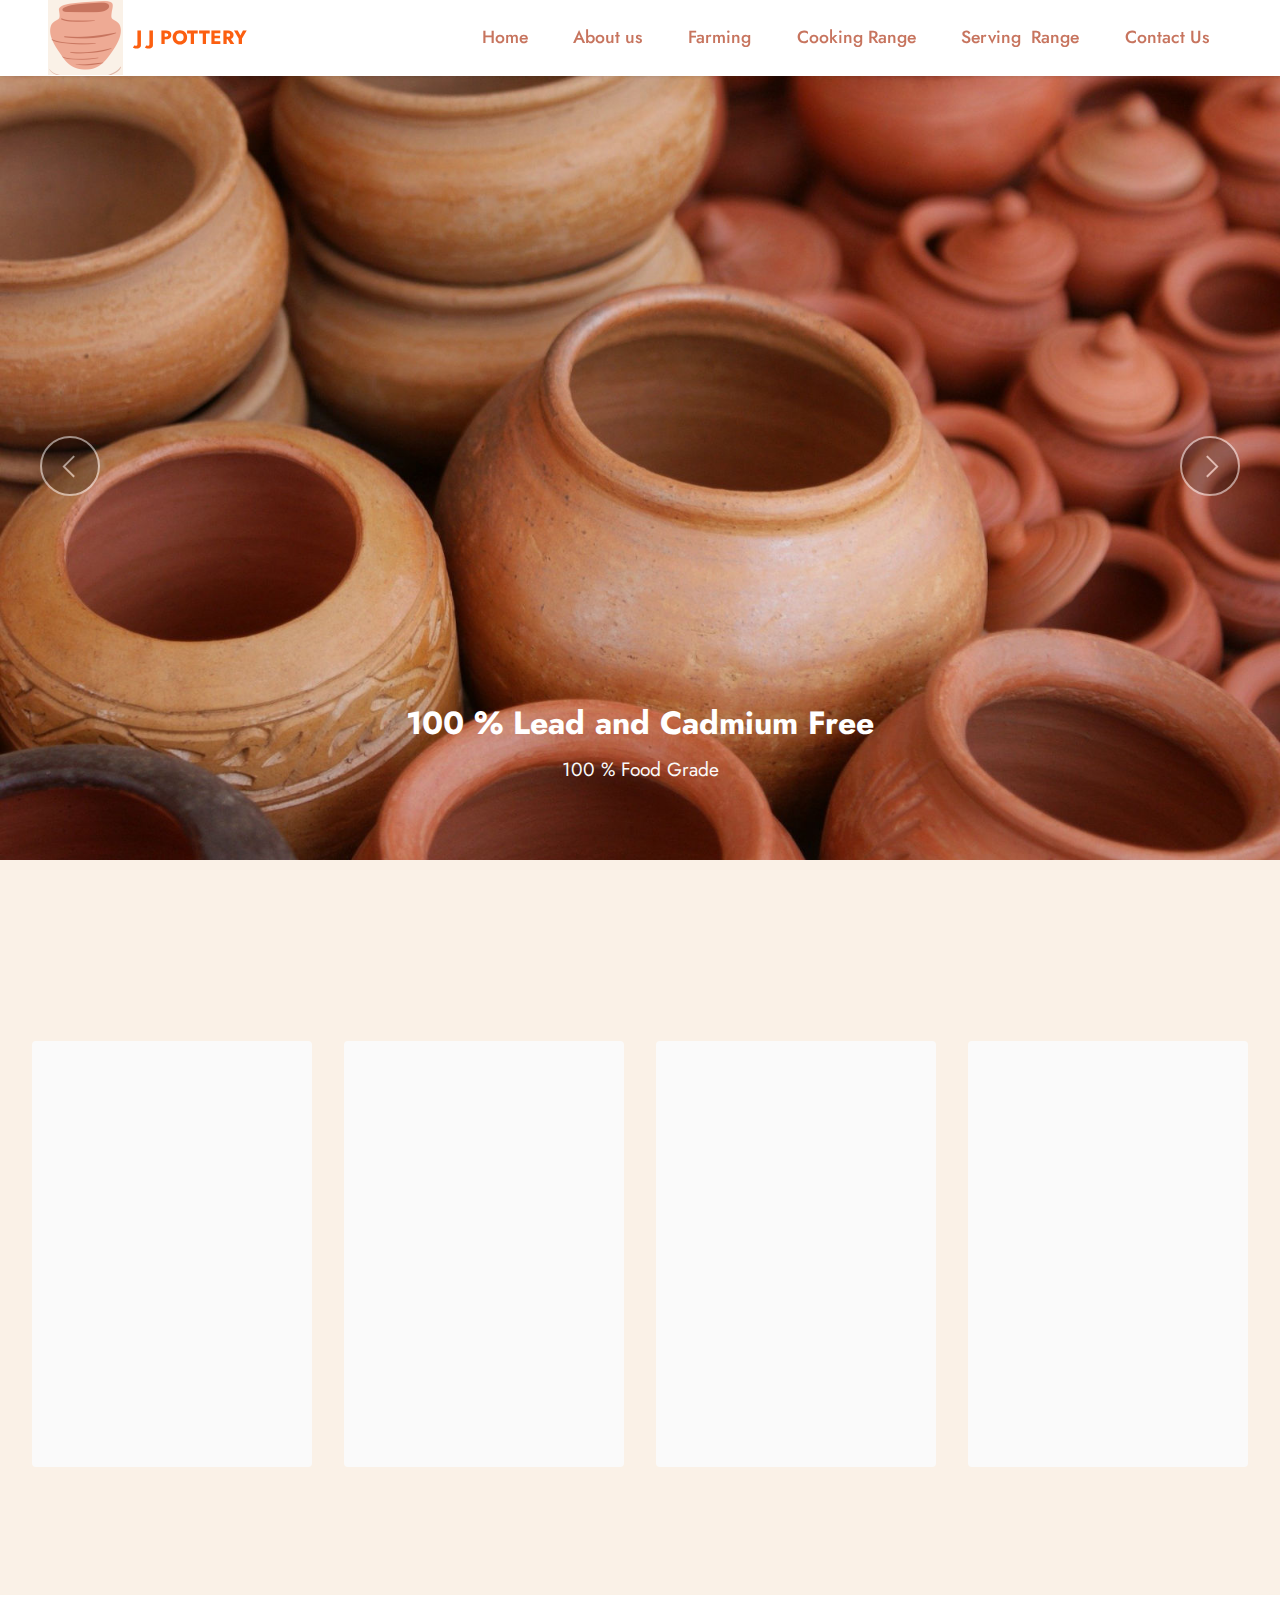
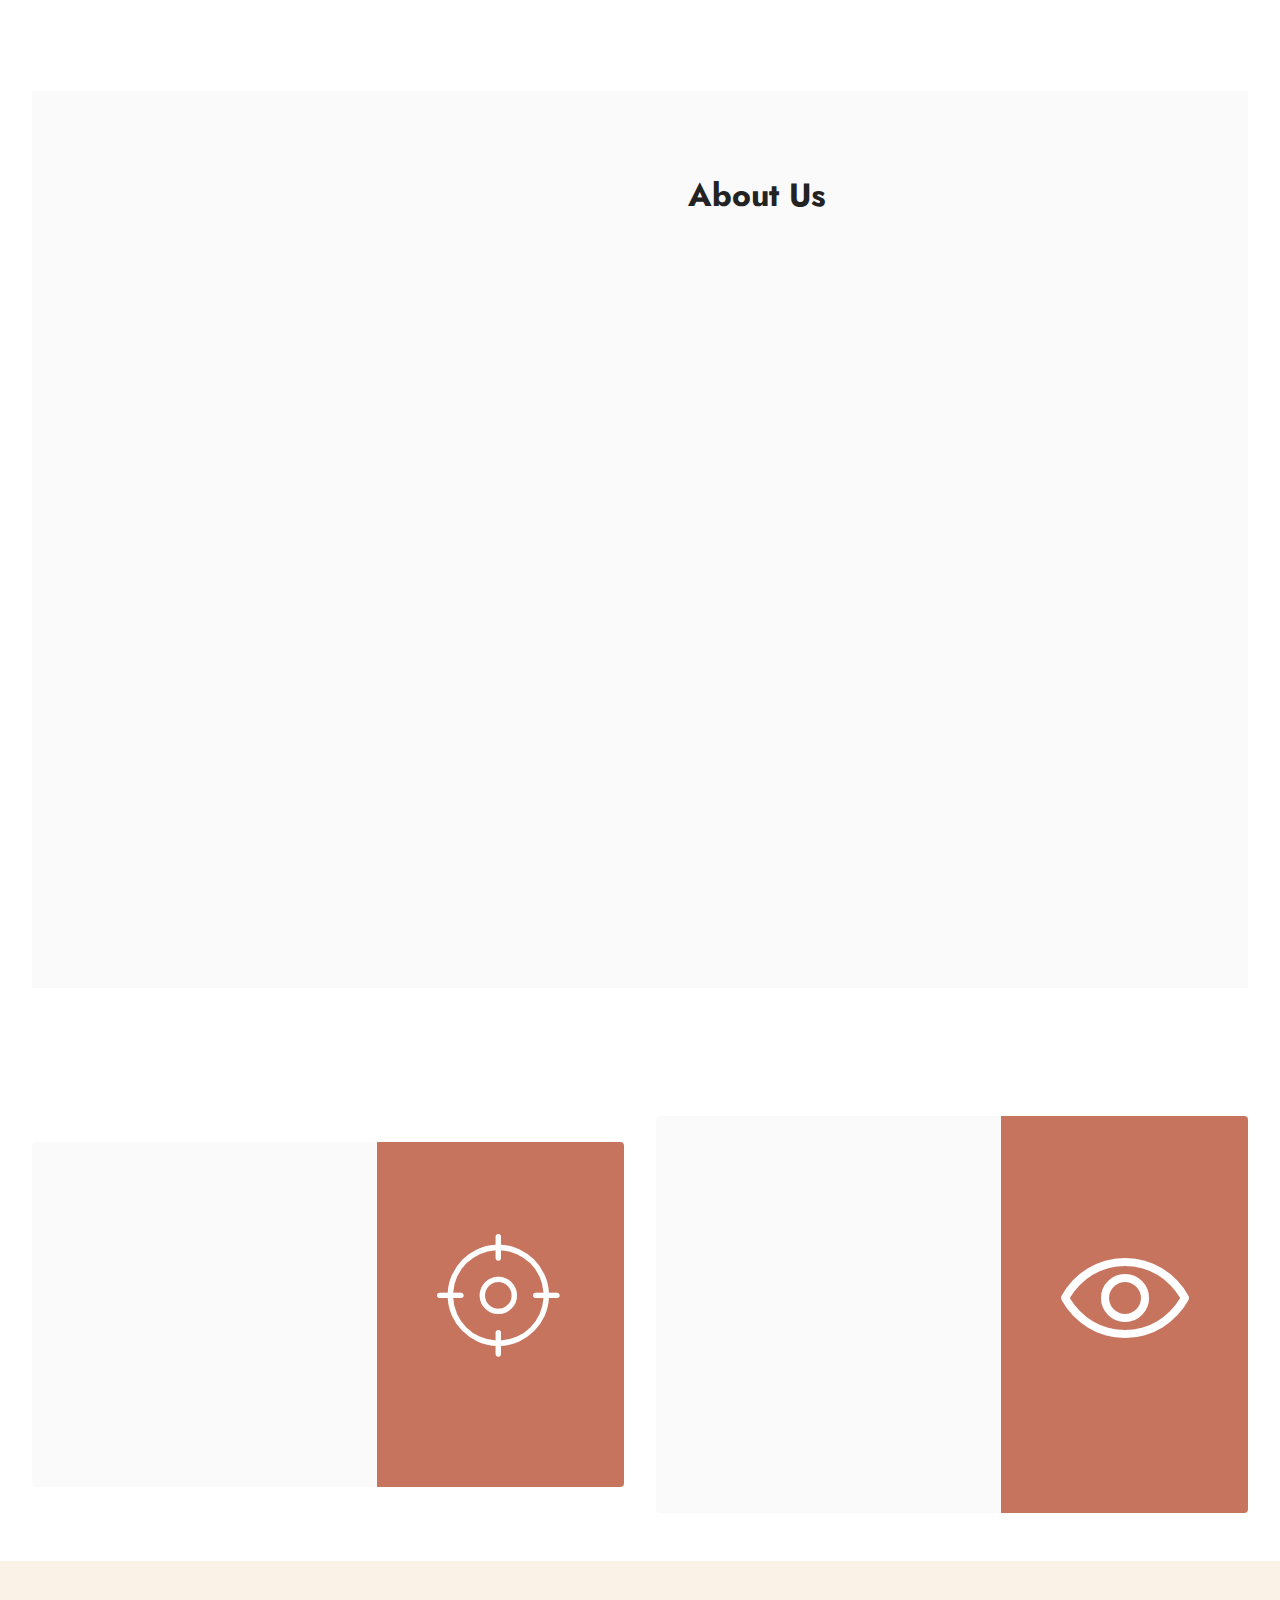
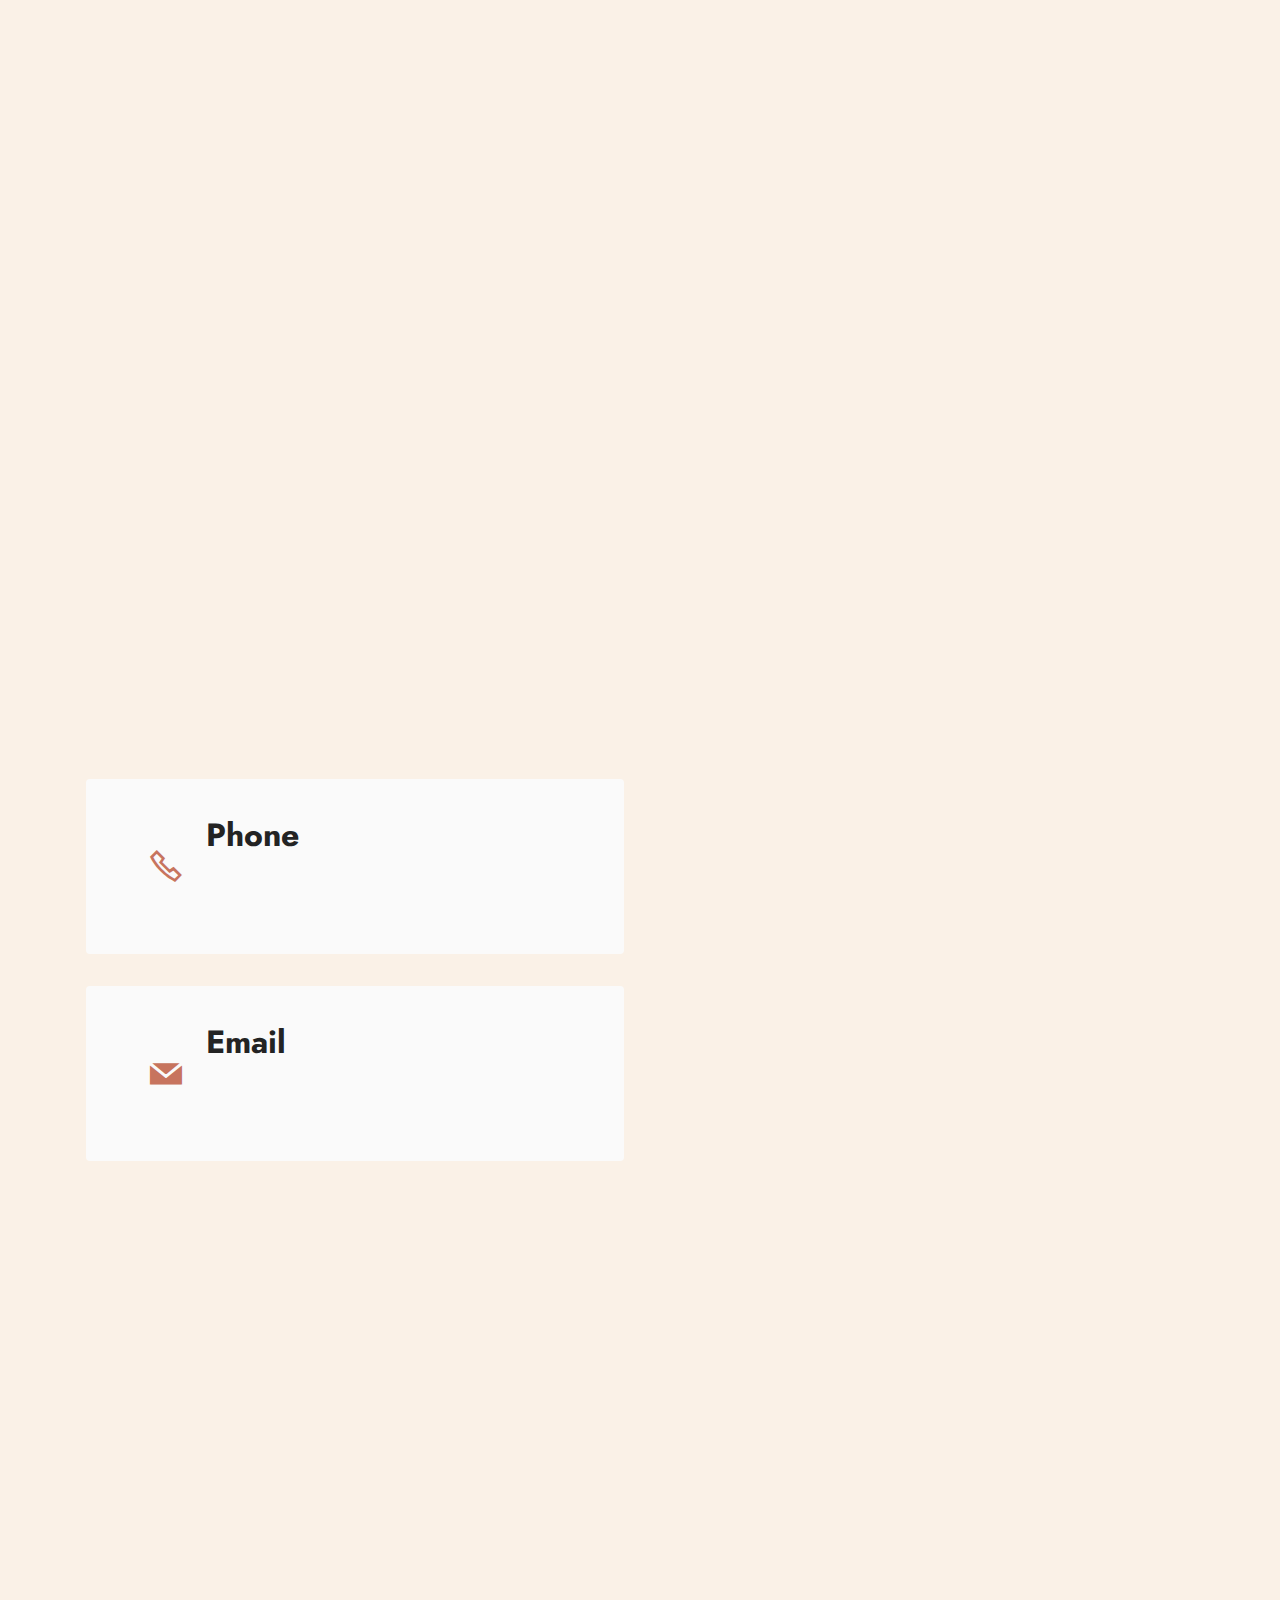
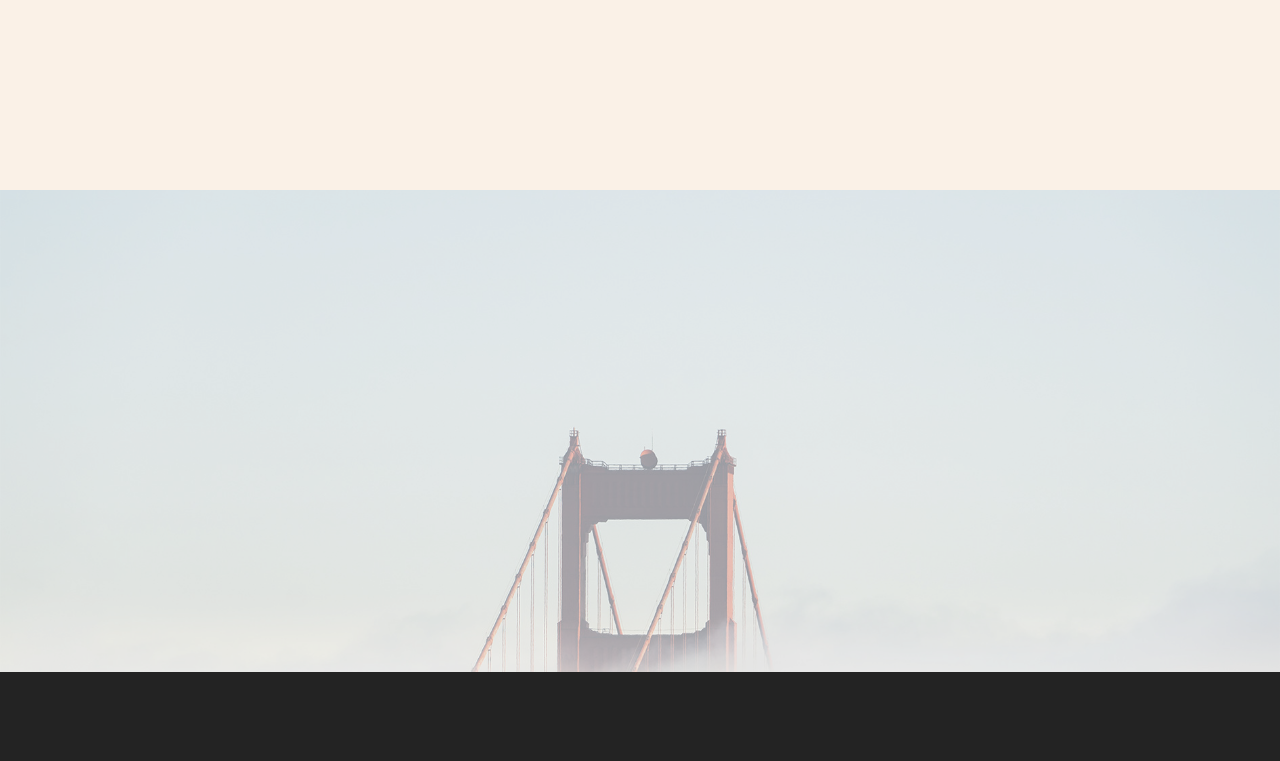
<file: index.html>
<!DOCTYPE html>
<html  >
<head>
  <!-- Site made with Mobirise Website Builder v5.1.4, https://mobirise.com -->
  <meta charset="UTF-8">
  <meta http-equiv="X-UA-Compatible" content="IE=edge">
  <meta name="generator" content="Mobirise v5.1.4, mobirise.com">
  <meta name="viewport" content="width=device-width, initial-scale=1, minimum-scale=1">
  <link rel="shortcut icon" href="assets/images/the-clay-3-150x150.png" type="image/x-icon">
  <meta name="description" content="">


  <title>JJ Pottery</title>
  <link rel="stylesheet" href="assets/web/assets/mobirise-icons/mobirise-icons.css">
  <link rel="stylesheet" href="assets/web/assets/mobirise-icons2/mobirise2.css">
  <link rel="stylesheet" href="assets/web/assets/mobirise-icons-bold/mobirise-icons-bold.css">
  <link rel="stylesheet" href="assets/tether/tether.min.css">
  <link rel="stylesheet" href="assets/bootstrap/css/bootstrap.min.css">
  <link rel="stylesheet" href="assets/bootstrap/css/bootstrap-grid.min.css">
  <link rel="stylesheet" href="assets/bootstrap/css/bootstrap-reboot.min.css">
  <link rel="stylesheet" href="assets/dropdown/css/style.css">
  <link rel="stylesheet" href="assets/animatecss/animate.css">
  <link rel="stylesheet" href="assets/formstyler/jquery.formstyler.css">
  <link rel="stylesheet" href="assets/formstyler/jquery.formstyler.theme.css">
  <link rel="stylesheet" href="assets/datepicker/jquery.datetimepicker.min.css">
  <link rel="stylesheet" href="assets/socicon/css/styles.css">
  <link rel="stylesheet" href="assets/instagram-feed/style.css">
  <link rel="stylesheet" href="assets/slick/slick.css">
  <link rel="stylesheet" href="assets/theme/css/style.css">
  <link rel="preload" as="style" href="assets/mobirise/css/mbr-additional.css"><link rel="stylesheet" href="assets/mobirise/css/mbr-additional.css" type="text/css">




</head>
<body>

  <section class="menu menu1 cid-ssY1VHdipW" once="menu" id="menu1-0">


    <nav class="navbar navbar-dropdown navbar-fixed-top navbar-expand-lg">
        <div class="container-fluid">
            <div class="navbar-brand">
                <span class="navbar-logo">
                    <a href="https://mobiri.se">
                        <img src="assets/images/the-clay-3-150x150.png" alt="Mobirise" style="height: 4.7rem;">
                    </a>
                </span>
                <span class="navbar-caption-wrap"><a class="navbar-caption text-danger display-7" href="https://mobiri.se">J J POTTERY&nbsp;</a></span>
            </div>
            <button class="navbar-toggler" type="button" data-toggle="collapse" data-target="#navbarSupportedContent" aria-controls="navbarNavAltMarkup" aria-expanded="false" aria-label="Toggle navigation">
                <div class="hamburger">
                    <span></span>
                    <span></span>
                    <span></span>
                    <span></span>
                </div>
            </button>
            <div class="collapse navbar-collapse" id="navbarSupportedContent">
                <ul class="navbar-nav nav-dropdown nav-right" data-app-modern-menu="true"><li class="nav-item"><a class="nav-link link text-primary display-4" href="index.html#top">Home</a></li><li class="nav-item"><a class="nav-link link text-primary display-4" href="index.html#features17-6">
                            About us</a></li><li class="nav-item"><a class="nav-link link text-primary display-4" href="farming.html">Farming</a></li>
                    <li class="nav-item"><a class="nav-link link text-primary display-4" href="page1.html">Cooking Range</a></li><li class="nav-item"><a class="nav-link link text-primary display-4" href="servingrange.html">Serving&nbsp; Range</a></li>
                    <li class="nav-item"><a class="nav-link link text-primary display-4" href="index.html#contacts3-d">Contact Us</a>
                    </li></ul>


            </div>
        </div>
    </nav>
</section>

<section class="slider1 cid-ssY20TqrqV" id="slider1-1">

    <div class="carousel slide carousel-fade" id="svv1Cu1Yw4" data-ride="carousel" data-interval="6000">
        <ol class="carousel-indicators">
            <li data-slide-to="0" class="active" data-target="#svv1Cu1Yw4"></li>
            <li data-slide-to="1" data-target="#svv1Cu1Yw4"></li>
            <li data-slide-to="2" data-target="#svv1Cu1Yw4"></li>
        </ol>
        <div class="carousel-inner">
            <div class="carousel-item slider-image item active">
                <div class="item-wrapper">
                    <img class="d-block w-100" src="assets/images/mbr-1600x1064.jpg" data-slide-to="0">

                    <div class="carousel-caption">
                        <h5 class="mbr-section-subtitle mbr-fonts-style display-5">
                            <strong>100 % Lead and Cadmium Free</strong></h5>
                        <p class="mbr-section-text mbr-fonts-style display-7">100 % Food Grade</p>
                    </div>
                </div>
            </div><div class="carousel-item slider-image item">
                <div class="item-wrapper">
                    <img class="d-block w-100" src="assets/images/mbr-1900x1306.jpg" data-slide-to="1">

                    <div class="carousel-caption">
                        <h5 class="mbr-section-subtitle mbr-fonts-style display-5">
                            <strong>Conventional&nbsp;</strong></h5>
                        <p class="mbr-section-text mbr-fonts-style display-7">Traditional and 100% Natural</p>
                    </div>
                </div>
            </div><div class="carousel-item slider-image item">
                <div class="item-wrapper">
                    <img class="d-block w-100" src="assets/images/h1-hero1-1600x576.png" data-slide-to="2">

                    <div class="carousel-caption">
                        <h5 class="mbr-section-subtitle mbr-fonts-style display-5"><strong>Microwave oven safe</strong><div>Heat resistant up to 1000 C</div></h5>
                        <p class="mbr-section-text mbr-fonts-style display-7"></p>
                    </div>
                </div>
            </div>


        </div>
        <a class="carousel-control carousel-control-prev" role="button" data-slide="prev" href="#svv1Cu1Yw4">
            <span class="mobi-mbri mobi-mbri-arrow-prev" aria-hidden="true"></span>
            <span class="sr-only">Previous</span>
        </a>
        <a class="carousel-control carousel-control-next" role="button" data-slide="next" href="#svv1Cu1Yw4">
            <span class="mobi-mbri mobi-mbri-arrow-next" aria-hidden="true"></span>
            <span class="sr-only">Next</span>
        </a>
    </div>
</section>

<section class="gallery3 cid-ssYM3Ezctg" id="gallery3-g">


    <div class="container-fluid">
        <div class="mbr-section-head">
            <h4 class="mbr-section-title mbr-fonts-style align-center mb-0 display-2">
                <strong>Why Choose Us ?</strong></h4>

        </div>
        <div class="row mt-4">
            <div class="item features-image сol-12 col-md-6 col-lg-3">
                <div class="item-wrapper">
                    <div class="item-img">
                        <img src="assets/images/mbr-726x1089.jpeg" alt="">
                    </div>
                    <div class="item-content">
                        <h5 class="item-title mbr-fonts-style display-7"><strong>100% Green and Organic</strong></h5>

                        <p class="mbr-text mbr-fonts-style mt-3 display-7">We specialize in bringing 100% organic or Green products to market.</p>
                    </div>

                </div>
            </div>
            <div class="item features-image сol-12 col-md-6 col-lg-3">
                <div class="item-wrapper">
                    <div class="item-img">
                        <img src="assets/images/mbr-726x323.jpg" alt="">
                    </div>
                    <div class="item-content">
                        <h5 class="item-title mbr-fonts-style display-7"><strong>Tested and global client base</strong></h5>

                        <p class="mbr-text mbr-fonts-style mt-3 display-7">Our products are consistently used by a large global client base across the world</p>
                    </div>

                </div>
            </div>
            <div class="item features-image сol-12 col-md-6 col-lg-3">
                <div class="item-wrapper">
                    <div class="item-img">
                        <img src="assets/images/mbr-726x484.jpeg" alt="">
                    </div>
                    <div class="item-content">
                        <h5 class="item-title mbr-fonts-style display-7"><strong>Natural and agriculture oriented</strong></h5>

                        <p class="mbr-text mbr-fonts-style mt-3 display-7">Our teams handpick products highly natural and are meant to boost agriculture and farming</p>
                    </div>

                </div>
            </div>
            <div class="item features-image сol-12 col-md-6 col-lg-3">
                <div class="item-wrapper">
                    <div class="item-img">
                        <img src="assets/images/mbr-726x552.jpeg" alt="" title="">
                    </div>
                    <div class="item-content">
                        <h5 class="item-title mbr-fonts-style display-7"><strong>Economic, sustainable and trendy</strong></h5>

                        <p class="mbr-text mbr-fonts-style mt-3 display-7">Highly economic product range and sustainable products in Farming, Cooking and Serving</p>
                    </div>

                </div>
            </div>
        </div>
    </div>
</section>

<section class="features16 cid-ssY9WZI2ue" id="features17-6">



    <div class="container-fluid">
        <div class="content-wrapper">
            <div class="row align-items-center">
                <div class="col-12 col-lg-6">
                    <div class="image-wrapper">
                        <img src="assets/images/mbr-1420x943.jpg" alt="Mobirise">
                    </div>
                </div>
                <div class="col-12 col-lg">
                    <div class="text-wrapper">
                        <h6 class="card-title mbr-fonts-style display-5">
                            <strong>About Us</strong></h6>
                        <p class="mbr-text mbr-fonts-style mb-4 display-7">JJ Pottery is part of a global company with diversified interests in various industry segments. JJ Pottery focuses on building solutions embedded with nature. The Solutions that are environment friendly, natural or organic are brought to massive usage, economically. The company adheres the interest of all types of customers who have the desire and need to use natural set of products.Some of these products involve exclusive research and study before presented to the customers. The team hand-picks the products suited for specific regions and set of people. The group company is in existence since 1989. With a moral responsibility to bring priceless traditions of cooking, wearing, farming and using into the present life, JJ Pottery brings, to start with, terracotta clay products which are processed hygienically and made metal free. These products are being widely used in countries such as USA, Singapore, UAE, Qatar, Saudi Arabia and Oman.<br>JJ Pottery is working constantly to bring technology and traditions to preserve natural resources to boost agriculture and farming in the most effective way.</p>
                        <div class="mbr-section-btn mt-3"><a class="btn btn-danger-outline display-4" href="https://mobiri.se">
                                Learn more
                            </a></div>
                    </div>
                </div>
            </div>
        </div>
    </div>
</section>

<section class="features5 cid-ssYdsO6CtH" id="features6-9">




    <div class="container-fluid">
        <div class="row justify-content-center">
            <div class="card col-12 col-lg-6">
                <div class="card-wrapper mbr-flex">
                    <div class="card-box align-left">

                        <h5 class="card-title mbr-fonts-style align-left mb-3 display-5">
                            <strong>Our Objective&nbsp;</strong></h5>
                        <p class="mbr-text mbr-fonts-style mb-3 display-4">Objective of the company is to contribute responsibly to build green economy to the present and future life of millions by ensuring the Corporate Vision is accomplished and achieved.</p>
                        <div class="mbr-section-btn"><a href="https://mobiri.se" class="btn btn-danger display-4">Learn more</a></div>
                    </div>
                    <div class="img-wrapper img1 align-center">
                        <span class="mbr-iconfont mbri-target"></span>
                    </div>
                </div>
            </div>

            <div class="card col-12 col-lg-6">
                <div class="card-wrapper mbr-flex">
                    <div class="card-box align-left">

                        <h5 class="card-title mbr-fonts-style align-left mb-3 display-5">
                            <strong>Our Vision</strong></h5>
                        <p class="mbr-text mbr-fonts-style mb-3 display-4"><br>JJ Pottery aims to bring in most energy efficient, naturally built products and services to massive use in the most economical way and thereby promote nature, natural living and agriculture.</p>
                        <div class="mbr-section-btn"><a href="https://mobiri.se" class="btn btn-danger display-4">Learn more</a></div>
                    </div>
                    <div class="img-wrapper img2 align-center">
                        <span class="mbr-iconfont mbrib-preview"></span>
                    </div>
                </div>
            </div>
        </div>
    </div>
</section>

<section class="image2 cid-ssYgDbXZjR" id="image2-c">




    <div class="container">
        <div class="row align-items-center">
            <div class="col-12 col-lg-6">
                <div class="image-wrapper">
                    <img src="assets/images/mbr-1076x717.jpg" alt="Mobirise">

                </div>
            </div>
            <div class="col-12 col-lg">
                <div class="text-wrapper">
                    <h3 class="mbr-section-title mbr-fonts-style mb-3 display-5">
                        <strong>Why Us ?</strong></h3>
                    <p class="mbr-text mbr-fonts-style display-7"><em>Going green is way of building sustainable, natural and crisis resistant resources and final products to be<br>used. As of now, we have seen enough of crisis starting from petroleum to food grains. Building Green<br>Economy is the answer to these problems where problems are addressed in a natural way where nature,farming and green services are encouraged.For more details, please visit, <a href="http://www.whygreeneconomy.org" class="text-secondary" target="_blank" style="">here</a>. JJ Pottery is committed to develop its resources to build a greener Australia and reinforce green economy through the range of products and services it is bringing.</em></p>
                </div>
            </div>
        </div>
    </div>
</section>

<section class="contacts3 map1 cid-ssYlY6kkmg" id="contacts3-d">


    <div class="container">
        <div class="mbr-section-head">
            <h3 class="mbr-section-title mbr-fonts-style align-center mb-0 display-2">
                <strong>Contacts</strong>
            </h3>

        </div>
        <div class="row justify-content-center mt-4">
            <div class="card col-12 col-md-6">
                <div class="card-wrapper">
                    <div class="image-wrapper">
                        <span class="mbr-iconfont mobi-mbri-phone mobi-mbri"></span>
                    </div>
                    <div class="text-wrapper">
                        <h6 class="card-title mbr-fonts-style mb-1 display-5">
                            <strong>Phone</strong>
                        </h6>
                        <p class="mbr-text mbr-fonts-style display-7">+61481814027&nbsp; &nbsp; &nbsp; &nbsp; &nbsp; &nbsp; &nbsp; &nbsp; &nbsp; &nbsp; &nbsp; &nbsp; &nbsp;</p>
                    </div>
                </div>
                <div class="card-wrapper">
                    <div class="image-wrapper">
                        <span class="mbr-iconfont socicon-mail socicon"></span>
                    </div>
                    <div class="text-wrapper">
                        <h6 class="card-title mbr-fonts-style mb-1 display-5">
                            <strong>Email</strong>
                        </h6>
                        <p class="mbr-text mbr-fonts-style display-7">reachjosephjoy@gmail.com&nbsp; &nbsp; &nbsp; &nbsp; &nbsp; &nbsp; &nbsp; &nbsp; &nbsp; &nbsp; &nbsp; &nbsp;&nbsp;</p>
                    </div>
                </div>
            </div>
            <div class="map-wrapper col-12 col-md-6">
                <div class="google-map"><iframe frameborder="0" style="border:0" src="https://www.google.com/maps/embed/v1/place?key=AIzaSyCZI5F_k6S1k46ujh0SNrapM89f7mJxd30&amp;q=Level 30, Westpac House,91, King William Street,Adelaide, SA 5000Australia" allowfullscreen=""></iframe></div>
            </div>
        </div>
    </div>
</section>

<section class="form5 cid-ssYm49glCr" id="form5-e">


    <div class="container">
        <div class="mbr-section-head">
            <h3 class="mbr-section-title mbr-fonts-style align-center mb-0 display-2">
                <strong>Contacts</strong>
            </h3>

        </div>
        <div class="row justify-content-center mt-4">
            <div class="col-lg-8 mx-auto mbr-form" data-form-type="formoid">
                <form action="https://mobirise.eu/" method="POST" class="mbr-form form-with-styler" data-form-title="Form Name"><input type="hidden" name="email" data-form-email="true" value="a8RcsTSDvMk5rPK6iFwFTaFnibzjtG1+dd/nFIf2zw0dKad+KcAZ9OUmB5gBI129rlhfkh7M0Sr6gtOqfkuX8gJipvoOnxyjbQkeSnQj+uK0sHKQK8ir+kT4FaHrVXMw">
                    <div class="">
                        <div hidden="hidden" data-form-alert="" class="alert alert-success col-12">Thanks for reaching to us !. We will get you in Touch shortly</div>
                        <div hidden="hidden" data-form-alert-danger="" class="alert alert-danger col-12">Oops...! some
                            problem!</div>
                    </div>
                    <div class="dragArea row">
                        <div class="col-md col-sm-12 form-group" data-for="name">
                            <input type="text" name="name" placeholder="Name" data-form-field="name" class="form-control" value="" id="name-form5-e">
                        </div>
                        <div class="col-md col-sm-12 form-group" data-for="email">
                            <input type="email" name="email" placeholder="E-mail" data-form-field="email" class="form-control" value="" id="email-form5-e">
                        </div>
                        <div class="col-12 form-group" data-for="url">
                            <input type="url" name="url" placeholder="Your Site" pattern="https://.*" data-form-field="url" class="form-control" value="" id="url-form5-e">
                        </div>
                        <div class="col-12 form-group" data-for="textarea">
                            <textarea name="textarea" placeholder="Message" data-form-field="textarea" class="form-control" id="textarea-form5-e"></textarea>
                        </div>
                        <div class="col-lg-12 col-md-12 col-sm-12 align-center mbr-section-btn"><button type="submit" class="btn btn-primary display-4">Send message</button></div>
                    </div>
                </form>
            </div>
        </div>
    </div>
</section>

<section class="mbr-instagram-feed" id="instagram-feed-block-y" data-per-row-grid="4" data-rows="2" data-per-row-slider="" data-spacing="5" data-full-width="" data-account="josephjoy1010" data-rv-view="21" style="background-image: url(assets/images/instagram-background.jpg); padding-top: 160px; padding-bottom: 160px;">
    <div class="mbr-overlay" style="opacity: 0.6; background-color: rgb(239, 239, 239);">
    </div>
    <div class="container container_toggle">
        <div class="row">
            <div class="col">
                <div class="inst">
                    <h1 class="inst__title align-center mbr-fonts-style display-2">Reach Out to me !</h1>
                    <div class="inst__content"></div>
                    <div class="inst__more mbr-section-btn align-center" buttons="0"><a class="btn btn-md btn-primary display-4" href="#">Show more</a></div>
                </div>
            </div>
        </div>
    </div>
</section>

<section class="footer7 cid-svkqVz7EuT" once="footers" id="footer7-u">





    <div class="container">
        <div class="media-container-row align-center mbr-white">
            <div class="col-12">
                <p class="mbr-text mb-0 mbr-fonts-style display-7">
                    © Copyright 2021 Made With a Coffee - All Rights Reserved</p>
            </div>
        </div>
    </div>
    <script src="assets/web/assets/jquery/jquery.min.js"></script>
    <script src="assets/popper/popper.min.js"></script>  <script src="assets/tether/tether.min.js"></script>
    <script src="assets/bootstrap/js/bootstrap.min.js"></script>
     <script src="assets/smoothscroll/smooth-scroll.js"></script>
      <script src="assets/dropdown/js/nav-dropdown.js"></script>
      <script src="assets/dropdown/js/navbar-dropdown.js"></script>
        <script src="assets/touchswipe/jquery.touch-swipe.min.js"></script>
        <script src="assets/viewportchecker/jquery.viewportchecker.js"></script>
        <script src="assets/countdown/jquery.countdown.min.js"></script>
         <script src="assets/theme/js/script.js"></script>
         <script src="assets/formoid/formoid.min.js"></script>

  <input name="animation" type="hidden">
  </body>
</html>
</file>
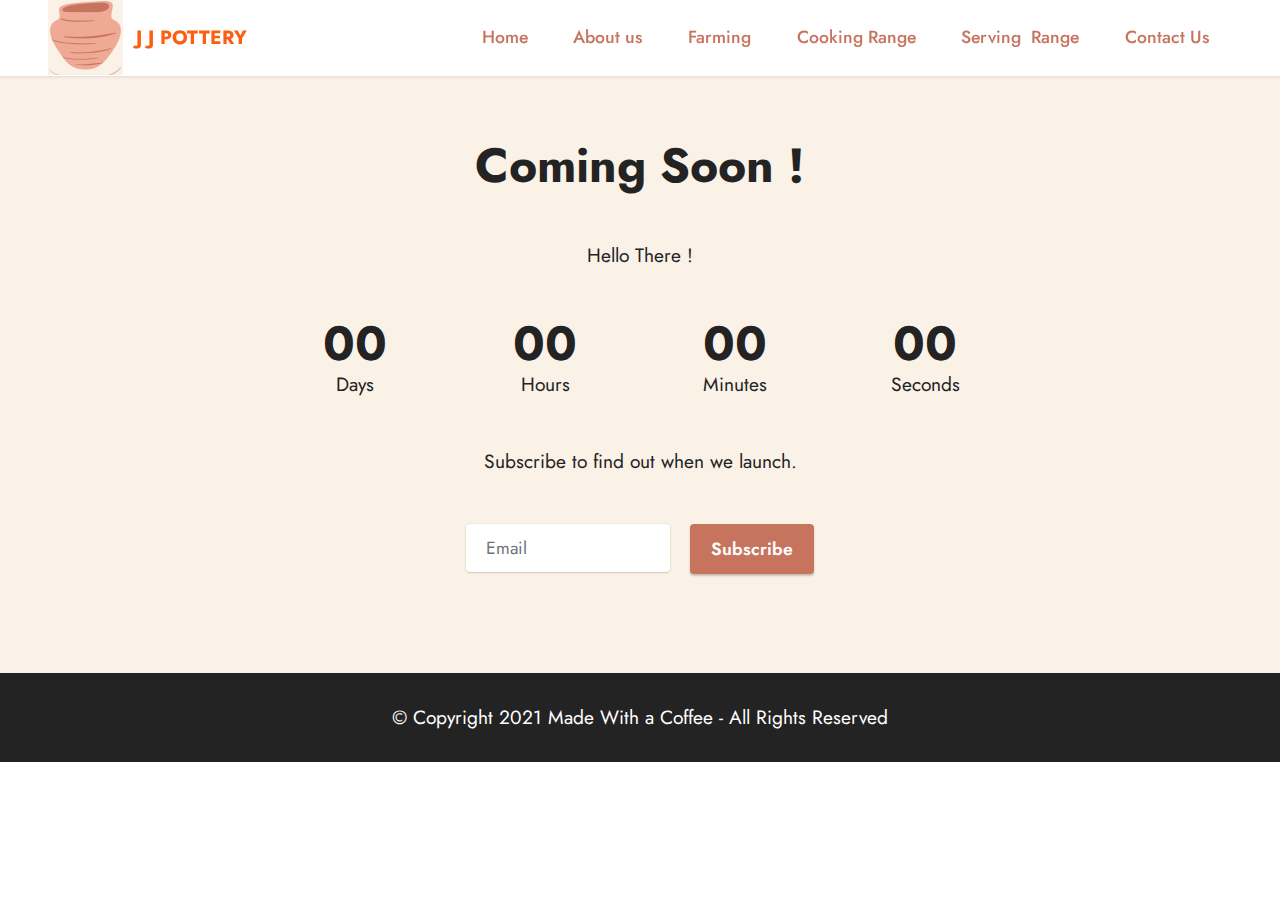
<file: farming.html>
<!DOCTYPE html>
<html  >
<head>
  <!-- Site made with Mobirise Website Builder v5.1.4, https://mobirise.com -->
  <meta charset="UTF-8">
  <meta http-equiv="X-UA-Compatible" content="IE=edge">
  <meta name="generator" content="Mobirise v5.1.4, mobirise.com">
  <meta name="viewport" content="width=device-width, initial-scale=1, minimum-scale=1">
  <link rel="shortcut icon" href="assets/images/the-clay-3-150x150.png" type="image/x-icon">
  <meta name="description" content="">


  <title>Farming&nbsp;</title>
  <link rel="stylesheet" href="assets/tether/tether.min.css">
  <link rel="stylesheet" href="assets/bootstrap/css/bootstrap.min.css">
  <link rel="stylesheet" href="assets/bootstrap/css/bootstrap-grid.min.css">
  <link rel="stylesheet" href="assets/bootstrap/css/bootstrap-reboot.min.css">
  <link rel="stylesheet" href="assets/dropdown/css/style.css">
  <link rel="stylesheet" href="assets/animatecss/animate.css">
  <link rel="stylesheet" href="assets/socicon/css/styles.css">
  <link rel="stylesheet" href="assets/theme/css/style.css">
  <link rel="preload" as="style" href="assets/mobirise/css/mbr-additional.css"><link rel="stylesheet" href="assets/mobirise/css/mbr-additional.css" type="text/css">




</head>
<body>

  <section class="menu menu1 cid-ssY1VHdipW" once="menu" id="menu1-l">


    <nav class="navbar navbar-dropdown navbar-fixed-top navbar-expand-lg">
        <div class="container-fluid">
            <div class="navbar-brand">
                <span class="navbar-logo">
                    <a href="https://mobiri.se">
                        <img src="assets/images/the-clay-3-150x150.png" alt="Mobirise" style="height: 4.7rem;">
                    </a>
                </span>
                <span class="navbar-caption-wrap"><a class="navbar-caption text-danger display-7" href="https://mobiri.se">J J POTTERY&nbsp;</a></span>
            </div>
            <button class="navbar-toggler" type="button" data-toggle="collapse" data-target="#navbarSupportedContent" aria-controls="navbarNavAltMarkup" aria-expanded="false" aria-label="Toggle navigation">
                <div class="hamburger">
                    <span></span>
                    <span></span>
                    <span></span>
                    <span></span>
                </div>
            </button>
            <div class="collapse navbar-collapse" id="navbarSupportedContent">
                <ul class="navbar-nav nav-dropdown nav-right" data-app-modern-menu="true"><li class="nav-item"><a class="nav-link link text-primary display-4" href="index.html#top">Home</a></li><li class="nav-item"><a class="nav-link link text-primary display-4" href="index.html#features17-6">
                            About us</a></li><li class="nav-item"><a class="nav-link link text-primary display-4" href="farming.html">Farming</a></li>
                    <li class="nav-item"><a class="nav-link link text-primary display-4" href="page1.html">Cooking Range</a></li><li class="nav-item"><a class="nav-link link text-primary display-4" href="servingrange.html">Serving&nbsp; Range</a></li>
                    <li class="nav-item"><a class="nav-link link text-primary display-4" href="index.html#contacts3-d">Contact Us</a>
                    </li></ul>


            </div>
        </div>
    </nav>
</section>

<section class="countdown1 cid-svkwME1CxP" id="countdown1-w">


    <div class="container">
        <div class="row justify-content-center">
            <div class="col-lg-8">
                <h3 class="mbr-section-title mb-5 align-center mbr-fonts-style display-2"><strong>Coming Soon !</strong></h3>
                <h4 class="mbr-section-subtitle mb-5 align-center mbr-fonts-style display-7">Hello There !</h4>
                <div class="countdown-cont align-center mb-5">
                    <div class="daysCountdown col-xs-3 col-sm-3 col-md-3" title="Days"></div>
                    <div class="hoursCountdown col-xs-3 col-sm-3 col-md-3" title="Hours"></div>
                    <div class="minutesCountdown col-xs-3 col-sm-3 col-md-3" title="Minutes"></div>
                    <div class="secondsCountdown col-xs-3 col-sm-3 col-md-3" title="Seconds"></div>
                    <div class="countdown" data-due-date="2021/09/09"></div>
                </div>
                <p class="mbr-text mb-5 align-center mbr-fonts-style display-7">
                    Subscribe to find out when we launch.
                </p>
            </div>
        </div>
        <div class="row">
            <div class="col-lg-4 mx-auto mbr-form" data-form-type="formoid">
                <form action="https://mobirise.eu/" method="POST" class="mbr-form form-with-styler" data-form-title="Form Name"><input type="hidden" name="email" data-form-email="true" value="Azk2sp7+mRYCsztWJln+El/mLXq83jInFRuOZCwcFQ+wi/+NUTCEmS9PTV/h5v31OeKhHZcE1Am2RX3WxKV96+I7zB1fmCdXz5AjK0gZ1g1OmYSEvGF/8jkMQNPCSihR">
                    <div class="">
                        <div hidden="hidden" data-form-alert="" class="alert alert-success col-12">Thanks for reaching out !</div>
                        <div hidden="hidden" data-form-alert-danger="" class="alert alert-danger col-12">Oops...! some problem!</div>
                    </div>
                    <div class="dragArea row">
                        <div class="col form-group" data-for="email">
                            <input type="text" name="email" placeholder="Email" data-form-field="email" class="form-control" required="required" value="" id="email-countdown1-w">
                        </div>
                        <div class="mbr-section-btn">
                            <button type="submit" class="btn btn-primary display-4">Subscribe</button>
                        </div>
                    </div>
                </form>
            </div>
        </div>
    </div>
</section>

<section class="footer7 cid-svkqVz7EuT" once="footers" id="footer7-u">





    <div class="container">
        <div class="media-container-row align-center mbr-white">
            <div class="col-12">
                <p class="mbr-text mb-0 mbr-fonts-style display-7">
                    © Copyright 2021 Made With a Coffee - All Rights Reserved</p>
            </div>
        </div>
    </div>

<script src="assets/web/assets/jquery/jquery.min.js"></script>
<script src="assets/popper/popper.min.js"></script>  <script src="assets/tether/tether.min.js"></script>
<script src="assets/bootstrap/js/bootstrap.min.js"></script>
 <script src="assets/smoothscroll/smooth-scroll.js"></script>
  <script src="assets/dropdown/js/nav-dropdown.js"></script>
  <script src="assets/dropdown/js/navbar-dropdown.js"></script>
    <script src="assets/touchswipe/jquery.touch-swipe.min.js"></script>
    <script src="assets/viewportchecker/jquery.viewportchecker.js"></script>
    <script src="assets/countdown/jquery.countdown.min.js"></script>
     <script src="assets/theme/js/script.js"></script>
     <script src="assets/formoid/formoid.min.js"></script>


  <input name="animation" type="hidden">
  </body>
</html>
</file>
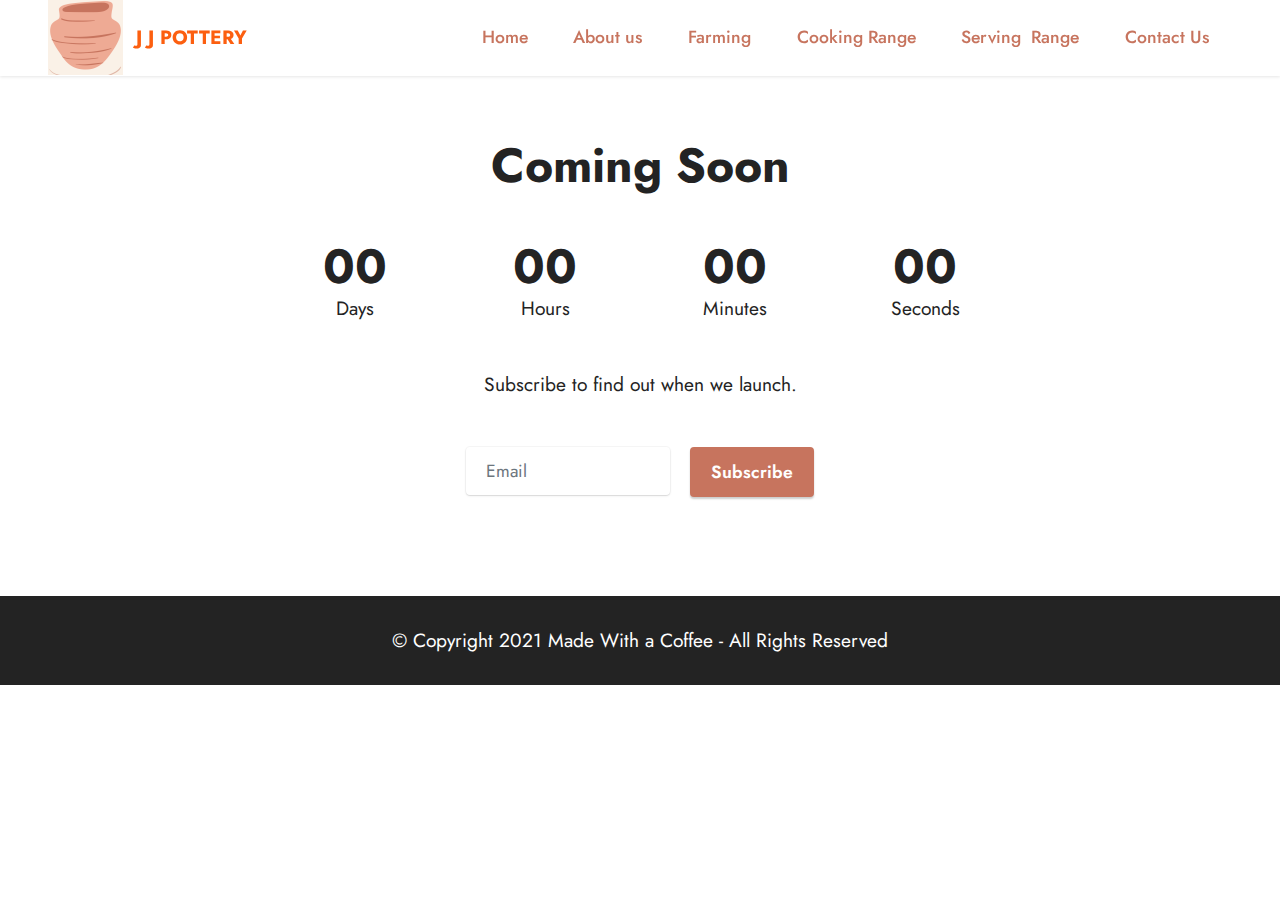
<file: page1.html>
<!DOCTYPE html>
<html  >
<head>
  <!-- Site made with Mobirise Website Builder v5.1.4, https://mobirise.com -->
  <meta charset="UTF-8">
  <meta http-equiv="X-UA-Compatible" content="IE=edge">
  <meta name="generator" content="Mobirise v5.1.4, mobirise.com">
  <meta name="viewport" content="width=device-width, initial-scale=1, minimum-scale=1">
  <link rel="shortcut icon" href="assets/images/the-clay-3-150x150.png" type="image/x-icon">
  <meta name="description" content="">


  <title>Cooking Range</title>
  <link rel="stylesheet" href="assets/tether/tether.min.css">
  <link rel="stylesheet" href="assets/bootstrap/css/bootstrap.min.css">
  <link rel="stylesheet" href="assets/bootstrap/css/bootstrap-grid.min.css">
  <link rel="stylesheet" href="assets/bootstrap/css/bootstrap-reboot.min.css">
  <link rel="stylesheet" href="assets/dropdown/css/style.css">
  <link rel="stylesheet" href="assets/animatecss/animate.css">
  <link rel="stylesheet" href="assets/socicon/css/styles.css">
  <link rel="stylesheet" href="assets/theme/css/style.css">
  <link rel="preload" as="style" href="assets/mobirise/css/mbr-additional.css"><link rel="stylesheet" href="assets/mobirise/css/mbr-additional.css" type="text/css">




</head>
<body>

  <section class="menu menu1 cid-ssY1VHdipW" once="menu" id="menu1-h">


    <nav class="navbar navbar-dropdown navbar-fixed-top navbar-expand-lg">
        <div class="container-fluid">
            <div class="navbar-brand">
                <span class="navbar-logo">
                    <a href="https://mobiri.se">
                        <img src="assets/images/the-clay-3-150x150.png" alt="Mobirise" style="height: 4.7rem;">
                    </a>
                </span>
                <span class="navbar-caption-wrap"><a class="navbar-caption text-danger display-7" href="https://mobiri.se">J J POTTERY&nbsp;</a></span>
            </div>
            <button class="navbar-toggler" type="button" data-toggle="collapse" data-target="#navbarSupportedContent" aria-controls="navbarNavAltMarkup" aria-expanded="false" aria-label="Toggle navigation">
                <div class="hamburger">
                    <span></span>
                    <span></span>
                    <span></span>
                    <span></span>
                </div>
            </button>
            <div class="collapse navbar-collapse" id="navbarSupportedContent">
                <ul class="navbar-nav nav-dropdown nav-right" data-app-modern-menu="true"><li class="nav-item"><a class="nav-link link text-primary display-4" href="index.html#top">Home</a></li><li class="nav-item"><a class="nav-link link text-primary display-4" href="index.html#features17-6">
                            About us</a></li><li class="nav-item"><a class="nav-link link text-primary display-4" href="farming.html">Farming</a></li>
                    <li class="nav-item"><a class="nav-link link text-primary display-4" href="page1.html">Cooking Range</a></li><li class="nav-item"><a class="nav-link link text-primary display-4" href="servingrange.html">Serving&nbsp; Range</a></li>
                    <li class="nav-item"><a class="nav-link link text-primary display-4" href="index.html#contacts3-d">Contact Us</a>
                    </li></ul>


            </div>
        </div>
    </nav>
</section>

<section class="countdown1 cid-svkBqvoH76" id="countdown1-x">


    <div class="container">
        <div class="row justify-content-center">
            <div class="col-lg-8">
                <h3 class="mbr-section-title mb-5 align-center mbr-fonts-style display-2">
                    <strong>Coming Soon</strong>
                </h3>
                <h4 class="mbr-section-subtitle mb-5 align-center mbr-fonts-style display-7"></h4>
                <div class="countdown-cont align-center mb-5">
                    <div class="daysCountdown col-xs-3 col-sm-3 col-md-3" title="Days"></div>
                    <div class="hoursCountdown col-xs-3 col-sm-3 col-md-3" title="Hours"></div>
                    <div class="minutesCountdown col-xs-3 col-sm-3 col-md-3" title="Minutes"></div>
                    <div class="secondsCountdown col-xs-3 col-sm-3 col-md-3" title="Seconds"></div>
                    <div class="countdown" data-due-date="2021/05/08"></div>
                </div>
                <p class="mbr-text mb-5 align-center mbr-fonts-style display-7">
                    Subscribe to find out when we launch.
                </p>
            </div>
        </div>
        <div class="row">
            <div class="col-lg-4 mx-auto mbr-form" data-form-type="formoid">
                <form action="https://mobirise.eu/" method="POST" class="mbr-form form-with-styler" data-form-title="Form Name"><input type="hidden" name="email" data-form-email="true" value="C6z02cZ1XHg+GwHyw3ctUsKV5WETS9V+Bhlj6BjLC9Dm3hUVH3/rivQSV5EnUf7Z8S36XoRE//iN363CesIEUH6rmg5nOKVP++S94WgRTizELm5qSUWUXX1GzL+7yOC1">
                    <div class="">
                        <div hidden="hidden" data-form-alert="" class="alert alert-success col-12">Thanks for filling out the form!</div>
                        <div hidden="hidden" data-form-alert-danger="" class="alert alert-danger col-12">Oops...! some problem!</div>
                    </div>
                    <div class="dragArea row">
                        <div class="col form-group" data-for="email">
                            <input type="text" name="email" placeholder="Email" data-form-field="email" class="form-control" required="required" value="" id="email-countdown1-x">
                        </div>
                        <div class="mbr-section-btn">
                            <button type="submit" class="btn btn-primary display-4">Subscribe</button>
                        </div>
                    </div>
                </form>
            </div>
        </div>
    </div>
</section>

<section class="footer7 cid-svkqVz7EuT" once="footers" id="footer7-u">





    <div class="container">
        <div class="media-container-row align-center mbr-white">
            <div class="col-12">
                <p class="mbr-text mb-0 mbr-fonts-style display-7">
                    © Copyright 2021 Made With a Coffee - All Rights Reserved</p>
            </div>
        </div>
    </div>

    <script src="assets/web/assets/jquery/jquery.min.js"></script>
    <script src="assets/popper/popper.min.js"></script>  <script src="assets/tether/tether.min.js"></script>
    <script src="assets/bootstrap/js/bootstrap.min.js"></script>
     <script src="assets/smoothscroll/smooth-scroll.js"></script>
      <script src="assets/dropdown/js/nav-dropdown.js"></script>
      <script src="assets/dropdown/js/navbar-dropdown.js"></script>
        <script src="assets/touchswipe/jquery.touch-swipe.min.js"></script>
        <script src="assets/viewportchecker/jquery.viewportchecker.js"></script>
        <script src="assets/countdown/jquery.countdown.min.js"></script>
         <script src="assets/theme/js/script.js"></script>
         <script src="assets/formoid/formoid.min.js"></script>

  <input name="animation" type="hidden">
  </body>
</html>
</file>
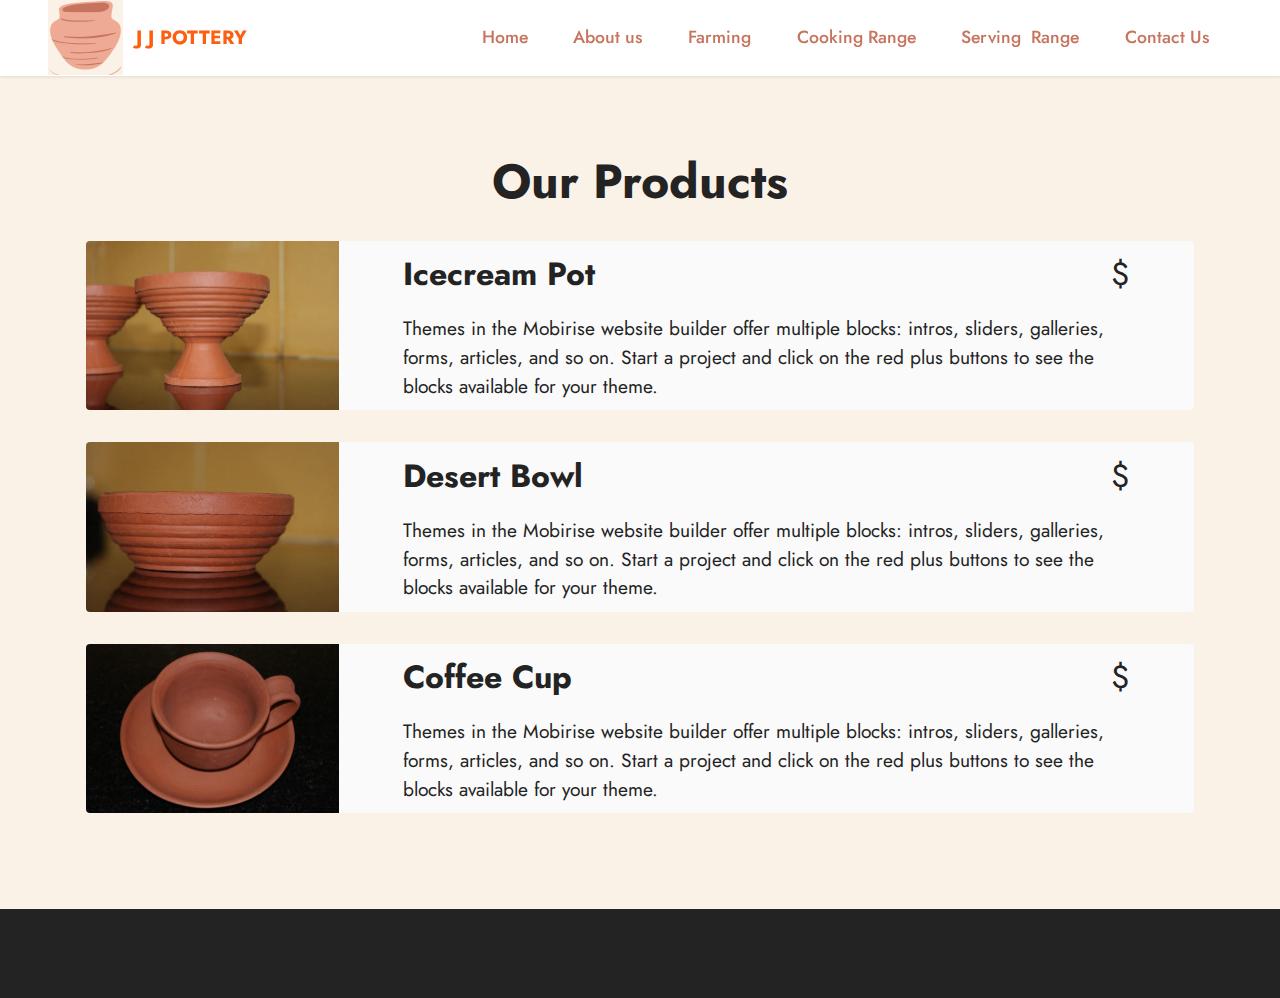
<file: servingrange.html>
<!DOCTYPE html>
<html  >
<head>
  <!-- Site made with Mobirise Website Builder v5.1.4, https://mobirise.com -->
  <meta charset="UTF-8">
  <meta http-equiv="X-UA-Compatible" content="IE=edge">
  <meta name="generator" content="Mobirise v5.1.4, mobirise.com">
  <meta name="viewport" content="width=device-width, initial-scale=1, minimum-scale=1">
  <link rel="shortcut icon" href="assets/images/the-clay-3-150x150.png" type="image/x-icon">
  <meta name="description" content="">


  <title>Serving Range</title>
  <link rel="stylesheet" href="assets/tether/tether.min.css">
  <link rel="stylesheet" href="assets/bootstrap/css/bootstrap.min.css">
  <link rel="stylesheet" href="assets/bootstrap/css/bootstrap-grid.min.css">
  <link rel="stylesheet" href="assets/bootstrap/css/bootstrap-reboot.min.css">
  <link rel="stylesheet" href="assets/dropdown/css/style.css">
  <link rel="stylesheet" href="assets/animatecss/animate.css">
  <link rel="stylesheet" href="assets/socicon/css/styles.css">
  <link rel="stylesheet" href="assets/theme/css/style.css">
  <link rel="preload" as="style" href="assets/mobirise/css/mbr-additional.css"><link rel="stylesheet" href="assets/mobirise/css/mbr-additional.css" type="text/css">




</head>
<body>

  <section class="menu menu1 cid-ssY1VHdipW" once="menu" id="menu1-j">


    <nav class="navbar navbar-dropdown navbar-fixed-top navbar-expand-lg">
        <div class="container-fluid">
            <div class="navbar-brand">
                <span class="navbar-logo">
                    <a href="https://mobiri.se">
                        <img src="assets/images/the-clay-3-150x150.png" alt="Mobirise" style="height: 4.7rem;">
                    </a>
                </span>
                <span class="navbar-caption-wrap"><a class="navbar-caption text-danger display-7" href="https://mobiri.se">J J POTTERY&nbsp;</a></span>
            </div>
            <button class="navbar-toggler" type="button" data-toggle="collapse" data-target="#navbarSupportedContent" aria-controls="navbarNavAltMarkup" aria-expanded="false" aria-label="Toggle navigation">
                <div class="hamburger">
                    <span></span>
                    <span></span>
                    <span></span>
                    <span></span>
                </div>
            </button>
            <div class="collapse navbar-collapse" id="navbarSupportedContent">
                <ul class="navbar-nav nav-dropdown nav-right" data-app-modern-menu="true"><li class="nav-item"><a class="nav-link link text-primary display-4" href="index.html#top">Home</a></li><li class="nav-item"><a class="nav-link link text-primary display-4" href="index.html#features17-6">
                            About us</a></li><li class="nav-item"><a class="nav-link link text-primary display-4" href="farming.html">Farming</a></li>
                    <li class="nav-item"><a class="nav-link link text-primary display-4" href="page1.html">Cooking Range</a></li><li class="nav-item"><a class="nav-link link text-primary display-4" href="servingrange.html">Serving&nbsp; Range</a></li>
                    <li class="nav-item"><a class="nav-link link text-primary display-4" href="index.html#contacts3-d">Contact Us</a>
                    </li></ul>


            </div>
        </div>
    </nav>
</section>

<section class="features10 cid-svkdgnRYfQ" id="features11-s">
    <!---->


    <div class="container">
        <div class="title">
            <h3 class="mbr-section-title mbr-fonts-style mb-4 display-2"><strong>Our Products</strong></h3>

        </div>
        <div class="card">
            <div class="card-wrapper">
                <div class="row align-items-center">
                    <div class="col-12 col-md-3">
                        <div class="image-wrapper">
                            <img src="assets/images/icecream-pot-506x339.jpg" alt="Mobirise" title="">
                        </div>
                    </div>
                    <div class="col-12 col-md">
                        <div class="card-box">
                            <div class="row">
                                <div class="col-12">
                                    <div class="top-line">
                                        <h4 class="card-title mbr-fonts-style display-5"><strong>Icecream Pot</strong></h4>
                                        <p class="cost mbr-fonts-style display-5">
                                            $</p>
                                    </div>
                                </div>
                                <div class="col-12">
                                    <div class="bottom-line">
                                        <p class="mbr-text mbr-fonts-style m-0 display-7">
                                            Themes in the Mobirise website builder offer multiple blocks: intros, sliders, galleries, forms, articles, and so on. Start a project and click on the red plus buttons to see the blocks available for your theme.
                                        </p>
                                    </div>
                                </div>
                            </div>
                        </div>
                    </div>
                </div>
            </div>
        </div>
        <div class="card">
            <div class="card-wrapper">
                <div class="row align-items-center">
                    <div class="col-12 col-md-3">
                        <div class="image-wrapper">
                            <img src="assets/images/desert-506x339.jpg" alt="Mobirise" title="">
                        </div>
                    </div>
                    <div class="col-12 col-md">
                        <div class="card-box">
                            <div class="row">
                                <div class="col-12">
                                    <div class="top-line">
                                        <h4 class="card-title mbr-fonts-style display-5"><strong>Desert Bowl&nbsp;</strong></h4>
                                        <p class="cost mbr-fonts-style display-5">
                                            $</p>
                                    </div>
                                </div>
                                <div class="col-12">
                                    <div class="bottom-line">
                                        <p class="mbr-text mbr-fonts-style m-0 display-7">
                                            Themes in the Mobirise website builder offer multiple blocks: intros, sliders, galleries, forms, articles, and so on. Start a project and click on the red plus buttons to see the blocks available for your theme.
                                        </p>
                                    </div>
                                </div>
                            </div>
                        </div>
                    </div>
                </div>
            </div>
        </div>
        <div class="card">
            <div class="card-wrapper">
                <div class="row align-items-center">
                    <div class="col-12 col-md-3">
                        <div class="image-wrapper">
                            <img src="assets/images/coffee-cup-506x339.jpg" alt="Mobirise" title="">
                        </div>
                    </div>
                    <div class="col-12 col-md">
                        <div class="card-box">
                            <div class="row">
                                <div class="col-12">
                                    <div class="top-line">
                                        <h4 class="card-title mbr-fonts-style display-5"><strong>Coffee Cup</strong></h4>
                                        <p class="cost mbr-fonts-style display-5">
                                            $</p>
                                    </div>
                                </div>
                                <div class="col-12">
                                    <div class="bottom-line">
                                        <p class="mbr-text mbr-fonts-style m-0 display-7">
                                            Themes in the Mobirise website builder offer multiple blocks: intros, sliders, galleries, forms, articles, and so on. Start a project and click on the red plus buttons to see the blocks available for your theme.
                                        </p>
                                    </div>
                                </div>
                            </div>
                        </div>
                    </div>
                </div>
            </div>
        </div>



    </div>
</section>

<section class="footer7 cid-svkqVz7EuT" once="footers" id="footer7-u">





    <div class="container">
        <div class="media-container-row align-center mbr-white">
            <div class="col-12">
                <p class="mbr-text mb-0 mbr-fonts-style display-7">
                    © Copyright 2021 Made With a Coffee - All Rights Reserved</p>
            </div>
        </div>
    </div>
    <script src="assets/web/assets/jquery/jquery.min.js"></script>
    <script src="assets/popper/popper.min.js"></script>  <script src="assets/tether/tether.min.js"></script>
    <script src="assets/bootstrap/js/bootstrap.min.js"></script>
     <script src="assets/smoothscroll/smooth-scroll.js"></script>
      <script src="assets/dropdown/js/nav-dropdown.js"></script>
      <script src="assets/dropdown/js/navbar-dropdown.js"></script>
        <script src="assets/touchswipe/jquery.touch-swipe.min.js"></script>
        <script src="assets/viewportchecker/jquery.viewportchecker.js"></script>
        <script src="assets/countdown/jquery.countdown.min.js"></script>
         <script src="assets/theme/js/script.js"></script>
         <script src="assets/formoid/formoid.min.js"></script>
  <input name="animation" type="hidden">
  </body>
</html>
</file>
<file: assets/web/assets/mobirise-icons/mobirise-icons.css>
@font-face {
  font-family: 'MobiriseIcons';
  src:  url('mobirise-icons.eot?spat4u');
  src:  url('mobirise-icons.eot?spat4u#iefix') format('embedded-opentype'),
    url('mobirise-icons.ttf?spat4u') format('truetype'),
    url('mobirise-icons.woff?spat4u') format('woff'),
    url('mobirise-icons.svg?spat4u#MobiriseIcons') format('svg');
  font-weight: normal;
  font-style: normal;
  font-display: swap;
}

[class^="mbri-"], [class*=" mbri-"] {
  /* use !important to prevent issues with browser extensions that change fonts */
  font-family: MobiriseIcons !important;
  speak: none;
  font-style: normal;
  font-weight: normal;
  font-variant: normal;
  text-transform: none;
  line-height: 1;

  /* Better Font Rendering =========== */
  -webkit-font-smoothing: antialiased;
  -moz-osx-font-smoothing: grayscale;
}

.mbri-add-submenu:before {
  content: "\e900";
}
.mbri-alert:before {
  content: "\e901";
}
.mbri-align-center:before {
  content: "\e902";
}
.mbri-align-justify:before {
  content: "\e903";
}
.mbri-align-left:before {
  content: "\e904";
}
.mbri-align-right:before {
  content: "\e905";
}
.mbri-android:before {
  content: "\e906";
}
.mbri-apple:before {
  content: "\e907";
}
.mbri-arrow-down:before {
  content: "\e908";
}
.mbri-arrow-next:before {
  content: "\e909";
}
.mbri-arrow-prev:before {
  content: "\e90a";
}
.mbri-arrow-up:before {
  content: "\e90b";
}
.mbri-bold:before {
  content: "\e90c";
}
.mbri-bookmark:before {
  content: "\e90d";
}
.mbri-bootstrap:before {
  content: "\e90e";
}
.mbri-briefcase:before {
  content: "\e90f";
}
.mbri-browse:before {
  content: "\e910";
}
.mbri-bulleted-list:before {
  content: "\e911";
}
.mbri-calendar:before {
  content: "\e912";
}
.mbri-camera:before {
  content: "\e913";
}
.mbri-cart-add:before {
  content: "\e914";
}
.mbri-cart-full:before {
  content: "\e915";
}
.mbri-cash:before {
  content: "\e916";
}
.mbri-change-style:before {
  content: "\e917";
}
.mbri-chat:before {
  content: "\e918";
}
.mbri-clock:before {
  content: "\e919";
}
.mbri-close:before {
  content: "\e91a";
}
.mbri-cloud:before {
  content: "\e91b";
}
.mbri-code:before {
  content: "\e91c";
}
.mbri-contact-form:before {
  content: "\e91d";
}
.mbri-credit-card:before {
  content: "\e91e";
}
.mbri-cursor-click:before {
  content: "\e91f";
}
.mbri-cust-feedback:before {
  content: "\e920";
}
.mbri-database:before {
  content: "\e921";
}
.mbri-delivery:before {
  content: "\e922";
}
.mbri-desktop:before {
  content: "\e923";
}
.mbri-devices:before {
  content: "\e924";
}
.mbri-down:before {
  content: "\e925";
}
.mbri-download:before {
  content: "\e989";
}
.mbri-drag-n-drop:before {
  content: "\e927";
}
.mbri-drag-n-drop2:before {
  content: "\e928";
}
.mbri-edit:before {
  content: "\e929";
}
.mbri-edit2:before {
  content: "\e92a";
}
.mbri-error:before {
  content: "\e92b";
}
.mbri-extension:before {
  content: "\e92c";
}
.mbri-features:before {
  content: "\e92d";
}
.mbri-file:before {
  content: "\e92e";
}
.mbri-flag:before {
  content: "\e92f";
}
.mbri-folder:before {
  content: "\e930";
}
.mbri-gift:before {
  content: "\e931";
}
.mbri-github:before {
  content: "\e932";
}
.mbri-globe:before {
  content: "\e933";
}
.mbri-globe-2:before {
  content: "\e934";
}
.mbri-growing-chart:before {
  content: "\e935";
}
.mbri-hearth:before {
  content: "\e936";
}
.mbri-help:before {
  content: "\e937";
}
.mbri-home:before {
  content: "\e938";
}
.mbri-hot-cup:before {
  content: "\e939";
}
.mbri-idea:before {
  content: "\e93a";
}
.mbri-image-gallery:before {
  content: "\e93b";
}
.mbri-image-slider:before {
  content: "\e93c";
}
.mbri-info:before {
  content: "\e93d";
}
.mbri-italic:before {
  content: "\e93e";
}
.mbri-key:before {
  content: "\e93f";
}
.mbri-laptop:before {
  content: "\e940";
}
.mbri-layers:before {
  content: "\e941";
}
.mbri-left-right:before {
  content: "\e942";
}
.mbri-left:before {
  content: "\e943";
}
.mbri-letter:before {
  content: "\e944";
}
.mbri-like:before {
  content: "\e945";
}
.mbri-link:before {
  content: "\e946";
}
.mbri-lock:before {
  content: "\e947";
}
.mbri-login:before {
  content: "\e948";
}
.mbri-logout:before {
  content: "\e949";
}
.mbri-magic-stick:before {
  content: "\e94a";
}
.mbri-map-pin:before {
  content: "\e94b";
}
.mbri-menu:before {
  content: "\e94c";
}
.mbri-mobile:before {
  content: "\e94d";
}
.mbri-mobile2:before {
  content: "\e94e";
}
.mbri-mobirise:before {
  content: "\e94f";
}
.mbri-more-horizontal:before {
  content: "\e950";
}
.mbri-more-vertical:before {
  content: "\e951";
}
.mbri-music:before {
  content: "\e952";
}
.mbri-new-file:before {
  content: "\e953";
}
.mbri-numbered-list:before {
  content: "\e954";
}
.mbri-opened-folder:before {
  content: "\e955";
}
.mbri-pages:before {
  content: "\e956";
}
.mbri-paper-plane:before {
  content: "\e957";
}
.mbri-paperclip:before {
  content: "\e958";
}
.mbri-photo:before {
  content: "\e959";
}
.mbri-photos:before {
  content: "\e95a";
}
.mbri-pin:before {
  content: "\e95b";
}
.mbri-play:before {
  content: "\e95c";
}
.mbri-plus:before {
  content: "\e95d";
}
.mbri-preview:before {
  content: "\e95e";
}
.mbri-print:before {
  content: "\e95f";
}
.mbri-protect:before {
  content: "\e960";
}
.mbri-question:before {
  content: "\e961";
}
.mbri-quote-left:before {
  content: "\e962";
}
.mbri-quote-right:before {
  content: "\e963";
}
.mbri-refresh:before {
  content: "\e964";
}
.mbri-responsive:before {
  content: "\e965";
}
.mbri-right:before {
  content: "\e966";
}
.mbri-rocket:before {
  content: "\e967";
}
.mbri-sad-face:before {
  content: "\e968";
}
.mbri-sale:before {
  content: "\e969";
}
.mbri-save:before {
  content: "\e96a";
}
.mbri-search:before {
  content: "\e96b";
}
.mbri-setting:before {
  content: "\e96c";
}
.mbri-setting2:before {
  content: "\e96d";
}
.mbri-setting3:before {
  content: "\e96e";
}
.mbri-share:before {
  content: "\e96f";
}
.mbri-shopping-bag:before {
  content: "\e970";
}
.mbri-shopping-basket:before {
  content: "\e971";
}
.mbri-shopping-cart:before {
  content: "\e972";
}
.mbri-sites:before {
  content: "\e973";
}
.mbri-smile-face:before {
  content: "\e974";
}
.mbri-speed:before {
  content: "\e975";
}
.mbri-star:before {
  content: "\e976";
}
.mbri-success:before {
  content: "\e977";
}
.mbri-sun:before {
  content: "\e978";
}
.mbri-sun2:before {
  content: "\e979";
}
.mbri-tablet:before {
  content: "\e97a";
}
.mbri-tablet-vertical:before {
  content: "\e97b";
}
.mbri-target:before {
  content: "\e97c";
}
.mbri-timer:before {
  content: "\e97d";
}
.mbri-to-ftp:before {
  content: "\e97e";
}
.mbri-to-local-drive:before {
  content: "\e97f";
}
.mbri-touch-swipe:before {
  content: "\e980";
}
.mbri-touch:before {
  content: "\e981";
}
.mbri-trash:before {
  content: "\e982";
}
.mbri-underline:before {
  content: "\e983";
}
.mbri-unlink:before {
  content: "\e984";
}
.mbri-unlock:before {
  content: "\e985";
}
.mbri-up-down:before {
  content: "\e986";
}
.mbri-up:before {
  content: "\e987";
}
.mbri-update:before {
  content: "\e988";
}
.mbri-upload:before {
 content: "\e926"; 
}
.mbri-user:before {
  content: "\e98a";
}
.mbri-user2:before {
  content: "\e98b";
}
.mbri-users:before {
  content: "\e98c";
}
.mbri-video:before {
  content: "\e98d";
}
.mbri-video-play:before {
  content: "\e98e";
}
.mbri-watch:before {
  content: "\e98f";
}
.mbri-website-theme:before {
  content: "\e990";
}
.mbri-wifi:before {
  content: "\e991";
}
.mbri-windows:before {
  content: "\e992";
}
.mbri-zoom-out:before {
  content: "\e993";
}
.mbri-redo:before {
  content: "\e994";
}
.mbri-undo:before {
  content: "\e995";
}
</file>
<file: assets/web/assets/mobirise-icons2/mobirise2.css>
@font-face {
  font-family: 'Moririse2';
  font-display: swap;
  src:  url('mobirise2.eot?f2bix4');
  src:  url('mobirise2.eot?f2bix4#iefix') format('embedded-opentype'),
    url('mobirise2.ttf?f2bix4') format('truetype'),
    url('mobirise2.woff?f2bix4') format('woff'),
    url('mobirise2.svg?f2bix4#mobirise2') format('svg');
  font-weight: normal;
  font-style: normal;
}

[class^="mobi-"], [class*=" mobi-"] {
  /* use !important to prevent issues with browser extensions that change fonts */
  font-family: 'Moririse2' !important;
  speak: none;
  font-style: normal;
  font-weight: normal;
  font-variant: normal;
  text-transform: none;
  line-height: 1;

  /* Better Font Rendering =========== */
  -webkit-font-smoothing: antialiased;
  -moz-osx-font-smoothing: grayscale;
}

.mobi-mbri-add-submenu:before {
  content: "\e900";
}
.mobi-mbri-alert:before {
  content: "\e901";
}
.mobi-mbri-align-center:before {
  content: "\e902";
}
.mobi-mbri-align-justify:before {
  content: "\e903";
}
.mobi-mbri-align-left:before {
  content: "\e904";
}
.mobi-mbri-align-right:before {
  content: "\e905";
}
.mobi-mbri-android:before {
  content: "\e906";
}
.mobi-mbri-apple:before {
  content: "\e907";
}
.mobi-mbri-arrow-down:before {
  content: "\e908";
}
.mobi-mbri-arrow-next:before {
  content: "\e909";
}
.mobi-mbri-arrow-prev:before {
  content: "\e90a";
}
.mobi-mbri-arrow-up:before {
  content: "\e90b";
}
.mobi-mbri-bold:before {
  content: "\e90c";
}
.mobi-mbri-bookmark:before {
  content: "\e90d";
}
.mobi-mbri-bootstrap:before {
  content: "\e90e";
}
.mobi-mbri-briefcase:before {
  content: "\e90f";
}
.mobi-mbri-browse:before {
  content: "\e910";
}
.mobi-mbri-bulleted-list:before {
  content: "\e911";
}
.mobi-mbri-calendar:before {
  content: "\e912";
}
.mobi-mbri-camera:before {
  content: "\e913";
}
.mobi-mbri-cart-add:before {
  content: "\e914";
}
.mobi-mbri-cart-full:before {
  content: "\e915";
}
.mobi-mbri-cash:before {
  content: "\e916";
}
.mobi-mbri-change-style:before {
  content: "\e917";
}
.mobi-mbri-chat:before {
  content: "\e918";
}
.mobi-mbri-clock:before {
  content: "\e919";
}
.mobi-mbri-close:before {
  content: "\e91a";
}
.mobi-mbri-cloud:before {
  content: "\e91b";
}
.mobi-mbri-code:before {
  content: "\e91c";
}
.mobi-mbri-contact-form:before {
  content: "\e91d";
}
.mobi-mbri-credit-card:before {
  content: "\e91e";
}
.mobi-mbri-cursor-click:before {
  content: "\e91f";
}
.mobi-mbri-cust-feedback:before {
  content: "\e920";
}
.mobi-mbri-database:before {
  content: "\e921";
}
.mobi-mbri-delivery:before {
  content: "\e922";
}
.mobi-mbri-desktop:before {
  content: "\e923";
}
.mobi-mbri-devices:before {
  content: "\e924";
}
.mobi-mbri-down:before {
  content: "\e925";
}
.mobi-mbri-download-2:before {
  content: "\e926";
}
.mobi-mbri-download:before {
  content: "\e927";
}
.mobi-mbri-drag-n-drop-2:before {
  content: "\e928";
}
.mobi-mbri-drag-n-drop:before {
  content: "\e929";
}
.mobi-mbri-edit-2:before {
  content: "\e92a";
}
.mobi-mbri-edit:before {
  content: "\e92b";
}
.mobi-mbri-error:before {
  content: "\e92c";
}
.mobi-mbri-extension:before {
  content: "\e92d";
}
.mobi-mbri-features:before {
  content: "\e92e";
}
.mobi-mbri-file:before {
  content: "\e92f";
}
.mobi-mbri-flag:before {
  content: "\e930";
}
.mobi-mbri-folder:before {
  content: "\e931";
}
.mobi-mbri-gift:before {
  content: "\e932";
}
.mobi-mbri-github:before {
  content: "\e933";
}
.mobi-mbri-globe-2:before {
  content: "\e934";
}
.mobi-mbri-globe:before {
  content: "\e935";
}
.mobi-mbri-growing-chart:before {
  content: "\e936";
}
.mobi-mbri-hearth:before {
  content: "\e937";
}
.mobi-mbri-help:before {
  content: "\e938";
}
.mobi-mbri-home:before {
  content: "\e939";
}
.mobi-mbri-hot-cup:before {
  content: "\e93a";
}
.mobi-mbri-idea:before {
  content: "\e93b";
}
.mobi-mbri-image-gallery:before {
  content: "\e93c";
}
.mobi-mbri-image-slider:before {
  content: "\e93d";
}
.mobi-mbri-info:before {
  content: "\e93e";
}
.mobi-mbri-italic:before {
  content: "\e93f";
}
.mobi-mbri-key:before {
  content: "\e940";
}
.mobi-mbri-laptop:before {
  content: "\e941";
}
.mobi-mbri-layers:before {
  content: "\e942";
}
.mobi-mbri-left-right:before {
  content: "\e943";
}
.mobi-mbri-left:before {
  content: "\e944";
}
.mobi-mbri-letter:before {
  content: "\e945";
}
.mobi-mbri-like:before {
  content: "\e946";
}
.mobi-mbri-link:before {
  content: "\e947";
}
.mobi-mbri-lock:before {
  content: "\e948";
}
.mobi-mbri-login:before {
  content: "\e949";
}
.mobi-mbri-logout:before {
  content: "\e94a";
}
.mobi-mbri-magic-stick:before {
  content: "\e94b";
}
.mobi-mbri-map-pin:before {
  content: "\e94c";
}
.mobi-mbri-menu:before {
  content: "\e94d";
}
.mobi-mbri-mobile-2:before {
  content: "\e94e";
}
.mobi-mbri-mobile-horizontal:before {
  content: "\e94f";
}
.mobi-mbri-mobile:before {
  content: "\e950";
}
.mobi-mbri-mobirise:before {
  content: "\e951";
}
.mobi-mbri-more-horizontal:before {
  content: "\e952";
}
.mobi-mbri-more-vertical:before {
  content: "\e953";
}
.mobi-mbri-music:before {
  content: "\e954";
}
.mobi-mbri-new-file:before {
  content: "\e955";
}
.mobi-mbri-numbered-list:before {
  content: "\e956";
}
.mobi-mbri-opened-folder:before {
  content: "\e957";
}
.mobi-mbri-pages:before {
  content: "\e958";
}
.mobi-mbri-paper-plane:before {
  content: "\e959";
}
.mobi-mbri-paperclip:before {
  content: "\e95a";
}
.mobi-mbri-phone:before {
  content: "\e95b";
}
.mobi-mbri-photo:before {
  content: "\e95c";
}
.mobi-mbri-photos:before {
  content: "\e95d";
}
.mobi-mbri-pin:before {
  content: "\e95e";
}
.mobi-mbri-play:before {
  content: "\e95f";
}
.mobi-mbri-plus:before {
  content: "\e960";
}
.mobi-mbri-preview:before {
  content: "\e961";
}
.mobi-mbri-print:before {
  content: "\e962";
}
.mobi-mbri-protect:before {
  content: "\e963";
}
.mobi-mbri-question:before {
  content: "\e964";
}
.mobi-mbri-quote-left:before {
  content: "\e965";
}
.mobi-mbri-quote-right:before {
  content: "\e966";
}
.mobi-mbri-redo:before {
  content: "\e967";
}
.mobi-mbri-refresh:before {
  content: "\e968";
}
.mobi-mbri-responsive-2:before {
  content: "\e969";
}
.mobi-mbri-responsive:before {
  content: "\e96a";
}
.mobi-mbri-right:before {
  content: "\e96b";
}
.mobi-mbri-rocket:before {
  content: "\e96c";
}
.mobi-mbri-sad-face:before {
  content: "\e96d";
}
.mobi-mbri-sale:before {
  content: "\e96e";
}
.mobi-mbri-save:before {
  content: "\e96f";
}
.mobi-mbri-search:before {
  content: "\e970";
}
.mobi-mbri-setting-2:before {
  content: "\e971";
}
.mobi-mbri-setting-3:before {
  content: "\e972";
}
.mobi-mbri-setting:before {
  content: "\e973";
}
.mobi-mbri-share:before {
  content: "\e974";
}
.mobi-mbri-shopping-bag:before {
  content: "\e975";
}
.mobi-mbri-shopping-basket:before {
  content: "\e976";
}
.mobi-mbri-shopping-cart:before {
  content: "\e977";
}
.mobi-mbri-sites:before {
  content: "\e978";
}
.mobi-mbri-smile-face:before {
  content: "\e979";
}
.mobi-mbri-speed:before {
  content: "\e97a";
}
.mobi-mbri-star:before {
  content: "\e97b";
}
.mobi-mbri-success:before {
  content: "\e97c";
}
.mobi-mbri-sun:before {
  content: "\e97d";
}
.mobi-mbri-sun2:before {
  content: "\e97e";
}
.mobi-mbri-tablet-vertical:before {
  content: "\e97f";
}
.mobi-mbri-tablet:before {
  content: "\e980";
}
.mobi-mbri-target:before {
  content: "\e981";
}
.mobi-mbri-timer:before {
  content: "\e982";
}
.mobi-mbri-to-ftp:before {
  content: "\e983";
}
.mobi-mbri-to-local-drive:before {
  content: "\e984";
}
.mobi-mbri-touch-swipe:before {
  content: "\e985";
}
.mobi-mbri-touch:before {
  content: "\e986";
}
.mobi-mbri-trash:before {
  content: "\e987";
}
.mobi-mbri-underline:before {
  content: "\e988";
}
.mobi-mbri-undo:before {
  content: "\e989";
}
.mobi-mbri-unlink:before {
  content: "\e98a";
}
.mobi-mbri-unlock:before {
  content: "\e98b";
}
.mobi-mbri-up-down:before {
  content: "\e98c";
}
.mobi-mbri-up:before {
  content: "\e98d";
}
.mobi-mbri-update:before {
  content: "\e98e";
}
.mobi-mbri-upload-2:before {
  content: "\e98f";
}
.mobi-mbri-upload:before {
  content: "\e990";
}
.mobi-mbri-user-2:before {
  content: "\e991";
}
.mobi-mbri-user:before {
  content: "\e992";
}
.mobi-mbri-users:before {
  content: "\e993";
}
.mobi-mbri-video-play:before {
  content: "\e994";
}
.mobi-mbri-video:before {
  content: "\e995";
}
.mobi-mbri-watch:before {
  content: "\e996";
}
.mobi-mbri-website-theme-2:before {
  content: "\e997";
}
.mobi-mbri-website-theme:before {
  content: "\e998";
}
.mobi-mbri-wifi:before {
  content: "\e999";
}
.mobi-mbri-windows:before {
  content: "\e99a";
}
.mobi-mbri-zoom-in:before {
  content: "\e99b";
}
.mobi-mbri-zoom-out:before {
  content: "\e99c";
}
</file>
<file: assets/web/assets/mobirise-icons-bold/mobirise-icons-bold.css>
@font-face {
  font-family: 'mobirise-icons-bold';
  font-display: swap;
  src:  url('mobirise-icons-bold.eot?m1l4yr');
  src:  url('mobirise-icons-bold.eot?m1l4yr#iefix') format('embedded-opentype'),
    url('mobirise-icons-bold.ttf?m1l4yr') format('truetype'),
    url('mobirise-icons-bold.woff?m1l4yr') format('woff'),
    url('mobirise-icons-bold.svg?m1l4yr#mobirise-icons-bold') format('svg');
  font-weight: normal;
  font-style: normal;
}

[class^="mbrib-"], [class*="mbrib-"] {
  /* use !important to prevent issues with browser extensions that change fonts */
  font-family: 'mobirise-icons-bold' !important;
  speak: none;
  font-style: normal;
  font-weight: normal;
  font-variant: normal;
  text-transform: none;
  line-height: 1;

  /* Better Font Rendering =========== */
  -webkit-font-smoothing: antialiased;
  -moz-osx-font-smoothing: grayscale;
}

.mbrib-add-submenu:before {
  content: "\e900";
}
.mbrib-alert:before {
  content: "\e901";
}
.mbrib-align-center:before {
  content: "\e902";
}
.mbrib-align-justify:before {
  content: "\e903";
}
.mbrib-align-left:before {
  content: "\e904";
}
.mbrib-align-right:before {
  content: "\e905";
}
.mbrib-android:before {
  content: "\e906";
}
.mbrib-apple:before {
  content: "\e907";
}
.mbrib-arrow-down:before {
  content: "\e908";
}
.mbrib-arrow-next:before {
  content: "\e909";
}
.mbrib-arrow-prev:before {
  content: "\e90a";
}
.mbrib-arrow-up:before {
  content: "\e90b";
}
.mbrib-bold:before {
  content: "\e90c";
}
.mbrib-bookmark:before {
  content: "\e90d";
}
.mbrib-bootstrap:before {
  content: "\e90e";
}
.mbrib-briefcase:before {
  content: "\e90f";
}
.mbrib-browse:before {
  content: "\e910";
}
.mbrib-bulleted-list:before {
  content: "\e911";
}
.mbrib-calendar:before {
  content: "\e912";
}
.mbrib-camera:before {
  content: "\e913";
}
.mbrib-cart-add:before {
  content: "\e914";
}
.mbrib-cart-full:before {
  content: "\e915";
}
.mbrib-cash:before {
  content: "\e916";
}
.mbrib-change-style:before {
  content: "\e917";
}
.mbrib-chat:before {
  content: "\e918";
}
.mbrib-clock:before {
  content: "\e919";
}
.mbrib-close:before {
  content: "\e91a";
}
.mbrib-cloud:before {
  content: "\e91b";
}
.mbrib-code:before {
  content: "\e91c";
}
.mbrib-contact-form:before {
  content: "\e91d";
}
.mbrib-credit-card:before {
  content: "\e91e";
}
.mbrib-cursor-click:before {
  content: "\e91f";
}
.mbrib-cust-feedback:before {
  content: "\e920";
}
.mbrib-database:before {
  content: "\e921";
}
.mbrib-delivery:before {
  content: "\e922";
}
.mbrib-desktop:before {
  content: "\e923";
}
.mbrib-devices:before {
  content: "\e924";
}
.mbrib-down:before {
  content: "\e925";
}
.mbrib-download:before {
  content: "\e926";
}
.mbrib-drag-n-drop:before {
  content: "\e927";
}
.mbrib-drag-n-drop2:before {
  content: "\e928";
}
.mbrib-edit:before {
  content: "\e929";
}
.mbrib-edit2:before {
  content: "\e92a";
}
.mbrib-error:before {
  content: "\e92b";
}
.mbrib-extension:before {
  content: "\e92c";
}
.mbrib-features:before {
  content: "\e92d";
}
.mbrib-file:before {
  content: "\e92e";
}
.mbrib-flag:before {
  content: "\e92f";
}
.mbrib-folder:before {
  content: "\e930";
}
.mbrib-gift:before {
  content: "\e931";
}
.mbrib-github:before {
  content: "\e932";
}
.mbrib-globe-2:before {
  content: "\e933";
}
.mbrib-globe:before {
  content: "\e934";
}
.mbrib-growing-chart:before {
  content: "\e935";
}
.mbrib-hearth:before {
  content: "\e936";
}
.mbrib-help:before {
  content: "\e937";
}
.mbrib-home:before {
  content: "\e938";
}
.mbrib-hot-cup:before {
  content: "\e939";
}
.mbrib-idea:before {
  content: "\e93a";
}
.mbrib-image-gallery:before {
  content: "\e93b";
}
.mbrib-image-slider:before {
  content: "\e93c";
}
.mbrib-info:before {
  content: "\e93d";
}
.mbrib-italic:before {
  content: "\e93e";
}
.mbrib-key:before {
  content: "\e93f";
}
.mbrib-laptop:before {
  content: "\e940";
}
.mbrib-layers:before {
  content: "\e941";
}
.mbrib-left-right:before {
  content: "\e942";
}
.mbrib-left:before {
  content: "\e943";
}
.mbrib-letter:before {
  content: "\e944";
}
.mbrib-like:before {
  content: "\e945";
}
.mbrib-link:before {
  content: "\e946";
}
.mbrib-lock:before {
  content: "\e947";
}
.mbrib-login:before {
  content: "\e948";
}
.mbrib-logout:before {
  content: "\e949";
}
.mbrib-magic-stick:before {
  content: "\e94a";
}
.mbrib-map-pin:before {
  content: "\e94b";
}
.mbrib-menu:before {
  content: "\e94c";
}
.mbrib-mobile:before {
  content: "\e94d";
}
.mbrib-mobile2:before {
  content: "\e94e";
}
.mbrib-mobirise:before {
  content: "\e94f";
}
.mbrib-more-horizontal:before {
  content: "\e950";
}
.mbrib-more-vertical:before {
  content: "\e951";
}
.mbrib-music:before {
  content: "\e952";
}
.mbrib-new-file:before {
  content: "\e953";
}
.mbrib-numbered-list:before {
  content: "\e954";
}
.mbrib-opened-folder:before {
  content: "\e955";
}
.mbrib-pages:before {
  content: "\e956";
}
.mbrib-paper-plane:before {
  content: "\e957";
}
.mbrib-paperclip:before {
  content: "\e958";
}
.mbrib-photo:before {
  content: "\e959";
}
.mbrib-photos:before {
  content: "\e95a";
}
.mbrib-pin:before {
  content: "\e95b";
}
.mbrib-play:before {
  content: "\e95c";
}
.mbrib-plus:before {
  content: "\e95d";
}
.mbrib-preview:before {
  content: "\e95e";
}
.mbrib-print:before {
  content: "\e95f";
}
.mbrib-protect:before {
  content: "\e960";
}
.mbrib-question:before {
  content: "\e961";
}
.mbrib-quote-left:before {
  content: "\e962";
}
.mbrib-quote-right:before {
  content: "\e963";
}
.mbrib-redo:before {
  content: "\e964";
}
.mbrib-refresh:before {
  content: "\e965";
}
.mbrib-responsive:before {
  content: "\e966";
}
.mbrib-right:before {
  content: "\e967";
}
.mbrib-rocket:before {
  content: "\e968";
}
.mbrib-sad-face:before {
  content: "\e969";
}
.mbrib-sale:before {
  content: "\e96a";
}
.mbrib-save:before {
  content: "\e96b";
}
.mbrib-search:before {
  content: "\e96c";
}
.mbrib-setting:before {
  content: "\e96d";
}
.mbrib-setting2:before {
  content: "\e96e";
}
.mbrib-setting3:before {
  content: "\e96f";
}
.mbrib-share:before {
  content: "\e970";
}
.mbrib-shopping-bag:before {
  content: "\e971";
}
.mbrib-shopping-basket:before {
  content: "\e972";
}
.mbrib-shopping-cart:before {
  content: "\e973";
}
.mbrib-sites:before {
  content: "\e974";
}
.mbrib-smile-face:before {
  content: "\e975";
}
.mbrib-speed:before {
  content: "\e976";
}
.mbrib-star:before {
  content: "\e977";
}
.mbrib-success:before {
  content: "\e978";
}
.mbrib-sun:before {
  content: "\e979";
}
.mbrib-sun2:before {
  content: "\e97a";
}
.mbrib-tablet-vertical:before {
  content: "\e97b";
}
.mbrib-tablet:before {
  content: "\e97c";
}
.mbrib-target:before {
  content: "\e97d";
}
.mbrib-timer:before {
  content: "\e97e";
}
.mbrib-to-ftp:before {
  content: "\e97f";
}
.mbrib-to-local-drive:before {
  content: "\e980";
}
.mbrib-touch-swipe:before {
  content: "\e981";
}
.mbrib-touch:before {
  content: "\e982";
}
.mbrib-trash:before {
  content: "\e983";
}
.mbrib-underline:before {
  content: "\e984";
}
.mbrib-undo:before {
  content: "\e985";
}
.mbrib-unlink:before {
  content: "\e986";
}
.mbrib-unlock:before {
  content: "\e987";
}
.mbrib-up-down:before {
  content: "\e988";
}
.mbrib-up:before {
  content: "\e989";
}
.mbrib-update:before {
  content: "\e98a";
}
.mbrib-upload:before {
  content: "\e98b";
}
.mbrib-user:before {
  content: "\e98c";
}
.mbrib-user2:before {
  content: "\e98d";
}
.mbrib-users:before {
  content: "\e98e";
}
.mbrib-video-play:before {
  content: "\e98f";
}
.mbrib-video:before {
  content: "\e990";
}
.mbrib-watch:before {
  content: "\e991";
}
.mbrib-website-theme:before {
  content: "\e992";
}
.mbrib-wifi:before {
  content: "\e993";
}
.mbrib-windows:before {
  content: "\e994";
}
.mbrib-zoom-out:before {
  content: "\e995";
}
</file>
<file: assets/dropdown/css/style.css>
.navbar-dropdown {
  left: 0;
  padding: 0;
  position: absolute;
  right: 0;
  top: 0;
  transition: all 0.45s ease;
  z-index: 1030;
  background: #282828; }
  .navbar-dropdown .navbar-logo {
    margin-right: 0.8rem;
    transition: margin 0.3s ease-in-out;
    vertical-align: middle; }
    .navbar-dropdown .navbar-logo img {
      height: 3.125rem;
      transition: all 0.3s ease-in-out; }
    .navbar-dropdown .navbar-logo.mbr-iconfont {
      font-size: 3.125rem;
      line-height: 3.125rem; }
  .navbar-dropdown .navbar-caption {
    font-weight: 700;
    white-space: normal;
    vertical-align: -4px;
    line-height: 3.125rem !important; }
    .navbar-dropdown .navbar-caption, .navbar-dropdown .navbar-caption:hover {
      color: inherit;
      text-decoration: none; }
  .navbar-dropdown .mbr-iconfont + .navbar-caption {
    vertical-align: -1px; }
  .navbar-dropdown.navbar-fixed-top {
    position: fixed; }
  .navbar-dropdown .navbar-brand span {
    vertical-align: -4px; }
  .navbar-dropdown.bg-color.transparent {
    background: none; }
  .navbar-dropdown.navbar-short .navbar-brand {
    padding: 0.625rem 0; }
    .navbar-dropdown.navbar-short .navbar-brand span {
      vertical-align: -1px; }
  .navbar-dropdown.navbar-short .navbar-caption {
    line-height: 2.375rem !important;
    vertical-align: -2px; }
  .navbar-dropdown.navbar-short .navbar-logo {
    margin-right: 0.5rem; }
    .navbar-dropdown.navbar-short .navbar-logo img {
      height: 2.375rem; }
    .navbar-dropdown.navbar-short .navbar-logo.mbr-iconfont {
      font-size: 2.375rem;
      line-height: 2.375rem; }
  .navbar-dropdown.navbar-short .mbr-table-cell {
    height: 3.625rem; }
  .navbar-dropdown .navbar-close {
    left: 0.6875rem;
    position: fixed;
    top: 0.75rem;
    z-index: 1000; }
  .navbar-dropdown .hamburger-icon {
    content: "";
    display: inline-block;
    vertical-align: middle;
    width: 16px;
    -webkit-box-shadow: 0 -6px 0 1px #282828,0 0 0 1px #282828,0 6px 0 1px #282828;
    -moz-box-shadow: 0 -6px 0 1px #282828,0 0 0 1px #282828,0 6px 0 1px #282828;
    box-shadow: 0 -6px 0 1px #282828,0 0 0 1px #282828,0 6px 0 1px #282828; }

.dropdown-menu .dropdown-toggle[data-toggle="dropdown-submenu"]::after {
  border-bottom: 0.35em solid transparent;
  border-left: 0.35em solid;
  border-right: 0;
  border-top: 0.35em solid transparent;
  margin-left: 0.3rem; }

.dropdown-menu .dropdown-item:focus {
  outline: 0; }

.nav-dropdown {
  font-size: 0.75rem;
  font-weight: 500;
  height: auto !important; }
  .nav-dropdown .nav-btn {
    padding-left: 1rem; }
  .nav-dropdown .link {
    margin: .667em 1.667em;
    font-weight: 500;
    padding: 0;
    transition: color .2s ease-in-out; }
    .nav-dropdown .link.dropdown-toggle {
      margin-right: 2.583em; }
      .nav-dropdown .link.dropdown-toggle::after {
        margin-left: .25rem;
        border-top: 0.35em solid;
        border-right: 0.35em solid transparent;
        border-left: 0.35em solid transparent;
        border-bottom: 0; }
      .nav-dropdown .link.dropdown-toggle[aria-expanded="true"] {
        margin: 0;
        padding: 0.667em 3.263em  0.667em 1.667em; }
  .nav-dropdown .link::after,
  .nav-dropdown .dropdown-item::after {
    color: inherit; }
  .nav-dropdown .btn {
    font-size: 0.75rem;
    font-weight: 700;
    letter-spacing: 0;
    margin-bottom: 0;
    padding-left: 1.25rem;
    padding-right: 1.25rem; }
  .nav-dropdown .dropdown-menu {
    border-radius: 0;
    border: 0;
    left: 0;
    margin: 0;
    padding-bottom: 1.25rem;
    padding-top: 1.25rem;
    position: relative; }
  .nav-dropdown .dropdown-submenu {
    margin-left: 0.125rem;
    top: 0; }
  .nav-dropdown .dropdown-item {
    font-weight: 500;
    line-height: 2;
    padding: 0.3846em 4.615em 0.3846em 1.5385em;
    position: relative;
    transition: color .2s ease-in-out, background-color .2s ease-in-out; }
    .nav-dropdown .dropdown-item::after {
      margin-top: -0.3077em;
      position: absolute;
      right: 1.1538em;
      top: 50%; }
    .nav-dropdown .dropdown-item:focus, .nav-dropdown .dropdown-item:hover {
      background: none; }

@media (max-width: 767px) {
  .nav-dropdown.navbar-toggleable-sm {
    bottom: 0;
    display: none;
    left: 0;
    overflow-x: hidden;
    position: fixed;
    top: 0;
    transform: translateX(-100%);
    -ms-transform: translateX(-100%);
    -webkit-transform: translateX(-100%);
    width: 18.75rem;
    z-index: 999; } }
.nav-dropdown.navbar-toggleable-xl {
  bottom: 0;
  display: none;
  left: 0;
  overflow-x: hidden;
  position: fixed;
  top: 0;
  transform: translateX(-100%);
  -ms-transform: translateX(-100%);
  -webkit-transform: translateX(-100%);
  width: 18.75rem;
  z-index: 999; }

.nav-dropdown-sm {
  display: block !important;
  overflow-x: hidden;
  overflow: auto;
  padding-top: 3.875rem; }
  .nav-dropdown-sm::after {
    content: "";
    display: block;
    height: 3rem;
    width: 100%; }
  .nav-dropdown-sm.collapse.in ~ .navbar-close {
    display: block !important; }
  .nav-dropdown-sm.collapsing, .nav-dropdown-sm.collapse.in {
    transform: translateX(0);
    -ms-transform: translateX(0);
    -webkit-transform: translateX(0);
    transition: all 0.25s ease-out;
    -webkit-transition: all 0.25s ease-out;
    background: #282828; }
  .nav-dropdown-sm.collapsing[aria-expanded="false"] {
    transform: translateX(-100%);
    -ms-transform: translateX(-100%);
    -webkit-transform: translateX(-100%); }
  .nav-dropdown-sm .nav-item {
    display: block;
    margin-left: 0 !important;
    padding-left: 0; }
  .nav-dropdown-sm .link,
  .nav-dropdown-sm .dropdown-item {
    border-top: 1px dotted rgba(255, 255, 255, 0.1);
    font-size: 0.8125rem;
    line-height: 1.6;
    margin: 0 !important;
    padding: 0.875rem 2.4rem 0.875rem 1.5625rem !important;
    position: relative;
    white-space: normal; }
    .nav-dropdown-sm .link:focus, .nav-dropdown-sm .link:hover,
    .nav-dropdown-sm .dropdown-item:focus,
    .nav-dropdown-sm .dropdown-item:hover {
      background: rgba(0, 0, 0, 0.2) !important;
      color: #c0a375; }
  .nav-dropdown-sm .nav-btn {
    position: relative;
    padding: 1.5625rem 1.5625rem 0 1.5625rem; }
    .nav-dropdown-sm .nav-btn::before {
      border-top: 1px dotted rgba(255, 255, 255, 0.1);
      content: "";
      left: 0;
      position: absolute;
      top: 0;
      width: 100%; }
    .nav-dropdown-sm .nav-btn + .nav-btn {
      padding-top: 0.625rem; }
      .nav-dropdown-sm .nav-btn + .nav-btn::before {
        display: none; }
  .nav-dropdown-sm .btn {
    padding: 0.625rem 0; }
  .nav-dropdown-sm .dropdown-toggle[data-toggle="dropdown-submenu"]::after {
    margin-left: .25rem;
    border-top: 0.35em solid;
    border-right: 0.35em solid transparent;
    border-left: 0.35em solid transparent;
    border-bottom: 0; }
  .nav-dropdown-sm .dropdown-toggle[data-toggle="dropdown-submenu"][aria-expanded="true"]::after {
    border-top: 0;
    border-right: 0.35em solid transparent;
    border-left: 0.35em solid transparent;
    border-bottom: 0.35em solid; }
  .nav-dropdown-sm .dropdown-menu {
    margin: 0;
    padding: 0;
    position: relative;
    top: 0;
    left: 0;
    width: 100%;
    border: 0;
    float: none;
    border-radius: 0;
    background: none; }
  .nav-dropdown-sm .dropdown-submenu {
    left: 100%;
    margin-left: 0.125rem;
    margin-top: -1.25rem;
    top: 0; }

.navbar-toggleable-sm .nav-dropdown .dropdown-menu {
  position: absolute; }

.navbar-toggleable-sm .nav-dropdown .dropdown-submenu {
  left: 100%;
  margin-left: 0.125rem;
  margin-top: -1.25rem;
  top: 0; }

.navbar-toggleable-sm.opened .nav-dropdown .dropdown-menu {
  position: relative; }

.navbar-toggleable-sm.opened .nav-dropdown .dropdown-submenu {
  left: 0;
  margin-left: 00rem;
  margin-top: 0rem;
  top: 0; }

.is-builder .nav-dropdown.collapsing {
  transition: none !important; }

/*# sourceMappingURL=style.css.map */
</file>
<file: assets/socicon/css/styles.css>
@charset "UTF-8";

@font-face {
  font-family: 'Socicon';
  src:  url('../fonts/socicon.eot');
  src:  url('../fonts/socicon.eot?#iefix') format('embedded-opentype'),
    url('../fonts/socicon.woff2') format('woff2'),
    url('../fonts/socicon.ttf') format('truetype'),
    url('../fonts/socicon.woff') format('woff'),
    url('../fonts/socicon.svg#socicon') format('svg');
  font-weight: normal;
  font-style: normal;
}

[data-icon]:before {
  font-family: "socicon" !important;
  content: attr(data-icon);
  font-style: normal !important;
  font-weight: normal !important;
  font-variant: normal !important;
  text-transform: none !important;
  speak: none;
  line-height: 1;
  -webkit-font-smoothing: antialiased;
  -moz-osx-font-smoothing: grayscale;
}

[class^="socicon-"], [class*=" socicon-"] {
  /* use !important to prevent issues with browser extensions that change fonts */
  font-family: 'Socicon' !important;
  speak: none;
  font-style: normal;
  font-weight: normal;
  font-variant: normal;
  text-transform: none;
  line-height: 1;

  /* Better Font Rendering =========== */
  -webkit-font-smoothing: antialiased;
  -moz-osx-font-smoothing: grayscale;
}

.socicon-eitaa:before {
  content: "\e97c";
}
.socicon-soroush:before {
  content: "\e97d";
}
.socicon-bale:before {
  content: "\e97e";
}
.socicon-zazzle:before {
  content: "\e97b";
}
.socicon-society6:before {
  content: "\e97a";
}
.socicon-redbubble:before {
  content: "\e979";
}
.socicon-avvo:before {
  content: "\e978";
}
.socicon-stitcher:before {
  content: "\e977";
}
.socicon-googlehangouts:before {
  content: "\e974";
}
.socicon-dlive:before {
  content: "\e975";
}
.socicon-vsco:before {
  content: "\e976";
}
.socicon-flipboard:before {
  content: "\e973";
}
.socicon-ubuntu:before {
  content: "\e958";
}
.socicon-artstation:before {
  content: "\e959";
}
.socicon-invision:before {
  content: "\e95a";
}
.socicon-torial:before {
  content: "\e95b";
}
.socicon-collectorz:before {
  content: "\e95c";
}
.socicon-seenthis:before {
  content: "\e95d";
}
.socicon-googleplaymusic:before {
  content: "\e95e";
}
.socicon-debian:before {
  content: "\e95f";
}
.socicon-filmfreeway:before {
  content: "\e960";
}
.socicon-gnome:before {
  content: "\e961";
}
.socicon-itchio:before {
  content: "\e962";
}
.socicon-jamendo:before {
  content: "\e963";
}
.socicon-mix:before {
  content: "\e964";
}
.socicon-sharepoint:before {
  content: "\e965";
}
.socicon-tinder:before {
  content: "\e966";
}
.socicon-windguru:before {
  content: "\e967";
}
.socicon-cdbaby:before {
  content: "\e968";
}
.socicon-elementaryos:before {
  content: "\e969";
}
.socicon-stage32:before {
  content: "\e96a";
}
.socicon-tiktok:before {
  content: "\e96b";
}
.socicon-gitter:before {
  content: "\e96c";
}
.socicon-letterboxd:before {
  content: "\e96d";
}
.socicon-threema:before {
  content: "\e96e";
}
.socicon-splice:before {
  content: "\e96f";
}
.socicon-metapop:before {
  content: "\e970";
}
.socicon-naver:before {
  content: "\e971";
}
.socicon-remote:before {
  content: "\e972";
}
.socicon-internet:before {
  content: "\e957";
}
.socicon-moddb:before {
  content: "\e94b";
}
.socicon-indiedb:before {
  content: "\e94c";
}
.socicon-traxsource:before {
  content: "\e94d";
}
.socicon-gamefor:before {
  content: "\e94e";
}
.socicon-pixiv:before {
  content: "\e94f";
}
.socicon-myanimelist:before {
  content: "\e950";
}
.socicon-blackberry:before {
  content: "\e951";
}
.socicon-wickr:before {
  content: "\e952";
}
.socicon-spip:before {
  content: "\e953";
}
.socicon-napster:before {
  content: "\e954";
}
.socicon-beatport:before {
  content: "\e955";
}
.socicon-hackerone:before {
  content: "\e956";
}
.socicon-hackernews:before {
  content: "\e946";
}
.socicon-smashwords:before {
  content: "\e947";
}
.socicon-kobo:before {
  content: "\e948";
}
.socicon-bookbub:before {
  content: "\e949";
}
.socicon-mailru:before {
  content: "\e94a";
}
.socicon-gitlab:before {
  content: "\e945";
}
.socicon-instructables:before {
  content: "\e944";
}
.socicon-portfolio:before {
  content: "\e943";
}
.socicon-codered:before {
  content: "\e940";
}
.socicon-origin:before {
  content: "\e941";
}
.socicon-nextdoor:before {
  content: "\e942";
}
.socicon-udemy:before {
  content: "\e93f";
}
.socicon-livemaster:before {
  content: "\e93e";
}
.socicon-crunchbase:before {
  content: "\e93b";
}
.socicon-homefy:before {
  content: "\e93c";
}
.socicon-calendly:before {
  content: "\e93d";
}
.socicon-realtor:before {
  content: "\e90f";
}
.socicon-tidal:before {
  content: "\e910";
}
.socicon-qobuz:before {
  content: "\e911";
}
.socicon-natgeo:before {
  content: "\e912";
}
.socicon-mastodon:before {
  content: "\e913";
}
.socicon-unsplash:before {
  content: "\e914";
}
.socicon-homeadvisor:before {
  content: "\e915";
}
.socicon-angieslist:before {
  content: "\e916";
}
.socicon-codepen:before {
  content: "\e917";
}
.socicon-slack:before {
  content: "\e918";
}
.socicon-openaigym:before {
  content: "\e919";
}
.socicon-logmein:before {
  content: "\e91a";
}
.socicon-fiverr:before {
  content: "\e91b";
}
.socicon-gotomeeting:before {
  content: "\e91c";
}
.socicon-aliexpress:before {
  content: "\e91d";
}
.socicon-guru:before {
  content: "\e91e";
}
.socicon-appstore:before {
  content: "\e91f";
}
.socicon-homes:before {
  content: "\e920";
}
.socicon-zoom:before {
  content: "\e921";
}
.socicon-alibaba:before {
  content: "\e922";
}
.socicon-craigslist:before {
  content: "\e923";
}
.socicon-wix:before {
  content: "\e924";
}
.socicon-redfin:before {
  content: "\e925";
}
.socicon-googlecalendar:before {
  content: "\e926";
}
.socicon-shopify:before {
  content: "\e927";
}
.socicon-freelancer:before {
  content: "\e928";
}
.socicon-seedrs:before {
  content: "\e929";
}
.socicon-bing:before {
  content: "\e92a";
}
.socicon-doodle:before {
  content: "\e92b";
}
.socicon-bonanza:before {
  content: "\e92c";
}
.socicon-squarespace:before {
  content: "\e92d";
}
.socicon-toptal:before {
  content: "\e92e";
}
.socicon-gust:before {
  content: "\e92f";
}
.socicon-ask:before {
  content: "\e930";
}
.socicon-trulia:before {
  content: "\e931";
}
.socicon-loomly:before {
  content: "\e932";
}
.socicon-ghost:before {
  content: "\e933";
}
.socicon-upwork:before {
  content: "\e934";
}
.socicon-fundable:before {
  content: "\e935";
}
.socicon-booking:before {
  content: "\e936";
}
.socicon-googlemaps:before {
  content: "\e937";
}
.socicon-zillow:before {
  content: "\e938";
}
.socicon-niconico:before {
  content: "\e939";
}
.socicon-toneden:before {
  content: "\e93a";
}
.socicon-augment:before {
  content: "\e908";
}
.socicon-bitbucket:before {
  content: "\e909";
}
.socicon-fyuse:before {
  content: "\e90a";
}
.socicon-yt-gaming:before {
  content: "\e90b";
}
.socicon-sketchfab:before {
  content: "\e90c";
}
.socicon-mobcrush:before {
  content: "\e90d";
}
.socicon-microsoft:before {
  content: "\e90e";
}
.socicon-pandora:before {
  content: "\e907";
}
.socicon-messenger:before {
  content: "\e906";
}
.socicon-gamewisp:before {
  content: "\e905";
}
.socicon-bloglovin:before {
  content: "\e904";
}
.socicon-tunein:before {
  content: "\e903";
}
.socicon-gamejolt:before {
  content: "\e901";
}
.socicon-trello:before {
  content: "\e902";
}
.socicon-spreadshirt:before {
  content: "\e900";
}
.socicon-500px:before {
  content: "\e000";
}
.socicon-8tracks:before {
  content: "\e001";
}
.socicon-airbnb:before {
  content: "\e002";
}
.socicon-alliance:before {
  content: "\e003";
}
.socicon-amazon:before {
  content: "\e004";
}
.socicon-amplement:before {
  content: "\e005";
}
.socicon-android:before {
  content: "\e006";
}
.socicon-angellist:before {
  content: "\e007";
}
.socicon-apple:before {
  content: "\e008";
}
.socicon-appnet:before {
  content: "\e009";
}
.socicon-baidu:before {
  content: "\e00a";
}
.socicon-bandcamp:before {
  content: "\e00b";
}
.socicon-battlenet:before {
  content: "\e00c";
}
.socicon-mixer:before {
  content: "\e00d";
}
.socicon-bebee:before {
  content: "\e00e";
}
.socicon-bebo:before {
  content: "\e00f";
}
.socicon-behance:before {
  content: "\e010";
}
.socicon-blizzard:before {
  content: "\e011";
}
.socicon-blogger:before {
  content: "\e012";
}
.socicon-buffer:before {
  content: "\e013";
}
.socicon-chrome:before {
  content: "\e014";
}
.socicon-coderwall:before {
  content: "\e015";
}
.socicon-curse:before {
  content: "\e016";
}
.socicon-dailymotion:before {
  content: "\e017";
}
.socicon-deezer:before {
  content: "\e018";
}
.socicon-delicious:before {
  content: "\e019";
}
.socicon-deviantart:before {
  content: "\e01a";
}
.socicon-diablo:before {
  content: "\e01b";
}
.socicon-digg:before {
  content: "\e01c";
}
.socicon-discord:before {
  content: "\e01d";
}
.socicon-disqus:before {
  content: "\e01e";
}
.socicon-douban:before {
  content: "\e01f";
}
.socicon-draugiem:before {
  content: "\e020";
}
.socicon-dribbble:before {
  content: "\e021";
}
.socicon-drupal:before {
  content: "\e022";
}
.socicon-ebay:before {
  content: "\e023";
}
.socicon-ello:before {
  content: "\e024";
}
.socicon-endomodo:before {
  content: "\e025";
}
.socicon-envato:before {
  content: "\e026";
}
.socicon-etsy:before {
  content: "\e027";
}
.socicon-facebook:before {
  content: "\e028";
}
.socicon-feedburner:before {
  content: "\e029";
}
.socicon-filmweb:before {
  content: "\e02a";
}
.socicon-firefox:before {
  content: "\e02b";
}
.socicon-flattr:before {
  content: "\e02c";
}
.socicon-flickr:before {
  content: "\e02d";
}
.socicon-formulr:before {
  content: "\e02e";
}
.socicon-forrst:before {
  content: "\e02f";
}
.socicon-foursquare:before {
  content: "\e030";
}
.socicon-friendfeed:before {
  content: "\e031";
}
.socicon-github:before {
  content: "\e032";
}
.socicon-goodreads:before {
  content: "\e033";
}
.socicon-google:before {
  content: "\e034";
}
.socicon-googlescholar:before {
  content: "\e035";
}
.socicon-googlegroups:before {
  content: "\e036";
}
.socicon-googlephotos:before {
  content: "\e037";
}
.socicon-googleplus:before {
  content: "\e038";
}
.socicon-grooveshark:before {
  content: "\e039";
}
.socicon-hackerrank:before {
  content: "\e03a";
}
.socicon-hearthstone:before {
  content: "\e03b";
}
.socicon-hellocoton:before {
  content: "\e03c";
}
.socicon-heroes:before {
  content: "\e03d";
}
.socicon-smashcast:before {
  content: "\e03e";
}
.socicon-horde:before {
  content: "\e03f";
}
.socicon-houzz:before {
  content: "\e040";
}
.socicon-icq:before {
  content: "\e041";
}
.socicon-identica:before {
  content: "\e042";
}
.socicon-imdb:before {
  content: "\e043";
}
.socicon-instagram:before {
  content: "\e044";
}
.socicon-issuu:before {
  content: "\e045";
}
.socicon-istock:before {
  content: "\e046";
}
.socicon-itunes:before {
  content: "\e047";
}
.socicon-keybase:before {
  content: "\e048";
}
.socicon-lanyrd:before {
  content: "\e049";
}
.socicon-lastfm:before {
  content: "\e04a";
}
.socicon-line:before {
  content: "\e04b";
}
.socicon-linkedin:before {
  content: "\e04c";
}
.socicon-livejournal:before {
  content: "\e04d";
}
.socicon-lyft:before {
  content: "\e04e";
}
.socicon-macos:before {
  content: "\e04f";
}
.socicon-mail:before {
  content: "\e050";
}
.socicon-medium:before {
  content: "\e051";
}
.socicon-meetup:before {
  content: "\e052";
}
.socicon-mixcloud:before {
  content: "\e053";
}
.socicon-modelmayhem:before {
  content: "\e054";
}
.socicon-mumble:before {
  content: "\e055";
}
.socicon-myspace:before {
  content: "\e056";
}
.socicon-newsvine:before {
  content: "\e057";
}
.socicon-nintendo:before {
  content: "\e058";
}
.socicon-npm:before {
  content: "\e059";
}
.socicon-odnoklassniki:before {
  content: "\e05a";
}
.socicon-openid:before {
  content: "\e05b";
}
.socicon-opera:before {
  content: "\e05c";
}
.socicon-outlook:before {
  content: "\e05d";
}
.socicon-overwatch:before {
  content: "\e05e";
}
.socicon-patreon:before {
  content: "\e05f";
}
.socicon-paypal:before {
  content: "\e060";
}
.socicon-periscope:before {
  content: "\e061";
}
.socicon-persona:before {
  content: "\e062";
}
.socicon-pinterest:before {
  content: "\e063";
}
.socicon-play:before {
  content: "\e064";
}
.socicon-player:before {
  content: "\e065";
}
.socicon-playstation:before {
  content: "\e066";
}
.socicon-pocket:before {
  content: "\e067";
}
.socicon-qq:before {
  content: "\e068";
}
.socicon-quora:before {
  content: "\e069";
}
.socicon-raidcall:before {
  content: "\e06a";
}
.socicon-ravelry:before {
  content: "\e06b";
}
.socicon-reddit:before {
  content: "\e06c";
}
.socicon-renren:before {
  content: "\e06d";
}
.socicon-researchgate:before {
  content: "\e06e";
}
.socicon-residentadvisor:before {
  content: "\e06f";
}
.socicon-reverbnation:before {
  content: "\e070";
}
.socicon-rss:before {
  content: "\e071";
}
.socicon-sharethis:before {
  content: "\e072";
}
.socicon-skype:before {
  content: "\e073";
}
.socicon-slideshare:before {
  content: "\e074";
}
.socicon-smugmug:before {
  content: "\e075";
}
.socicon-snapchat:before {
  content: "\e076";
}
.socicon-songkick:before {
  content: "\e077";
}
.socicon-soundcloud:before {
  content: "\e078";
}
.socicon-spotify:before {
  content: "\e079";
}
.socicon-stackexchange:before {
  content: "\e07a";
}
.socicon-stackoverflow:before {
  content: "\e07b";
}
.socicon-starcraft:before {
  content: "\e07c";
}
.socicon-stayfriends:before {
  content: "\e07d";
}
.socicon-steam:before {
  content: "\e07e";
}
.socicon-storehouse:before {
  content: "\e07f";
}
.socicon-strava:before {
  content: "\e080";
}
.socicon-streamjar:before {
  content: "\e081";
}
.socicon-stumbleupon:before {
  content: "\e082";
}
.socicon-swarm:before {
  content: "\e083";
}
.socicon-teamspeak:before {
  content: "\e084";
}
.socicon-teamviewer:before {
  content: "\e085";
}
.socicon-technorati:before {
  content: "\e086";
}
.socicon-telegram:before {
  content: "\e087";
}
.socicon-tripadvisor:before {
  content: "\e088";
}
.socicon-tripit:before {
  content: "\e089";
}
.socicon-triplej:before {
  content: "\e08a";
}
.socicon-tumblr:before {
  content: "\e08b";
}
.socicon-twitch:before {
  content: "\e08c";
}
.socicon-twitter:before {
  content: "\e08d";
}
.socicon-uber:before {
  content: "\e08e";
}
.socicon-ventrilo:before {
  content: "\e08f";
}
.socicon-viadeo:before {
  content: "\e090";
}
.socicon-viber:before {
  content: "\e091";
}
.socicon-viewbug:before {
  content: "\e092";
}
.socicon-vimeo:before {
  content: "\e093";
}
.socicon-vine:before {
  content: "\e094";
}
.socicon-vkontakte:before {
  content: "\e095";
}
.socicon-warcraft:before {
  content: "\e096";
}
.socicon-wechat:before {
  content: "\e097";
}
.socicon-weibo:before {
  content: "\e098";
}
.socicon-whatsapp:before {
  content: "\e099";
}
.socicon-wikipedia:before {
  content: "\e09a";
}
.socicon-windows:before {
  content: "\e09b";
}
.socicon-wordpress:before {
  content: "\e09c";
}
.socicon-wykop:before {
  content: "\e09d";
}
.socicon-xbox:before {
  content: "\e09e";
}
.socicon-xing:before {
  content: "\e09f";
}
.socicon-yahoo:before {
  content: "\e0a0";
}
.socicon-yammer:before {
  content: "\e0a1";
}
.socicon-yandex:before {
  content: "\e0a2";
}
.socicon-yelp:before {
  content: "\e0a3";
}
.socicon-younow:before {
  content: "\e0a4";
}
.socicon-youtube:before {
  content: "\e0a5";
}
.socicon-zapier:before {
  content: "\e0a6";
}
.socicon-zerply:before {
  content: "\e0a7";
}
.socicon-zomato:before {
  content: "\e0a8";
}
.socicon-zynga:before {
  content: "\e0a9";
}
</file>
<file: assets/instagram-feed/style.css>
.mbr-instagram-feed {
  position: relative; }
  .mbr-instagram-feed .mbr-overlay {
    z-index: 0; }

.inst {
  width: 100%;
  margin: 0 auto;
  position: relative; }
  @media (max-width: 768px) {
    .inst {
      width: 100%; } }
  .inst__login-block p {
    text-align: center; }
  .inst__title {
    padding-bottom: 1rem;
    margin-bottom: 1.5rem;
    line-height: 1.3; }
  .inst__content {
    margin-bottom: 10px; }
  .inst__more {
    margin-top: 20px; }
  .inst__login-button {
    transition: all .2s linear;
    padding: 0 10px 0 80px;
    display: block;
    position: relative;
    text-decoration: none;
    color: white;
    background: #cc0055;
    font-size: 18px;
    line-height: 60px;
    height: 60px;
    border-radius: 2px;
    width: 400px;
    margin: 0 auto; }
    .inst__login-button:hover, .inst__login-button:focus {
      background: #990040;
      text-decoration: none;
      color: white; }
    .inst__login-button:before {
      content: "\f16d";
      display: block;
      position: absolute;
      font-family: "FontAwesome";
      width: 60px;
      height: 60px;
      line-height: 60px;
      top: 0;
      left: 0;
      text-align: center;
      background: rgba(0, 0, 0, 0.1);
      border-radius: 2px 0 0 2px; }
  .inst__loader-wrapper {
    position: absolute;
    width: 100%;
    height: 100%;
    background: white;
    opacity: .4;
    top: 0;
    left: 0; }
  .inst__loader {
    width: 100px;
    height: 100px;
    border-radius: 100%;
    position: relative;
    margin: 0 auto;
    top: 50%;
    transform: translateY(-50%); }
    .inst__loader span {
      display: inline-block;
      width: 20px;
      height: 20px;
      border-radius: 100%;
      background-color: #ff4488;
      margin: 35px 5px;
      opacity: 0; }
      .inst__loader span:nth-child(1) {
        animation: opacitychange 1s ease-in-out infinite; }
      .inst__loader span:nth-child(2) {
        animation: opacitychange 1s ease-in-out 0.33s infinite; }
      .inst__loader span:nth-child(3) {
        animation: opacitychange 1s ease-in-out 0.66s infinite; }

@keyframes opacitychange {
  0%, 100% {
    opacity: 0; }
  60% {
    opacity: 1; } }
  .inst__account {
    margin-bottom: 20px; }
  .inst__avatar {
    float: left;
    margin-right: -50px;
    height: 50px; }
    .inst__avatar img {
      height: 100%;
      border-radius: 50%;
      border: 1px solid rgba(0, 0, 0, 0.0975); }
  .inst__link {
    float: right;
    padding: 12px 10px 10px 0;
    padding-left: 60px;
    width: 100%;
    overflow-x: hidden; }
    .inst__link a {
      text-decoration: none;
      height: 50px;
      line-height: 16px; }
  .inst__images .slick-frame {
    visibility: hidden; }
  .inst__images .slick-frame.slick-initialized {
    visibility: visible; }
  .inst__images .slick-arrow {
    text-indent: -9999px;
    position: absolute;
    width: 50px;
    height: 50px;
    line-height: 50px;
    margin: 0;
    padding: 0;
    outline: none !important;
    top: 50%;
    transform: translateY(-50%);
    z-index: 10;
    cursor: pointer;
    border: none;
    background: transparent; }
    .inst__images .slick-arrow:before {
      transition: all .2s linear;
      display: block;
      position: absolute;
      top: 0;
      left: 0;
      width: 100%;
      height: 100%;
      font-family: "MobiriseIcons" !important;
      text-indent: 0;
      color: white;
      font-size: 1.5rem;
      cursor: pointer;
      border: 2px solid #fff;
      border-radius: 50%;
      opacity: 0;
      background: rgba(0, 0, 0, 0.5); }
    .inst__images .slick-arrow:hover:before {
      opacity: 1 !important;
      background: #1b1b1b !important; }
    .inst__images .slick-arrow.slick-prev {
      left: 15px; }
      .inst__images .slick-arrow.slick-prev:before {
        content: "\e943"; }
    .inst__images .slick-arrow.slick-next {
      right: 15px; }
      .inst__images .slick-arrow.slick-next:before {
        content: "\e966"; }
  .inst__images:hover .slick-arrow:before {
    opacity: .5; }
  .inst__error {
    padding: 10px;
    background: pink;
    border: 1px solid deeppink;
    color: red;
    border-radius: 3px; }

.inst-card {
  position: relative; }
  .inst-card__link {
    display: block;
    background-size: cover;
    background-position: center;
    width: 100%;
    height: 100%; }
</file>
<file: assets/theme/css/style.css>
section {
  background-color: #ffffff;
}

body {
  font-style: normal;
  line-height: 1.5;
  font-weight: 400;
  color: #232323;
  position: relative;
}

section,
.container,
.container-fluid {
  position: relative;
  word-wrap: break-word;
}

a.mbr-iconfont:hover {
  text-decoration: none;
}

.article .lead p,
.article .lead ul,
.article .lead ol,
.article .lead pre,
.article .lead blockquote {
  margin-bottom: 0;
}

a {
  font-style: normal;
  font-weight: 400;
  cursor: pointer;
}

a, a:hover {
  text-decoration: none;
}

.mbr-section-title {
  font-style: normal;
  line-height: 1.3;
}

.mbr-section-subtitle {
  line-height: 1.3;
}

.mbr-text {
  font-style: normal;
  line-height: 1.7;
}

h1,
h2,
h3,
h4,
h5,
h6,
.display-1,
.display-2,
.display-4,
.display-5,
.display-7,
span,
p,
a {
  line-height: 1;
  word-break: break-word;
  word-wrap: break-word;
  font-weight: 400;
}

b,
strong {
  font-weight: bold;
}

input:-webkit-autofill, input:-webkit-autofill:hover, input:-webkit-autofill:focus, input:-webkit-autofill:active {
  transition-delay: 9999s;
  transition-property: background-color, color;
}

textarea[type="hidden"] {
  display: none;
}

section {
  background-position: 50% 50%;
  background-repeat: no-repeat;
  background-size: cover;
}

section .mbr-background-video,
section .mbr-background-video-preview {
  position: absolute;
  bottom: 0;
  left: 0;
  right: 0;
  top: 0;
}

.hidden {
  visibility: hidden;
}

.mbr-z-index20 {
  z-index: 20;
}

/*! Base colors */
.mbr-white {
  color: #ffffff;
}

.mbr-black {
  color: #111111;
}

.mbr-bg-white {
  background-color: #ffffff;
}

.mbr-bg-black {
  background-color: #000000;
}

/*! Text-aligns */
.align-left {
  text-align: left;
}

.align-center {
  text-align: center;
}

.align-right {
  text-align: right;
}

/*! Font-weight  */
.mbr-light {
  font-weight: 300;
}

.mbr-regular {
  font-weight: 400;
}

.mbr-semibold {
  font-weight: 500;
}

.mbr-bold {
  font-weight: 700;
}

/*! Media  */
.media-content {
  flex-basis: 100%;
}

.media-container-row {
  display: flex;
  flex-direction: row;
  flex-wrap: wrap;
  justify-content: center;
  align-content: center;
  align-items: start;
}

.media-container-row .media-size-item {
  width: 400px;
}

.media-container-column {
  display: flex;
  flex-direction: column;
  flex-wrap: wrap;
  justify-content: center;
  align-content: center;
  align-items: stretch;
}

.media-container-column > * {
  width: 100%;
}

@media (min-width: 992px) {
  .media-container-row {
    flex-wrap: nowrap;
  }
}

figure {
  margin-bottom: 0;
  overflow: hidden;
}

figure[mbr-media-size] {
  transition: width 0.1s;
}

img,
iframe {
  display: block;
  width: 100%;
}

.card {
  background-color: transparent;
  border: none;
}

.card-box {
  width: 100%;
}

.card-img {
  text-align: center;
  flex-shrink: 0;
  -webkit-flex-shrink: 0;
}

.media {
  max-width: 100%;
  margin: 0 auto;
}

.mbr-figure {
  align-self: center;
}

.media-container > div {
  max-width: 100%;
}

.mbr-figure img,
.card-img img {
  width: 100%;
}

@media (max-width: 991px) {
  .media-size-item {
    width: auto !important;
  }
  .media {
    width: auto;
  }
  .mbr-figure {
    width: 100% !important;
  }
}

/*! Buttons */
.mbr-section-btn {
  margin-left: -0.6rem;
  margin-right: -0.6rem;
  font-size: 0;
}

.btn {
  font-weight: 600;
  border-width: 1px;
  font-style: normal;
  margin: 0.6rem 0.6rem;
  white-space: normal;
  transition: all 0.2s ease-in-out;
  display: inline-flex;
  align-items: center;
  justify-content: center;
  word-break: break-word;
}

.btn-sm {
  font-weight: 600;
  letter-spacing: 0px;
  transition: all 0.3s ease-in-out;
}

.btn-md {
  font-weight: 600;
  letter-spacing: 0px;
  transition: all 0.3s ease-in-out;
}

.btn-lg {
  font-weight: 600;
  letter-spacing: 0px;
  transition: all 0.3s ease-in-out;
}

.btn-form {
  margin: 0;
}

.btn-form:hover {
  cursor: pointer;
}

nav .mbr-section-btn {
  margin-left: 0rem;
  margin-right: 0rem;
}

/*! Btn icon margin */
.btn .mbr-iconfont,
.btn.btn-sm .mbr-iconfont {
  order: 1;
  cursor: pointer;
  margin-left: 0.5rem;
  vertical-align: sub;
}

.btn.btn-md .mbr-iconfont,
.btn.btn-md .mbr-iconfont {
  margin-left: 0.8rem;
}

.mbr-regular {
  font-weight: 400;
}

.mbr-semibold {
  font-weight: 500;
}

.mbr-bold {
  font-weight: 700;
}

[type="submit"] {
  -webkit-appearance: none;
}

/*! Full-screen */
.mbr-fullscreen .mbr-overlay {
  min-height: 100vh;
}

.mbr-fullscreen {
  display: flex;
  display: -moz-flex;
  display: -ms-flex;
  display: -o-flex;
  align-items: center;
  min-height: 100vh;
  padding-top: 3rem;
  padding-bottom: 3rem;
}

/*! Map */
.map {
  height: 25rem;
  position: relative;
}

.map iframe {
  width: 100%;
  height: 100%;
}

/*! Scroll to top arrow */
.mbr-arrow-up {
  bottom: 25px;
  right: 90px;
  position: fixed;
  text-align: right;
  z-index: 5000;
  color: #ffffff;
  font-size: 32px;
}

.mbr-arrow-up a {
  background: rgba(0, 0, 0, 0.2);
  border-radius: 50%;
  color: #fff;
  display: inline-block;
  height: 60px;
  width: 60px;
  outline-style: none !important;
  position: relative;
  text-decoration: none;
  transition: all 0.3s ease-in-out;
  cursor: pointer;
  text-align: center;
}

.mbr-arrow-up a:hover {
  background-color: rgba(0, 0, 0, 0.4);
}

.mbr-arrow-up a i {
  line-height: 60px;
}

.mbr-arrow-up-icon {
  display: block;
  color: #fff;
}

.mbr-arrow-up-icon::before {
  content: "\203a";
  display: inline-block;
  font-family: serif;
  font-size: 32px;
  line-height: 1;
  font-style: normal;
  position: relative;
  top: 6px;
  left: -4px;
  -webkit-transform: rotate(-90deg);
          transform: rotate(-90deg);
}

/*! Arrow Down */
.mbr-arrow {
  position: absolute;
  bottom: 45px;
  left: 50%;
  width: 60px;
  height: 60px;
  cursor: pointer;
  background-color: rgba(80, 80, 80, 0.5);
  border-radius: 50%;
  -webkit-transform: translateX(-50%);
          transform: translateX(-50%);
}

@media (max-width: 767px) {
  .mbr-arrow {
    display: none;
  }
}

.mbr-arrow > a {
  display: inline-block;
  text-decoration: none;
  outline-style: none;
  -webkit-animation: arrowdown 1.7s ease-in-out infinite;
          animation: arrowdown 1.7s ease-in-out infinite;
  color: #ffffff;
}

.mbr-arrow > a > i {
  position: absolute;
  top: -2px;
  left: 15px;
  font-size: 2rem;
}

#scrollToTop a i::before {
  content: "";
  position: absolute;
  display: block;
  border-bottom: 3px solid #fff;
  border-left: 3px solid #fff;
  width: 40%;
  height: 40%;
  left: 50%;
  top: 50%;
  -webkit-transform: rotate(135deg);
  transform: translateY(-30%) translateX(-50%) rotate(135deg);
}

@keyframes arrowdown {
  0% {
    -webkit-transform: translateY(0px);
            transform: translateY(0px);
  }
  50% {
    -webkit-transform: translateY(-5px);
            transform: translateY(-5px);
  }
  100% {
    -webkit-transform: translateY(0px);
            transform: translateY(0px);
  }
}

@-webkit-keyframes arrowdown {
  0% {
    -webkit-transform: translateY(0px);
            transform: translateY(0px);
  }
  50% {
    -webkit-transform: translateY(-5px);
            transform: translateY(-5px);
  }
  100% {
    -webkit-transform: translateY(0px);
            transform: translateY(0px);
  }
}

@media (max-width: 500px) {
  .mbr-arrow-up {
    left: 50%;
    right: auto;
  }
}

/*Gradients animation*/
@keyframes gradient-animation {
  from {
    background-position: 0% 100%;
    -webkit-animation-timing-function: ease-in-out;
            animation-timing-function: ease-in-out;
  }
  to {
    background-position: 100% 0%;
    -webkit-animation-timing-function: ease-in-out;
            animation-timing-function: ease-in-out;
  }
}

@-webkit-keyframes gradient-animation {
  from {
    background-position: 0% 100%;
    -webkit-animation-timing-function: ease-in-out;
            animation-timing-function: ease-in-out;
  }
  to {
    background-position: 100% 0%;
    -webkit-animation-timing-function: ease-in-out;
            animation-timing-function: ease-in-out;
  }
}

.bg-gradient {
  background-size: 200% 200%;
  animation: gradient-animation 5s infinite alternate;
  -webkit-animation: gradient-animation 5s infinite alternate;
}

.menu .navbar-brand {
  display: -webkit-flex;
}

.menu .navbar-brand span {
  display: flex;
  display: -webkit-flex;
}

.menu .navbar-brand .navbar-caption-wrap {
  display: -webkit-flex;
}

.menu .navbar-brand .navbar-logo img {
  display: -webkit-flex;
}

@media (min-width: 768px) and (max-width: 991px) {
  .menu .navbar-toggleable-sm .navbar-nav {
    display: -ms-flexbox;
  }
}

@media (max-width: 991px) {
  .menu .navbar-collapse {
    max-height: 93.5vh;
  }
  .menu .navbar-collapse.show {
    overflow: auto;
  }
}

@media (min-width: 992px) {
  .menu .navbar-nav.nav-dropdown {
    display: -webkit-flex;
  }
  .menu .navbar-toggleable-sm .navbar-collapse {
    display: -webkit-flex !important;
  }
  .menu .collapsed .navbar-collapse {
    max-height: 93.5vh;
  }
  .menu .collapsed .navbar-collapse.show {
    overflow: auto;
  }
}

@media (max-width: 767px) {
  .menu .navbar-collapse {
    max-height: 80vh;
  }
}

.nav-link .mbr-iconfont {
  margin-right: .5rem;
}

.navbar {
  display: -webkit-flex;
  -webkit-flex-wrap: wrap;
  -webkit-align-items: center;
  -webkit-justify-content: space-between;
}

.navbar-collapse {
  -webkit-flex-basis: 100%;
  -webkit-flex-grow: 1;
  -webkit-align-items: center;
}

.nav-dropdown .link {
  padding: 0.667em 1.667em !important;
  margin: 0 !important;
}

.nav {
  display: -webkit-flex;
  -webkit-flex-wrap: wrap;
}

.row {
  display: -webkit-flex;
  -webkit-flex-wrap: wrap;
}

.justify-content-center {
  -webkit-justify-content: center;
}

.form-inline {
  display: -webkit-flex;
}

.card-wrapper {
  -webkit-flex: 1;
}

.carousel-control {
  z-index: 10;
  display: -webkit-flex;
}

.carousel-controls {
  display: -webkit-flex;
}

.media {
  display: -webkit-flex;
}

.form-group:focus {
  outline: none;
}

.jq-selectbox__select {
  padding: 7px 0;
  position: relative;
}

.jq-selectbox__dropdown {
  overflow: hidden;
  border-radius: 10px;
  position: absolute;
  top: 100%;
  left: 0 !important;
  width: 100% !important;
}

.jq-selectbox__trigger-arrow {
  right: 0;
  -webkit-transform: translateY(-50%);
          transform: translateY(-50%);
}

.jq-selectbox li {
  padding: 1.07em 0.5em;
}

input[type="range"] {
  padding-left: 0 !important;
  padding-right: 0 !important;
}

.modal-dialog,
.modal-content {
  height: 100%;
}

.modal-dialog .carousel-inner {
  height: calc(100vh - 1.75rem);
}

@media (max-width: 575px) {
  .modal-dialog .carousel-inner {
    height: calc(100vh - 1rem);
  }
}

.carousel-item {
  text-align: center;
}

.carousel-item img {
  margin: auto;
}

.navbar-toggler {
  align-self: flex-start;
  padding: 0.25rem 0.75rem;
  font-size: 1.25rem;
  line-height: 1;
  background: transparent;
  border: 1px solid transparent;
  border-radius: 0.25rem;
}

.navbar-toggler:focus,
.navbar-toggler:hover {
  text-decoration: none;
}

.navbar-toggler-icon {
  display: inline-block;
  width: 1.5em;
  height: 1.5em;
  vertical-align: middle;
  content: "";
  background: no-repeat center center;
  background-size: 100% 100%;
}

.navbar-toggler-left {
  position: absolute;
  left: 1rem;
}

.navbar-toggler-right {
  position: absolute;
  right: 1rem;
}

.card-img {
  width: auto;
}

.menu .navbar.collapsed:not(.beta-menu) {
  flex-direction: column;
}

.carousel-item.active,
.carousel-item-next,
.carousel-item-prev {
  display: flex;
}

.note-air-layout .dropup .dropdown-menu,
.note-air-layout .navbar-fixed-bottom .dropdown .dropdown-menu {
  bottom: initial !important;
}

html,
body {
  height: auto;
  min-height: 100vh;
}

.dropup .dropdown-toggle::after {
  display: none;
}

.form-asterisk {
  font-family: initial;
  position: absolute;
  top: -2px;
  font-weight: normal;
}

.form-control-label {
  position: relative;
  cursor: pointer;
  margin-bottom: 0.357em;
  padding: 0;
}

.alert {
  color: #ffffff;
  border-radius: 0;
  border: 0;
  font-size: 1.1rem;
  line-height: 1.5;
  margin-bottom: 1.875rem;
  padding: 1.25rem;
  position: relative;
  text-align: center;
}

.alert.alert-form::after {
  background-color: inherit;
  bottom: -7px;
  content: "";
  display: block;
  height: 14px;
  left: 50%;
  margin-left: -7px;
  position: absolute;
  -webkit-transform: rotate(45deg);
          transform: rotate(45deg);
  width: 14px;
}

.form-control {
  background-color: #ffffff;
  background-clip: border-box;
  color: #232323;
  line-height: 1rem !important;
  height: auto;
  padding: 0.6rem 1.2rem;
  transition: border-color 0.25s ease 0s;
  border: 1px solid transparent !important;
  border-radius: 4px;
  box-shadow: rgba(0, 0, 0, 0.07) 0px 1px 1px 0px, rgba(0, 0, 0, 0.07) 0px 1px 3px 0px, rgba(0, 0, 0, 0.03) 0px 0px 0px 1px;
}

.form-active .form-control:invalid {
  border-color: red;
}

form .row {
  margin-left: -0.6rem;
  margin-right: -0.6rem;
}

form .row [class*="col"] {
  padding-left: 0.6rem;
  padding-right: 0.6rem;
}

form .mbr-section-btn {
  margin: 0;
  padding-left: 0.6rem;
  padding-right: 0.6rem;
}

form .btn {
  display: flex;
  padding: 0.6rem 1.2rem;
  margin: 0;
}

form .form-check-input {
  margin-top: .5;
}

textarea.form-control {
  line-height: 1.5rem !important;
}

.form-group {
  margin-bottom: 1.2rem;
}

.form-control,
form .btn {
  min-height: 48px;
}

.form-control:focus {
  box-shadow: none;
}

:focus {
  outline: none;
}

.mbr-overlay {
  background-color: #000;
  bottom: 0;
  left: 0;
  opacity: 0.5;
  position: absolute;
  right: 0;
  top: 0;
  z-index: 0;
  pointer-events: none;
}

blockquote {
  font-style: italic;
  padding: 3rem;
  font-size: 1.09rem;
  position: relative;
  border-left: 3px solid;
}

ul,
ol,
pre,
blockquote {
  margin-bottom: 2.3125rem;
}

.mt-4 {
  margin-top: 2rem !important;
}

.mb-4 {
  margin-bottom: 2rem !important;
}

@media (min-width: 992px) {
  .container {
    padding-left: 16px;
    padding-right: 16px;
  }
  .row {
    margin-left: -16px;
    margin-right: -16px;
  }
  .row > [class*="col"] {
    padding-left: 16px;
    padding-right: 16px;
  }
}

@media (min-width: 768px) {
  .container-fluid {
    padding-left: 32px;
    padding-right: 32px;
  }
}

@media (min-width: 768px) and (max-width: 991px) {
  .mbr-container {
    padding-left: 32px;
    padding-right: 32px;
  }
}

@media (max-width: 767px) {
  .mbr-container {
    padding-left: 16px;
    padding-right: 16px;
  }
}

.card-wrapper,
.item-wrapper {
  overflow: hidden;
}

.app-video-wrapper > img {
  opacity: 1;
}
.engine {
	position: absolute;
	text-indent: -2400px;
	text-align: center;
	padding: 0;
	top: 0;
	left: -2400px;
}
</file>
<file: assets/mobirise/css/mbr-additional.css>
@import url(https://fonts.googleapis.com/css?family=Jost:100,200,300,400,500,600,700,800,900,100i,200i,300i,400i,500i,600i,700i,800i,900i&display=swap);





.btn {
  border-width: 2px;
}
body {
  font-family: Jost;
}
.display-1 {
  font-family: 'Jost', sans-serif;
  font-size: 4.6rem;
  line-height: 1.1;
}
.display-1 > .mbr-iconfont {
  font-size: 5.75rem;
}
.display-2 {
  font-family: 'Jost', sans-serif;
  font-size: 3rem;
  line-height: 1.1;
}
.display-2 > .mbr-iconfont {
  font-size: 3.75rem;
}
.display-4 {
  font-family: 'Jost', sans-serif;
  font-size: 1.1rem;
  line-height: 1.5;
}
.display-4 > .mbr-iconfont {
  font-size: 1.375rem;
}
.display-5 {
  font-family: 'Jost', sans-serif;
  font-size: 2rem;
  line-height: 1.5;
}
.display-5 > .mbr-iconfont {
  font-size: 2.5rem;
}
.display-7 {
  font-family: 'Jost', sans-serif;
  font-size: 1.2rem;
  line-height: 1.5;
}
.display-7 > .mbr-iconfont {
  font-size: 1.5rem;
}
/* ---- Fluid typography for mobile devices ---- */
/* 1.4 - font scale ratio ( bootstrap == 1.42857 ) */
/* 100vw - current viewport width */
/* (48 - 20)  48 == 48rem == 768px, 20 == 20rem == 320px(minimal supported viewport) */
/* 0.65 - min scale variable, may vary */
@media (max-width: 992px) {
  .display-1 {
    font-size: 3.68rem;
  }
}
@media (max-width: 768px) {
  .display-1 {
    font-size: 3.22rem;
    font-size: calc( 2.26rem + (4.6 - 2.26) * ((100vw - 20rem) / (48 - 20)));
    line-height: calc( 1.1 * (2.26rem + (4.6 - 2.26) * ((100vw - 20rem) / (48 - 20))));
  }
  .display-2 {
    font-size: 2.4rem;
    font-size: calc( 1.7rem + (3 - 1.7) * ((100vw - 20rem) / (48 - 20)));
    line-height: calc( 1.3 * (1.7rem + (3 - 1.7) * ((100vw - 20rem) / (48 - 20))));
  }
  .display-4 {
    font-size: 0.88rem;
    font-size: calc( 1.0350000000000001rem + (1.1 - 1.0350000000000001) * ((100vw - 20rem) / (48 - 20)));
    line-height: calc( 1.4 * (1.0350000000000001rem + (1.1 - 1.0350000000000001) * ((100vw - 20rem) / (48 - 20))));
  }
  .display-5 {
    font-size: 1.6rem;
    font-size: calc( 1.35rem + (2 - 1.35) * ((100vw - 20rem) / (48 - 20)));
    line-height: calc( 1.4 * (1.35rem + (2 - 1.35) * ((100vw - 20rem) / (48 - 20))));
  }
  .display-7 {
    font-size: 0.96rem;
    font-size: calc( 1.07rem + (1.2 - 1.07) * ((100vw - 20rem) / (48 - 20)));
    line-height: calc( 1.4 * (1.07rem + (1.2 - 1.07) * ((100vw - 20rem) / (48 - 20))));
  }
}
/* Buttons */
.btn {
  padding: 0.6rem 1.2rem;
  border-radius: 4px;
}
.btn-sm {
  padding: 0.6rem 1.2rem;
  border-radius: 4px;
}
.btn-md {
  padding: 0.6rem 1.2rem;
  border-radius: 4px;
}
.btn-lg {
  padding: 1rem 2.6rem;
  border-radius: 4px;
}
.bg-primary {
  background-color: #c7745e !important;
}
.bg-success {
  background-color: #40b0bf !important;
}
.bg-info {
  background-color: #47b5ed !important;
}
.bg-warning {
  background-color: #ffe161 !important;
}
.bg-danger {
  background-color: #fc5f10 !important;
}
.btn-primary,
.btn-primary:active {
  background-color: #c7745e !important;
  border-color: #c7745e !important;
  color: #ffffff !important;
  box-shadow: 0 2px 2px 0 rgba(0, 0, 0, 0.2);
}
.btn-primary:hover,
.btn-primary:focus,
.btn-primary.focus,
.btn-primary.active {
  color: #ffffff !important;
  background-color: #994a35 !important;
  border-color: #994a35 !important;
  box-shadow: 0 2px 5px 0 rgba(0, 0, 0, 0.2);
}
.btn-primary.disabled,
.btn-primary:disabled {
  color: #ffffff !important;
  background-color: #994a35 !important;
  border-color: #994a35 !important;
}
.btn-secondary,
.btn-secondary:active {
  background-color: #ff6666 !important;
  border-color: #ff6666 !important;
  color: #ffffff !important;
  box-shadow: 0 2px 2px 0 rgba(0, 0, 0, 0.2);
}
.btn-secondary:hover,
.btn-secondary:focus,
.btn-secondary.focus,
.btn-secondary.active {
  color: #ffffff !important;
  background-color: #ff0f0f !important;
  border-color: #ff0f0f !important;
  box-shadow: 0 2px 5px 0 rgba(0, 0, 0, 0.2);
}
.btn-secondary.disabled,
.btn-secondary:disabled {
  color: #ffffff !important;
  background-color: #ff0f0f !important;
  border-color: #ff0f0f !important;
}
.btn-info,
.btn-info:active {
  background-color: #47b5ed !important;
  border-color: #47b5ed !important;
  color: #ffffff !important;
  box-shadow: 0 2px 2px 0 rgba(0, 0, 0, 0.2);
}
.btn-info:hover,
.btn-info:focus,
.btn-info.focus,
.btn-info.active {
  color: #ffffff !important;
  background-color: #148cca !important;
  border-color: #148cca !important;
  box-shadow: 0 2px 5px 0 rgba(0, 0, 0, 0.2);
}
.btn-info.disabled,
.btn-info:disabled {
  color: #ffffff !important;
  background-color: #148cca !important;
  border-color: #148cca !important;
}
.btn-success,
.btn-success:active {
  background-color: #40b0bf !important;
  border-color: #40b0bf !important;
  color: #ffffff !important;
  box-shadow: 0 2px 2px 0 rgba(0, 0, 0, 0.2);
}
.btn-success:hover,
.btn-success:focus,
.btn-success.focus,
.btn-success.active {
  color: #ffffff !important;
  background-color: #2a747e !important;
  border-color: #2a747e !important;
  box-shadow: 0 2px 5px 0 rgba(0, 0, 0, 0.2);
}
.btn-success.disabled,
.btn-success:disabled {
  color: #ffffff !important;
  background-color: #2a747e !important;
  border-color: #2a747e !important;
}
.btn-warning,
.btn-warning:active {
  background-color: #ffe161 !important;
  border-color: #ffe161 !important;
  color: #614f00 !important;
  box-shadow: 0 2px 2px 0 rgba(0, 0, 0, 0.2);
}
.btn-warning:hover,
.btn-warning:focus,
.btn-warning.focus,
.btn-warning.active {
  color: #0a0800 !important;
  background-color: #ffd10a !important;
  border-color: #ffd10a !important;
  box-shadow: 0 2px 5px 0 rgba(0, 0, 0, 0.2);
}
.btn-warning.disabled,
.btn-warning:disabled {
  color: #614f00 !important;
  background-color: #ffd10a !important;
  border-color: #ffd10a !important;
}
.btn-danger,
.btn-danger:active {
  background-color: #fc5f10 !important;
  border-color: #fc5f10 !important;
  color: #ffffff !important;
  box-shadow: 0 2px 2px 0 rgba(0, 0, 0, 0.2);
}
.btn-danger:hover,
.btn-danger:focus,
.btn-danger.focus,
.btn-danger.active {
  color: #ffffff !important;
  background-color: #b33d02 !important;
  border-color: #b33d02 !important;
  box-shadow: 0 2px 5px 0 rgba(0, 0, 0, 0.2);
}
.btn-danger.disabled,
.btn-danger:disabled {
  color: #ffffff !important;
  background-color: #b33d02 !important;
  border-color: #b33d02 !important;
}
.btn-white,
.btn-white:active {
  background-color: #fafafa !important;
  border-color: #fafafa !important;
  color: #7a7a7a !important;
  box-shadow: 0 2px 2px 0 rgba(0, 0, 0, 0.2);
}
.btn-white:hover,
.btn-white:focus,
.btn-white.focus,
.btn-white.active {
  color: #4f4f4f !important;
  background-color: #cfcfcf !important;
  border-color: #cfcfcf !important;
  box-shadow: 0 2px 5px 0 rgba(0, 0, 0, 0.2);
}
.btn-white.disabled,
.btn-white:disabled {
  color: #7a7a7a !important;
  background-color: #cfcfcf !important;
  border-color: #cfcfcf !important;
}
.btn-black,
.btn-black:active {
  background-color: #232323 !important;
  border-color: #232323 !important;
  color: #ffffff !important;
  box-shadow: 0 2px 2px 0 rgba(0, 0, 0, 0.2);
}
.btn-black:hover,
.btn-black:focus,
.btn-black.focus,
.btn-black.active {
  color: #ffffff !important;
  background-color: #000000 !important;
  border-color: #000000 !important;
  box-shadow: 0 2px 5px 0 rgba(0, 0, 0, 0.2);
}
.btn-black.disabled,
.btn-black:disabled {
  color: #ffffff !important;
  background-color: #000000 !important;
  border-color: #000000 !important;
}
.btn-primary-outline,
.btn-primary-outline:active {
  background-color: transparent !important;
  border-color: #c7745e;
  color: #c7745e;
}
.btn-primary-outline:hover,
.btn-primary-outline:focus,
.btn-primary-outline.focus,
.btn-primary-outline.active {
  color: #994a35 !important;
  background-color: transparent!important;
  border-color: #994a35 !important;
  box-shadow: none!important;
}
.btn-primary-outline.disabled,
.btn-primary-outline:disabled {
  color: #ffffff !important;
  background-color: #c7745e !important;
  border-color: #c7745e !important;
}
.btn-secondary-outline,
.btn-secondary-outline:active {
  background-color: transparent !important;
  border-color: #ff6666;
  color: #ff6666;
}
.btn-secondary-outline:hover,
.btn-secondary-outline:focus,
.btn-secondary-outline.focus,
.btn-secondary-outline.active {
  color: #ff0f0f !important;
  background-color: transparent!important;
  border-color: #ff0f0f !important;
  box-shadow: none!important;
}
.btn-secondary-outline.disabled,
.btn-secondary-outline:disabled {
  color: #ffffff !important;
  background-color: #ff6666 !important;
  border-color: #ff6666 !important;
}
.btn-info-outline,
.btn-info-outline:active {
  background-color: transparent !important;
  border-color: #47b5ed;
  color: #47b5ed;
}
.btn-info-outline:hover,
.btn-info-outline:focus,
.btn-info-outline.focus,
.btn-info-outline.active {
  color: #148cca !important;
  background-color: transparent!important;
  border-color: #148cca !important;
  box-shadow: none!important;
}
.btn-info-outline.disabled,
.btn-info-outline:disabled {
  color: #ffffff !important;
  background-color: #47b5ed !important;
  border-color: #47b5ed !important;
}
.btn-success-outline,
.btn-success-outline:active {
  background-color: transparent !important;
  border-color: #40b0bf;
  color: #40b0bf;
}
.btn-success-outline:hover,
.btn-success-outline:focus,
.btn-success-outline.focus,
.btn-success-outline.active {
  color: #2a747e !important;
  background-color: transparent!important;
  border-color: #2a747e !important;
  box-shadow: none!important;
}
.btn-success-outline.disabled,
.btn-success-outline:disabled {
  color: #ffffff !important;
  background-color: #40b0bf !important;
  border-color: #40b0bf !important;
}
.btn-warning-outline,
.btn-warning-outline:active {
  background-color: transparent !important;
  border-color: #ffe161;
  color: #ffe161;
}
.btn-warning-outline:hover,
.btn-warning-outline:focus,
.btn-warning-outline.focus,
.btn-warning-outline.active {
  color: #ffd10a !important;
  background-color: transparent!important;
  border-color: #ffd10a !important;
  box-shadow: none!important;
}
.btn-warning-outline.disabled,
.btn-warning-outline:disabled {
  color: #614f00 !important;
  background-color: #ffe161 !important;
  border-color: #ffe161 !important;
}
.btn-danger-outline,
.btn-danger-outline:active {
  background-color: transparent !important;
  border-color: #fc5f10;
  color: #fc5f10;
}
.btn-danger-outline:hover,
.btn-danger-outline:focus,
.btn-danger-outline.focus,
.btn-danger-outline.active {
  color: #b33d02 !important;
  background-color: transparent!important;
  border-color: #b33d02 !important;
  box-shadow: none!important;
}
.btn-danger-outline.disabled,
.btn-danger-outline:disabled {
  color: #ffffff !important;
  background-color: #fc5f10 !important;
  border-color: #fc5f10 !important;
}
.btn-black-outline,
.btn-black-outline:active {
  background-color: transparent !important;
  border-color: #232323;
  color: #232323;
}
.btn-black-outline:hover,
.btn-black-outline:focus,
.btn-black-outline.focus,
.btn-black-outline.active {
  color: #000000 !important;
  background-color: transparent!important;
  border-color: #000000 !important;
  box-shadow: none!important;
}
.btn-black-outline.disabled,
.btn-black-outline:disabled {
  color: #ffffff !important;
  background-color: #232323 !important;
  border-color: #232323 !important;
}
.btn-white-outline,
.btn-white-outline:active {
  background-color: transparent !important;
  border-color: #fafafa;
  color: #fafafa;
}
.btn-white-outline:hover,
.btn-white-outline:focus,
.btn-white-outline.focus,
.btn-white-outline.active {
  color: #cfcfcf !important;
  background-color: transparent!important;
  border-color: #cfcfcf !important;
  box-shadow: none!important;
}
.btn-white-outline.disabled,
.btn-white-outline:disabled {
  color: #7a7a7a !important;
  background-color: #fafafa !important;
  border-color: #fafafa !important;
}
.text-primary {
  color: #c7745e !important;
}
.text-secondary {
  color: #ff6666 !important;
}
.text-success {
  color: #40b0bf !important;
}
.text-info {
  color: #47b5ed !important;
}
.text-warning {
  color: #ffe161 !important;
}
.text-danger {
  color: #fc5f10 !important;
}
.text-white {
  color: #fafafa !important;
}
.text-black {
  color: #232323 !important;
}
a.text-primary:hover,
a.text-primary:focus,
a.text-primary.active {
  color: #8e4531 !important;
}
a.text-secondary:hover,
a.text-secondary:focus,
a.text-secondary.active {
  color: #ff0000 !important;
}
a.text-success:hover,
a.text-success:focus,
a.text-success.active {
  color: #266a73 !important;
}
a.text-info:hover,
a.text-info:focus,
a.text-info.active {
  color: #1283bc !important;
}
a.text-warning:hover,
a.text-warning:focus,
a.text-warning.active {
  color: #facb00 !important;
}
a.text-danger:hover,
a.text-danger:focus,
a.text-danger.active {
  color: #a43802 !important;
}
a.text-white:hover,
a.text-white:focus,
a.text-white.active {
  color: #c7c7c7 !important;
}
a.text-black:hover,
a.text-black:focus,
a.text-black.active {
  color: #000000 !important;
}
a[class*="text-"]:not(.nav-link):not(.dropdown-item):not([role]) {
  transition: 0.2s;
  position: relative;
  background-image: linear-gradient(currentColor 50%, currentColor 50%);
  background-size: 10000px 2px;
  background-repeat: no-repeat;
  background-position: 0 1.2em;
}
.nav-tabs .nav-link.active {
  color: #c7745e;
}
.nav-tabs .nav-link:not(.active) {
  color: #232323;
}
.alert-success {
  background-color: #70c770;
}
.alert-info {
  background-color: #47b5ed;
}
.alert-warning {
  background-color: #ffe161;
}
.alert-danger {
  background-color: #fc5f10;
}
.mbr-section-btn a.btn:not(.btn-form) {
  border-radius: 100px;
}
.mbr-section-btn a.btn:not(.btn-form):hover,
.mbr-section-btn a.btn:not(.btn-form):focus {
  box-shadow: 0 10px 40px 0 rgba(0, 0, 0, 0.2) !important;
  -webkit-box-shadow: 0 10px 40px 0 rgba(0, 0, 0, 0.2) !important;
}
.mbr-gallery-filter li a {
  border-radius: 100px !important;
}
.mbr-gallery-filter li.active .btn {
  background-color: #c7745e;
  border-color: #c7745e;
  color: #ffffff;
}
.mbr-gallery-filter li.active .btn:focus {
  box-shadow: none;
}
.nav-tabs .nav-link {
  border-radius: 100px !important;
}
a,
a:hover {
  color: #c7745e;
}
.mbr-plan-header.bg-primary .mbr-plan-subtitle,
.mbr-plan-header.bg-primary .mbr-plan-price-desc {
  color: #e8c6bd;
}
.mbr-plan-header.bg-success .mbr-plan-subtitle,
.mbr-plan-header.bg-success .mbr-plan-price-desc {
  color: #a0d8df;
}
.mbr-plan-header.bg-info .mbr-plan-subtitle,
.mbr-plan-header.bg-info .mbr-plan-price-desc {
  color: #ffffff;
}
.mbr-plan-header.bg-warning .mbr-plan-subtitle,
.mbr-plan-header.bg-warning .mbr-plan-price-desc {
  color: #ffffff;
}
.mbr-plan-header.bg-danger .mbr-plan-subtitle,
.mbr-plan-header.bg-danger .mbr-plan-price-desc {
  color: #ffe6d9;
}
/* Scroll to top button*/
.scrollToTop_wraper {
  display: none;
}
.form-control {
  font-family: 'Jost', sans-serif;
  font-size: 1.1rem;
  line-height: 1.5;
  font-weight: 400;
}
.form-control > .mbr-iconfont {
  font-size: 1.375rem;
}
.form-control:hover,
.form-control:focus {
  box-shadow: rgba(0, 0, 0, 0.07) 0px 1px 1px 0px, rgba(0, 0, 0, 0.07) 0px 1px 3px 0px, rgba(0, 0, 0, 0.03) 0px 0px 0px 1px;
  border-color: #c7745e !important;
}
.form-control:-webkit-input-placeholder {
  font-family: 'Jost', sans-serif;
  font-size: 1.1rem;
  line-height: 1.5;
  font-weight: 400;
}
.form-control:-webkit-input-placeholder > .mbr-iconfont {
  font-size: 1.375rem;
}
blockquote {
  border-color: #c7745e;
}
/* Forms */
.mbr-form .input-group-btn a.btn {
  border-radius: 100px !important;
}
.mbr-form .input-group-btn a.btn:hover {
  box-shadow: 0 10px 40px 0 rgba(0, 0, 0, 0.2);
}
.mbr-form .input-group-btn button[type="submit"] {
  border-radius: 100px !important;
  padding: 1rem 3rem;
}
.mbr-form .input-group-btn button[type="submit"]:hover {
  box-shadow: 0 10px 40px 0 rgba(0, 0, 0, 0.2);
}
.jq-selectbox li:hover,
.jq-selectbox li.selected {
  background-color: #c7745e;
  color: #ffffff;
}
.jq-number__spin {
  transition: 0.25s ease;
}
.jq-number__spin:hover {
  border-color: #c7745e;
}
.jq-selectbox .jq-selectbox__trigger-arrow,
.jq-number__spin.minus:after,
.jq-number__spin.plus:after {
  transition: 0.4s;
  border-top-color: #353535;
  border-bottom-color: #353535;
}
.jq-selectbox:hover .jq-selectbox__trigger-arrow,
.jq-number__spin.minus:hover:after,
.jq-number__spin.plus:hover:after {
  border-top-color: #c7745e;
  border-bottom-color: #c7745e;
}
.xdsoft_datetimepicker .xdsoft_calendar td.xdsoft_default,
.xdsoft_datetimepicker .xdsoft_calendar td.xdsoft_current,
.xdsoft_datetimepicker .xdsoft_timepicker .xdsoft_time_box > div > div.xdsoft_current {
  color: #ffffff !important;
  background-color: #c7745e !important;
  box-shadow: none !important;
}
.xdsoft_datetimepicker .xdsoft_calendar td:hover,
.xdsoft_datetimepicker .xdsoft_timepicker .xdsoft_time_box > div > div:hover {
  color: #000000 !important;
  background: #ff6666 !important;
  box-shadow: none !important;
}
.lazy-bg {
  background-image: none !important;
}
.lazy-placeholder:not(section),
.lazy-none {
  display: block;
  position: relative;
  padding-bottom: 56.25%;
  width: 100%;
  height: auto;
}
iframe.lazy-placeholder,
.lazy-placeholder:after {
  content: '';
  position: absolute;
  width: 200px;
  height: 200px;
  background: transparent no-repeat center;
  background-size: contain;
  top: 50%;
  left: 50%;
  transform: translateX(-50%) translateY(-50%);
  background-image: url("data:image/svg+xml;charset=UTF-8,%3csvg width='32' height='32' viewBox='0 0 64 64' xmlns='http://www.w3.org/2000/svg' stroke='%23c7745e' %3e%3cg fill='none' fill-rule='evenodd'%3e%3cg transform='translate(16 16)' stroke-width='2'%3e%3ccircle stroke-opacity='.5' cx='16' cy='16' r='16'/%3e%3cpath d='M32 16c0-9.94-8.06-16-16-16'%3e%3canimateTransform attributeName='transform' type='rotate' from='0 16 16' to='360 16 16' dur='1s' repeatCount='indefinite'/%3e%3c/path%3e%3c/g%3e%3c/g%3e%3c/svg%3e");
}
section.lazy-placeholder:after {
  opacity: 0.5;
}
body {
  overflow-x: hidden;
}
a {
  transition: color 0.6s;
}
.cid-ssY1VHdipW {
  z-index: 1000;
  width: 100%;
  position: relative;
  min-height: 60px;
}
.cid-ssY1VHdipW nav.navbar {
  position: fixed;
}
.cid-ssY1VHdipW .dropdown-item:before {
  font-family: Moririse2 !important;
  content: '\e966';
  display: inline-block;
  width: 0;
  position: absolute;
  left: 1rem;
  top: 0.5rem;
  margin-right: 0.5rem;
  line-height: 1;
  font-size: inherit;
  vertical-align: middle;
  text-align: center;
  overflow: hidden;
  transform: scale(0, 1);
  transition: all 0.25s ease-in-out;
}
.cid-ssY1VHdipW .dropdown-menu {
  padding: 0;
  border-radius: 4px;
  box-shadow: 0 1px 3px 0 rgba(0, 0, 0, 0.1);
}
.cid-ssY1VHdipW .dropdown-item {
  border-bottom: 1px solid #e6e6e6;
}
.cid-ssY1VHdipW .dropdown-item:hover,
.cid-ssY1VHdipW .dropdown-item:focus {
  background: #c7745e !important;
  color: white !important;
}
.cid-ssY1VHdipW .dropdown-item:first-child {
  border-top-left-radius: 4px;
  border-top-right-radius: 4px;
}
.cid-ssY1VHdipW .dropdown-item:last-child {
  border-bottom: none;
  border-bottom-left-radius: 4px;
  border-bottom-right-radius: 4px;
}
.cid-ssY1VHdipW .nav-dropdown .link {
  padding: 0 0.3em !important;
  margin: .667em 1em !important;
}
.cid-ssY1VHdipW .nav-dropdown .link.dropdown-toggle::after {
  margin-left: 0.5rem;
  margin-top: 0.2rem;
}
.cid-ssY1VHdipW .nav-link {
  position: relative;
}
.cid-ssY1VHdipW .container {
  display: flex;
  margin: auto;
}
.cid-ssY1VHdipW .iconfont-wrapper {
  color: #ffffff !important;
  font-size: 1.5rem;
  padding-right: .5rem;
}
.cid-ssY1VHdipW .dropdown-menu,
.cid-ssY1VHdipW .navbar.opened {
  background: #ffffff !important;
}
.cid-ssY1VHdipW .nav-item:focus,
.cid-ssY1VHdipW .nav-link:focus {
  outline: none;
}
.cid-ssY1VHdipW .dropdown .dropdown-menu .dropdown-item {
  width: auto;
  transition: all 0.25s ease-in-out;
}
.cid-ssY1VHdipW .dropdown .dropdown-menu .dropdown-item::after {
  right: 0.5rem;
}
.cid-ssY1VHdipW .dropdown .dropdown-menu .dropdown-item .mbr-iconfont {
  margin-right: .5rem;
  vertical-align: sub;
}
.cid-ssY1VHdipW .dropdown .dropdown-menu .dropdown-item .mbr-iconfont:before {
  display: inline-block;
  transform: scale(1, 1);
  transition: all 0.25s ease-in-out;
}
.cid-ssY1VHdipW .collapsed .dropdown-menu .dropdown-item:before {
  display: none;
}
.cid-ssY1VHdipW .collapsed .dropdown .dropdown-menu .dropdown-item {
  padding: 0.235em 1.5em 0.235em 1.5em !important;
  transition: none;
  margin: 0 !important;
}
.cid-ssY1VHdipW .navbar {
  min-height: 70px;
  transition: all .3s;
  border-bottom: 1px solid transparent;
  box-shadow: 0 1px 3px 0 rgba(0, 0, 0, 0.1);
  background: #ffffff;
}
.cid-ssY1VHdipW .navbar.opened {
  transition: all .3s;
}
.cid-ssY1VHdipW .navbar .dropdown-item {
  padding: .5rem 1.8rem;
}
.cid-ssY1VHdipW .navbar .navbar-logo img {
  width: auto;
}
.cid-ssY1VHdipW .navbar .navbar-collapse {
  justify-content: flex-end;
  z-index: 1;
}
.cid-ssY1VHdipW .navbar.collapsed {
  justify-content: center;
}
.cid-ssY1VHdipW .navbar.collapsed .nav-item .nav-link::before {
  display: none;
}
.cid-ssY1VHdipW .navbar.collapsed.opened .dropdown-menu {
  top: 0;
}
@media (min-width: 992px) {
  .cid-ssY1VHdipW .navbar.collapsed.opened:not(.navbar-short) .navbar-collapse {
    max-height: calc(98.5vh - 4.7rem);
  }
}
.cid-ssY1VHdipW .navbar.collapsed .dropdown-menu .dropdown-submenu {
  left: 0 !important;
}
.cid-ssY1VHdipW .navbar.collapsed .dropdown-menu .dropdown-item:after {
  right: auto;
}
.cid-ssY1VHdipW .navbar.collapsed .dropdown-menu .dropdown-toggle[data-toggle="dropdown-submenu"]:after {
  margin-left: 0.5rem;
  margin-top: 0.2rem;
  border-top: 0.35em solid;
  border-right: 0.35em solid transparent;
  border-left: 0.35em solid transparent;
  border-bottom: 0;
  top: 41%;
}
.cid-ssY1VHdipW .navbar.collapsed ul.navbar-nav li {
  margin: auto;
}
.cid-ssY1VHdipW .navbar.collapsed .dropdown-menu .dropdown-item {
  padding: .25rem 1.5rem;
  text-align: center;
}
.cid-ssY1VHdipW .navbar.collapsed .icons-menu {
  padding-left: 0;
  padding-right: 0;
  padding-top: .5rem;
  padding-bottom: .5rem;
}
@media (max-width: 991px) {
  .cid-ssY1VHdipW .navbar .nav-item .nav-link::before {
    display: none;
  }
  .cid-ssY1VHdipW .navbar.opened .dropdown-menu {
    top: 0;
  }
  .cid-ssY1VHdipW .navbar .dropdown-menu .dropdown-submenu {
    left: 0 !important;
  }
  .cid-ssY1VHdipW .navbar .dropdown-menu .dropdown-item:after {
    right: auto;
  }
  .cid-ssY1VHdipW .navbar .dropdown-menu .dropdown-toggle[data-toggle="dropdown-submenu"]:after {
    margin-left: 0.5rem;
    margin-top: 0.2rem;
    border-top: 0.35em solid;
    border-right: 0.35em solid transparent;
    border-left: 0.35em solid transparent;
    border-bottom: 0;
    top: 40%;
  }
  .cid-ssY1VHdipW .navbar .navbar-logo img {
    height: 3rem !important;
  }
  .cid-ssY1VHdipW .navbar ul.navbar-nav li {
    margin: auto;
  }
  .cid-ssY1VHdipW .navbar .dropdown-menu .dropdown-item {
    padding: .25rem 1.5rem !important;
    text-align: center;
  }
  .cid-ssY1VHdipW .navbar .navbar-brand {
    flex-shrink: initial;
    flex-basis: auto;
    word-break: break-word;
    padding-right: 2rem;
  }
  .cid-ssY1VHdipW .navbar .navbar-toggler {
    flex-basis: auto;
  }
  .cid-ssY1VHdipW .navbar .icons-menu {
    padding-left: 0;
    padding-top: .5rem;
    padding-bottom: .5rem;
  }
}
.cid-ssY1VHdipW .navbar.navbar-short {
  min-height: 60px;
}
.cid-ssY1VHdipW .navbar.navbar-short .navbar-logo img {
  height: 2.5rem !important;
}
.cid-ssY1VHdipW .navbar.navbar-short .navbar-brand {
  min-height: 60px;
  padding: 0;
}
.cid-ssY1VHdipW .navbar-brand {
  min-height: 70px;
  flex-shrink: 0;
  align-items: center;
  margin-right: 0;
  padding: 0;
  transition: all .3s;
  word-break: break-word;
  z-index: 1;
}
.cid-ssY1VHdipW .navbar-brand .navbar-caption {
  line-height: inherit !important;
}
.cid-ssY1VHdipW .navbar-brand .navbar-logo a {
  outline: none;
}
.cid-ssY1VHdipW .dropdown-item.active,
.cid-ssY1VHdipW .dropdown-item:active {
  background-color: transparent;
}
.cid-ssY1VHdipW .navbar-expand-lg .navbar-nav .nav-link {
  padding: 0;
}
.cid-ssY1VHdipW .nav-dropdown .link.dropdown-toggle {
  margin-right: 1.667em;
}
.cid-ssY1VHdipW .nav-dropdown .link.dropdown-toggle[aria-expanded="true"] {
  margin-right: 0;
  padding: 0.667em 1.667em;
}
.cid-ssY1VHdipW .navbar.navbar-expand-lg .dropdown .dropdown-menu {
  background: #ffffff;
}
.cid-ssY1VHdipW .navbar.navbar-expand-lg .dropdown .dropdown-menu .dropdown-submenu {
  margin: 0;
  left: 100%;
}
.cid-ssY1VHdipW .navbar .dropdown.open > .dropdown-menu {
  display: block;
}
.cid-ssY1VHdipW ul.navbar-nav {
  flex-wrap: wrap;
}
.cid-ssY1VHdipW .navbar-buttons {
  text-align: center;
  min-width: 170px;
}
.cid-ssY1VHdipW button.navbar-toggler {
  outline: none;
  width: 31px;
  height: 20px;
  cursor: pointer;
  transition: all .2s;
  position: relative;
  align-self: center;
}
.cid-ssY1VHdipW button.navbar-toggler .hamburger span {
  position: absolute;
  right: 0;
  width: 30px;
  height: 2px;
  border-right: 5px;
  background-color: #ff9966;
}
.cid-ssY1VHdipW button.navbar-toggler .hamburger span:nth-child(1) {
  top: 0;
  transition: all .2s;
}
.cid-ssY1VHdipW button.navbar-toggler .hamburger span:nth-child(2) {
  top: 8px;
  transition: all .15s;
}
.cid-ssY1VHdipW button.navbar-toggler .hamburger span:nth-child(3) {
  top: 8px;
  transition: all .15s;
}
.cid-ssY1VHdipW button.navbar-toggler .hamburger span:nth-child(4) {
  top: 16px;
  transition: all .2s;
}
.cid-ssY1VHdipW nav.opened .hamburger span:nth-child(1) {
  top: 8px;
  width: 0;
  opacity: 0;
  right: 50%;
  transition: all .2s;
}
.cid-ssY1VHdipW nav.opened .hamburger span:nth-child(2) {
  transform: rotate(45deg);
  transition: all .25s;
}
.cid-ssY1VHdipW nav.opened .hamburger span:nth-child(3) {
  transform: rotate(-45deg);
  transition: all .25s;
}
.cid-ssY1VHdipW nav.opened .hamburger span:nth-child(4) {
  top: 8px;
  width: 0;
  opacity: 0;
  right: 50%;
  transition: all .2s;
}
.cid-ssY1VHdipW .navbar-dropdown {
  padding: 0 1rem;
  position: fixed;
}
.cid-ssY1VHdipW a.nav-link {
  display: flex;
  align-items: center;
  justify-content: center;
}
.cid-ssY1VHdipW .icons-menu {
  flex-wrap: nowrap;
  display: flex;
  justify-content: center;
  padding-left: 1rem;
  padding-right: 1rem;
  padding-top: 0.3rem;
  text-align: center;
}
@media screen and (-ms-high-contrast: active), (-ms-high-contrast: none) {
  .cid-ssY1VHdipW .navbar {
    height: 70px;
  }
  .cid-ssY1VHdipW .navbar.opened {
    height: auto;
  }
  .cid-ssY1VHdipW .nav-item .nav-link:hover::before {
    width: 175%;
    max-width: calc(100% + 2rem);
    left: -1rem;
  }
}
.cid-ssY20TqrqV {
  padding-top: 0rem;
  padding-bottom: 0rem;
  background-color: #ffffff;
}
.cid-ssY20TqrqV .carousel {
  height: 800px;
}
.cid-ssY20TqrqV .carousel img {
  width: 100%;
  height: 100%;
  object-fit: cover;
}
.cid-ssY20TqrqV .carousel-item,
.cid-ssY20TqrqV .carousel-inner {
  height: 100%;
}
.cid-ssY20TqrqV .mbr-overlay {
  z-index: 1;
}
.cid-ssY20TqrqV .carousel-caption {
  bottom: 40px;
}
.cid-ssY20TqrqV .mobi-mbri-arrow-next {
  margin-left: 5px;
}
.cid-ssY20TqrqV .mobi-mbri-arrow-prev {
  margin-right: 5px;
}
.cid-ssY20TqrqV .carousel-control:hover {
  background: #1b1b1b;
  color: #fff;
  opacity: 1;
}
.cid-ssY20TqrqV .item-wrapper {
  width: 100%;
}
@media (max-width: 767px) {
  .cid-ssY20TqrqV .container .carousel-control {
    margin-bottom: 0;
  }
  .cid-ssY20TqrqV .content-slider-wrap {
    width: 100% !important;
  }
}
.cid-ssY20TqrqV .container .carousel-indicators {
  margin-bottom: 3px;
}
.cid-ssY20TqrqV .carousel-control {
  top: 50%;
  width: 60px;
  height: 60px;
  margin-top: -1.5rem;
  font-size: 22px;
  background-color: rgba(0, 0, 0, 0.5);
  border: 2px solid #fff;
  border-radius: 50%;
  transition: all 0.3s;
}
.cid-ssY20TqrqV .carousel-control.carousel-control-prev {
  left: 0;
  margin-left: 2.5rem;
}
.cid-ssY20TqrqV .carousel-control.carousel-control-next {
  right: 0;
  margin-right: 2.5rem;
}
@media (max-width: 767px) {
  .cid-ssY20TqrqV .carousel-control {
    top: auto;
    bottom: 1rem;
  }
}
.cid-ssY20TqrqV .carousel-indicators {
  position: absolute;
  bottom: 0;
  margin-bottom: 1.5rem !important;
}
.cid-ssY20TqrqV .carousel-indicators li {
  max-width: 15px;
  height: 15px;
  width: 15px;
  max-height: 15px;
  margin: 3px;
  background-color: rgba(0, 0, 0, 0.5);
  border: 2px solid #fff;
  border-radius: 50%;
  opacity: 0.5;
  transition: all 0.3s;
}
.cid-ssY20TqrqV .carousel-indicators li.active,
.cid-ssY20TqrqV .carousel-indicators li:hover {
  opacity: 0.9;
}
.cid-ssY20TqrqV .carousel-indicators li::after,
.cid-ssY20TqrqV .carousel-indicators li::before {
  content: none;
}
.cid-ssY20TqrqV .carousel-indicators.ie-fix {
  left: 50%;
  display: block;
  width: 60%;
  margin-left: -30%;
  text-align: center;
}
@media (max-width: 768px) {
  .cid-ssY20TqrqV .carousel-indicators {
    display: none !important;
  }
}
.cid-ssY20TqrqV P {
  color: #fafafa;
}
.cid-ssYM3Ezctg {
  padding-top: 6rem;
  padding-bottom: 6rem;
  background-color: #faf1e7;
}
.cid-ssYM3Ezctg .item:focus,
.cid-ssYM3Ezctg span:focus {
  outline: none;
}
.cid-ssYM3Ezctg .item {
  cursor: pointer;
  margin-bottom: 2rem;
}
.cid-ssYM3Ezctg .item-wrapper {
  position: relative;
  border-radius: 4px;
  background: #fafafa;
  height: 100%;
  display: flex;
  flex-flow: column nowrap;
}
@media (min-width: 992px) {
  .cid-ssYM3Ezctg .item-wrapper .item-content {
    padding: 2rem;
  }
}
@media (max-width: 991px) {
  .cid-ssYM3Ezctg .item-wrapper .item-content {
    padding: 1rem;
  }
}
.cid-ssYM3Ezctg .mbr-section-btn {
  margin-top: auto !important;
}
.cid-ssYM3Ezctg .mbr-section-title {
  color: #232323;
}
.cid-ssYM3Ezctg .mbr-text,
.cid-ssYM3Ezctg .mbr-section-btn {
  text-align: left;
}
.cid-ssYM3Ezctg .item-title {
  text-align: left;
}
.cid-ssYM3Ezctg .item-subtitle {
  text-align: center;
}
.cid-ssY9WZI2ue {
  padding-top: 6rem;
  padding-bottom: 6rem;
  background-color: #ffffff;
}
.cid-ssY9WZI2ue .content-wrapper {
  background: #fafafa;
}
@media (max-width: 991px) {
  .cid-ssY9WZI2ue .content-wrapper .image-wrapper {
    margin-bottom: 2rem;
  }
}
@media (max-width: 767px) {
  .cid-ssY9WZI2ue .content-wrapper {
    padding: 1rem;
  }
}
@media (min-width: 768px) and (max-width: 991px) {
  .cid-ssY9WZI2ue .content-wrapper {
    padding: 2rem;
  }
}
@media (min-width: 992px) {
  .cid-ssY9WZI2ue .content-wrapper {
    padding: 5rem 3rem;
  }
  .cid-ssY9WZI2ue .content-wrapper .text-wrapper {
    padding-left: 2rem;
  }
}
.cid-ssY9WZI2ue .image-wrapper img {
  width: 100%;
  object-fit: cover;
}
.cid-ssYdsO6CtH {
  padding-top: 2rem;
  padding-bottom: 3rem;
  background-color: #ffffff;
}
.cid-ssYdsO6CtH .card-box {
  padding: 2rem;
  width: 58.33%;
}
.cid-ssYdsO6CtH .img-wrapper {
  width: 41.66%;
  display: flex;
  justify-content: center;
  align-items: center;
}
.cid-ssYdsO6CtH .img1 {
  background: #c7745e;
}
.cid-ssYdsO6CtH .img2 {
  background: #c7745e;
}
.cid-ssYdsO6CtH .mbr-iconfont {
  display: block;
  font-size: 8rem;
  color: #ffffff;
  margin-bottom: 2rem;
}
.cid-ssYdsO6CtH .card {
  margin: auto;
  min-height: 280px;
  transition: all 0.3s;
}
.cid-ssYdsO6CtH .card-wrapper {
  background: #fafafa;
  border-radius: 4px;
  display: flex;
  overflow: hidden;
  justify-content: space-between;
}
@media (max-width: 992px) {
  .cid-ssYdsO6CtH .card-wrapper {
    margin-bottom: 2rem;
  }
}
@media (max-width: 767px) {
  .cid-ssYdsO6CtH .card-wrapper {
    flex-direction: column;
  }
  .cid-ssYdsO6CtH .card-box {
    padding: 1rem;
  }
  .cid-ssYdsO6CtH .card-box,
  .cid-ssYdsO6CtH .img-wrapper {
    width: 100%;
  }
  .cid-ssYdsO6CtH .img-wrapper {
    padding: 4rem 1rem;
  }
  .cid-ssYdsO6CtH .mbr-flex {
    flex-direction: column-reverse;
  }
}
.cid-ssYdsO6CtH .card-subtitle {
  color: #0077ff;
}
.cid-ssYdsO6CtH .mbr-text,
.cid-ssYdsO6CtH .link-wrap {
  color: #555555;
}
.cid-ssYgDbXZjR {
  padding-top: 6rem;
  padding-bottom: 6rem;
  background-color: #faf1e7;
}
@media (max-width: 991px) {
  .cid-ssYgDbXZjR .image-wrapper {
    margin-bottom: 1rem;
  }
}
.cid-ssYgDbXZjR .row {
  flex-direction: row-reverse;
}
.cid-ssYgDbXZjR img {
  width: 100%;
}
@media (min-width: 992px) {
  .cid-ssYgDbXZjR .text-wrapper {
    padding: 2rem;
  }
}
.cid-ssYlY6kkmg {
  padding-top: 5rem;
  padding-bottom: 5rem;
  background: #faf1e7;
}
@media (max-width: 767px) {
  .cid-ssYlY6kkmg .row {
    flex-direction: column-reverse;
  }
  .cid-ssYlY6kkmg .row .map-wrapper {
    margin-bottom: 2rem;
  }
}
.cid-ssYlY6kkmg .google-map {
  height: 100%;
  position: relative;
}
.cid-ssYlY6kkmg .google-map iframe {
  height: 100%;
  width: 100%;
}
.cid-ssYlY6kkmg .google-map [data-state-details] {
  color: #6b6763;
  height: 1.5em;
  margin-top: -0.75em;
  padding-left: 1.25rem;
  padding-right: 1.25rem;
  position: absolute;
  text-align: center;
  top: 50%;
  width: 100%;
}
.cid-ssYlY6kkmg .google-map[data-state] {
  background: #e9e5dc;
}
.cid-ssYlY6kkmg .google-map[data-state="loading"] [data-state-details] {
  display: none;
}
.cid-ssYlY6kkmg .image-wrapper {
  display: flex;
  align-items: center;
}
.cid-ssYlY6kkmg .card-wrapper {
  display: flex;
  border-radius: 4px;
  background: #fafafa;
}
.cid-ssYlY6kkmg .card-wrapper:not(:nth-last-child(1)) {
  margin-bottom: 2rem;
}
@media (max-width: 991px) {
  .cid-ssYlY6kkmg .card-wrapper {
    padding: 1rem 2rem;
  }
}
@media (min-width: 992px) {
  .cid-ssYlY6kkmg .card-wrapper {
    padding: 2rem 4rem;
  }
}
.cid-ssYlY6kkmg .mbr-iconfont {
  font-size: 2rem;
  padding-right: 1.5rem;
  color: #c7745e;
}
.cid-ssYlY6kkmg P {
  color: #000000;
}
.cid-ssYm49glCr {
  padding-top: 6rem;
  padding-bottom: 6rem;
  background-color: #faf1e7;
}
.cid-ssYm49glCr .mbr-overlay {
  background-color: #ffffff;
  opacity: 0.4;
}
.cid-ssYm49glCr form .mbr-section-btn {
  text-align: center;
  width: 100%;
}
.cid-ssYm49glCr form .mbr-section-btn .btn {
  display: inline-flex;
}
@media (max-width: 991px) {
  .cid-ssYm49glCr form .mbr-section-btn .btn {
    width: 100%;
  }
}
.cid-svkqVz7EuT {
  padding-top: 30px;
  padding-bottom: 30px;
  background-color: #232323;
}
.cid-ssY1VHdipW {
  z-index: 1000;
  width: 100%;
  position: relative;
  min-height: 60px;
}
.cid-ssY1VHdipW nav.navbar {
  position: fixed;
}
.cid-ssY1VHdipW .dropdown-item:before {
  font-family: Moririse2 !important;
  content: '\e966';
  display: inline-block;
  width: 0;
  position: absolute;
  left: 1rem;
  top: 0.5rem;
  margin-right: 0.5rem;
  line-height: 1;
  font-size: inherit;
  vertical-align: middle;
  text-align: center;
  overflow: hidden;
  transform: scale(0, 1);
  transition: all 0.25s ease-in-out;
}
.cid-ssY1VHdipW .dropdown-menu {
  padding: 0;
  border-radius: 4px;
  box-shadow: 0 1px 3px 0 rgba(0, 0, 0, 0.1);
}
.cid-ssY1VHdipW .dropdown-item {
  border-bottom: 1px solid #e6e6e6;
}
.cid-ssY1VHdipW .dropdown-item:hover,
.cid-ssY1VHdipW .dropdown-item:focus {
  background: #c7745e !important;
  color: white !important;
}
.cid-ssY1VHdipW .dropdown-item:first-child {
  border-top-left-radius: 4px;
  border-top-right-radius: 4px;
}
.cid-ssY1VHdipW .dropdown-item:last-child {
  border-bottom: none;
  border-bottom-left-radius: 4px;
  border-bottom-right-radius: 4px;
}
.cid-ssY1VHdipW .nav-dropdown .link {
  padding: 0 0.3em !important;
  margin: .667em 1em !important;
}
.cid-ssY1VHdipW .nav-dropdown .link.dropdown-toggle::after {
  margin-left: 0.5rem;
  margin-top: 0.2rem;
}
.cid-ssY1VHdipW .nav-link {
  position: relative;
}
.cid-ssY1VHdipW .container {
  display: flex;
  margin: auto;
}
.cid-ssY1VHdipW .iconfont-wrapper {
  color: #ffffff !important;
  font-size: 1.5rem;
  padding-right: .5rem;
}
.cid-ssY1VHdipW .dropdown-menu,
.cid-ssY1VHdipW .navbar.opened {
  background: #ffffff !important;
}
.cid-ssY1VHdipW .nav-item:focus,
.cid-ssY1VHdipW .nav-link:focus {
  outline: none;
}
.cid-ssY1VHdipW .dropdown .dropdown-menu .dropdown-item {
  width: auto;
  transition: all 0.25s ease-in-out;
}
.cid-ssY1VHdipW .dropdown .dropdown-menu .dropdown-item::after {
  right: 0.5rem;
}
.cid-ssY1VHdipW .dropdown .dropdown-menu .dropdown-item .mbr-iconfont {
  margin-right: .5rem;
  vertical-align: sub;
}
.cid-ssY1VHdipW .dropdown .dropdown-menu .dropdown-item .mbr-iconfont:before {
  display: inline-block;
  transform: scale(1, 1);
  transition: all 0.25s ease-in-out;
}
.cid-ssY1VHdipW .collapsed .dropdown-menu .dropdown-item:before {
  display: none;
}
.cid-ssY1VHdipW .collapsed .dropdown .dropdown-menu .dropdown-item {
  padding: 0.235em 1.5em 0.235em 1.5em !important;
  transition: none;
  margin: 0 !important;
}
.cid-ssY1VHdipW .navbar {
  min-height: 70px;
  transition: all .3s;
  border-bottom: 1px solid transparent;
  box-shadow: 0 1px 3px 0 rgba(0, 0, 0, 0.1);
  background: #ffffff;
}
.cid-ssY1VHdipW .navbar.opened {
  transition: all .3s;
}
.cid-ssY1VHdipW .navbar .dropdown-item {
  padding: .5rem 1.8rem;
}
.cid-ssY1VHdipW .navbar .navbar-logo img {
  width: auto;
}
.cid-ssY1VHdipW .navbar .navbar-collapse {
  justify-content: flex-end;
  z-index: 1;
}
.cid-ssY1VHdipW .navbar.collapsed {
  justify-content: center;
}
.cid-ssY1VHdipW .navbar.collapsed .nav-item .nav-link::before {
  display: none;
}
.cid-ssY1VHdipW .navbar.collapsed.opened .dropdown-menu {
  top: 0;
}
@media (min-width: 992px) {
  .cid-ssY1VHdipW .navbar.collapsed.opened:not(.navbar-short) .navbar-collapse {
    max-height: calc(98.5vh - 4.7rem);
  }
}
.cid-ssY1VHdipW .navbar.collapsed .dropdown-menu .dropdown-submenu {
  left: 0 !important;
}
.cid-ssY1VHdipW .navbar.collapsed .dropdown-menu .dropdown-item:after {
  right: auto;
}
.cid-ssY1VHdipW .navbar.collapsed .dropdown-menu .dropdown-toggle[data-toggle="dropdown-submenu"]:after {
  margin-left: 0.5rem;
  margin-top: 0.2rem;
  border-top: 0.35em solid;
  border-right: 0.35em solid transparent;
  border-left: 0.35em solid transparent;
  border-bottom: 0;
  top: 41%;
}
.cid-ssY1VHdipW .navbar.collapsed ul.navbar-nav li {
  margin: auto;
}
.cid-ssY1VHdipW .navbar.collapsed .dropdown-menu .dropdown-item {
  padding: .25rem 1.5rem;
  text-align: center;
}
.cid-ssY1VHdipW .navbar.collapsed .icons-menu {
  padding-left: 0;
  padding-right: 0;
  padding-top: .5rem;
  padding-bottom: .5rem;
}
@media (max-width: 991px) {
  .cid-ssY1VHdipW .navbar .nav-item .nav-link::before {
    display: none;
  }
  .cid-ssY1VHdipW .navbar.opened .dropdown-menu {
    top: 0;
  }
  .cid-ssY1VHdipW .navbar .dropdown-menu .dropdown-submenu {
    left: 0 !important;
  }
  .cid-ssY1VHdipW .navbar .dropdown-menu .dropdown-item:after {
    right: auto;
  }
  .cid-ssY1VHdipW .navbar .dropdown-menu .dropdown-toggle[data-toggle="dropdown-submenu"]:after {
    margin-left: 0.5rem;
    margin-top: 0.2rem;
    border-top: 0.35em solid;
    border-right: 0.35em solid transparent;
    border-left: 0.35em solid transparent;
    border-bottom: 0;
    top: 40%;
  }
  .cid-ssY1VHdipW .navbar .navbar-logo img {
    height: 3rem !important;
  }
  .cid-ssY1VHdipW .navbar ul.navbar-nav li {
    margin: auto;
  }
  .cid-ssY1VHdipW .navbar .dropdown-menu .dropdown-item {
    padding: .25rem 1.5rem !important;
    text-align: center;
  }
  .cid-ssY1VHdipW .navbar .navbar-brand {
    flex-shrink: initial;
    flex-basis: auto;
    word-break: break-word;
    padding-right: 2rem;
  }
  .cid-ssY1VHdipW .navbar .navbar-toggler {
    flex-basis: auto;
  }
  .cid-ssY1VHdipW .navbar .icons-menu {
    padding-left: 0;
    padding-top: .5rem;
    padding-bottom: .5rem;
  }
}
.cid-ssY1VHdipW .navbar.navbar-short {
  min-height: 60px;
}
.cid-ssY1VHdipW .navbar.navbar-short .navbar-logo img {
  height: 2.5rem !important;
}
.cid-ssY1VHdipW .navbar.navbar-short .navbar-brand {
  min-height: 60px;
  padding: 0;
}
.cid-ssY1VHdipW .navbar-brand {
  min-height: 70px;
  flex-shrink: 0;
  align-items: center;
  margin-right: 0;
  padding: 0;
  transition: all .3s;
  word-break: break-word;
  z-index: 1;
}
.cid-ssY1VHdipW .navbar-brand .navbar-caption {
  line-height: inherit !important;
}
.cid-ssY1VHdipW .navbar-brand .navbar-logo a {
  outline: none;
}
.cid-ssY1VHdipW .dropdown-item.active,
.cid-ssY1VHdipW .dropdown-item:active {
  background-color: transparent;
}
.cid-ssY1VHdipW .navbar-expand-lg .navbar-nav .nav-link {
  padding: 0;
}
.cid-ssY1VHdipW .nav-dropdown .link.dropdown-toggle {
  margin-right: 1.667em;
}
.cid-ssY1VHdipW .nav-dropdown .link.dropdown-toggle[aria-expanded="true"] {
  margin-right: 0;
  padding: 0.667em 1.667em;
}
.cid-ssY1VHdipW .navbar.navbar-expand-lg .dropdown .dropdown-menu {
  background: #ffffff;
}
.cid-ssY1VHdipW .navbar.navbar-expand-lg .dropdown .dropdown-menu .dropdown-submenu {
  margin: 0;
  left: 100%;
}
.cid-ssY1VHdipW .navbar .dropdown.open > .dropdown-menu {
  display: block;
}
.cid-ssY1VHdipW ul.navbar-nav {
  flex-wrap: wrap;
}
.cid-ssY1VHdipW .navbar-buttons {
  text-align: center;
  min-width: 170px;
}
.cid-ssY1VHdipW button.navbar-toggler {
  outline: none;
  width: 31px;
  height: 20px;
  cursor: pointer;
  transition: all .2s;
  position: relative;
  align-self: center;
}
.cid-ssY1VHdipW button.navbar-toggler .hamburger span {
  position: absolute;
  right: 0;
  width: 30px;
  height: 2px;
  border-right: 5px;
  background-color: #ff9966;
}
.cid-ssY1VHdipW button.navbar-toggler .hamburger span:nth-child(1) {
  top: 0;
  transition: all .2s;
}
.cid-ssY1VHdipW button.navbar-toggler .hamburger span:nth-child(2) {
  top: 8px;
  transition: all .15s;
}
.cid-ssY1VHdipW button.navbar-toggler .hamburger span:nth-child(3) {
  top: 8px;
  transition: all .15s;
}
.cid-ssY1VHdipW button.navbar-toggler .hamburger span:nth-child(4) {
  top: 16px;
  transition: all .2s;
}
.cid-ssY1VHdipW nav.opened .hamburger span:nth-child(1) {
  top: 8px;
  width: 0;
  opacity: 0;
  right: 50%;
  transition: all .2s;
}
.cid-ssY1VHdipW nav.opened .hamburger span:nth-child(2) {
  transform: rotate(45deg);
  transition: all .25s;
}
.cid-ssY1VHdipW nav.opened .hamburger span:nth-child(3) {
  transform: rotate(-45deg);
  transition: all .25s;
}
.cid-ssY1VHdipW nav.opened .hamburger span:nth-child(4) {
  top: 8px;
  width: 0;
  opacity: 0;
  right: 50%;
  transition: all .2s;
}
.cid-ssY1VHdipW .navbar-dropdown {
  padding: 0 1rem;
  position: fixed;
}
.cid-ssY1VHdipW a.nav-link {
  display: flex;
  align-items: center;
  justify-content: center;
}
.cid-ssY1VHdipW .icons-menu {
  flex-wrap: nowrap;
  display: flex;
  justify-content: center;
  padding-left: 1rem;
  padding-right: 1rem;
  padding-top: 0.3rem;
  text-align: center;
}
@media screen and (-ms-high-contrast: active), (-ms-high-contrast: none) {
  .cid-ssY1VHdipW .navbar {
    height: 70px;
  }
  .cid-ssY1VHdipW .navbar.opened {
    height: auto;
  }
  .cid-ssY1VHdipW .nav-item .nav-link:hover::before {
    width: 175%;
    max-width: calc(100% + 2rem);
    left: -1rem;
  }
}
.cid-svkBqvoH76 {
  padding-top: 5rem;
  padding-bottom: 5rem;
  background-color: #ffffff;
}
.cid-svkBqvoH76 .number-wrap {
  color: #232323;
  text-align: center;
}
.cid-svkBqvoH76 .number {
  color: #232323;
  white-space: nowrap;
}
.cid-svkBqvoH76 .period {
  display: block;
}
.cid-svkBqvoH76 .dot {
  display: none;
}
@media (max-width: 767px) {
  .cid-svkBqvoH76 .period {
    font-size: 0.8rem;
  }
}
.cid-svkBqvoH76 .btn {
  height: 100%;
  margin: 0;
}
.cid-svkBqvoH76 .mbr-section-btn {
  margin-bottom: 1.2rem;
}
.cid-svkqVz7EuT {
  padding-top: 30px;
  padding-bottom: 30px;
  background-color: #232323;
}
.cid-ssY1VHdipW {
  z-index: 1000;
  width: 100%;
  position: relative;
  min-height: 60px;
}
.cid-ssY1VHdipW nav.navbar {
  position: fixed;
}
.cid-ssY1VHdipW .dropdown-item:before {
  font-family: Moririse2 !important;
  content: '\e966';
  display: inline-block;
  width: 0;
  position: absolute;
  left: 1rem;
  top: 0.5rem;
  margin-right: 0.5rem;
  line-height: 1;
  font-size: inherit;
  vertical-align: middle;
  text-align: center;
  overflow: hidden;
  transform: scale(0, 1);
  transition: all 0.25s ease-in-out;
}
.cid-ssY1VHdipW .dropdown-menu {
  padding: 0;
  border-radius: 4px;
  box-shadow: 0 1px 3px 0 rgba(0, 0, 0, 0.1);
}
.cid-ssY1VHdipW .dropdown-item {
  border-bottom: 1px solid #e6e6e6;
}
.cid-ssY1VHdipW .dropdown-item:hover,
.cid-ssY1VHdipW .dropdown-item:focus {
  background: #c7745e !important;
  color: white !important;
}
.cid-ssY1VHdipW .dropdown-item:first-child {
  border-top-left-radius: 4px;
  border-top-right-radius: 4px;
}
.cid-ssY1VHdipW .dropdown-item:last-child {
  border-bottom: none;
  border-bottom-left-radius: 4px;
  border-bottom-right-radius: 4px;
}
.cid-ssY1VHdipW .nav-dropdown .link {
  padding: 0 0.3em !important;
  margin: .667em 1em !important;
}
.cid-ssY1VHdipW .nav-dropdown .link.dropdown-toggle::after {
  margin-left: 0.5rem;
  margin-top: 0.2rem;
}
.cid-ssY1VHdipW .nav-link {
  position: relative;
}
.cid-ssY1VHdipW .container {
  display: flex;
  margin: auto;
}
.cid-ssY1VHdipW .iconfont-wrapper {
  color: #ffffff !important;
  font-size: 1.5rem;
  padding-right: .5rem;
}
.cid-ssY1VHdipW .dropdown-menu,
.cid-ssY1VHdipW .navbar.opened {
  background: #ffffff !important;
}
.cid-ssY1VHdipW .nav-item:focus,
.cid-ssY1VHdipW .nav-link:focus {
  outline: none;
}
.cid-ssY1VHdipW .dropdown .dropdown-menu .dropdown-item {
  width: auto;
  transition: all 0.25s ease-in-out;
}
.cid-ssY1VHdipW .dropdown .dropdown-menu .dropdown-item::after {
  right: 0.5rem;
}
.cid-ssY1VHdipW .dropdown .dropdown-menu .dropdown-item .mbr-iconfont {
  margin-right: .5rem;
  vertical-align: sub;
}
.cid-ssY1VHdipW .dropdown .dropdown-menu .dropdown-item .mbr-iconfont:before {
  display: inline-block;
  transform: scale(1, 1);
  transition: all 0.25s ease-in-out;
}
.cid-ssY1VHdipW .collapsed .dropdown-menu .dropdown-item:before {
  display: none;
}
.cid-ssY1VHdipW .collapsed .dropdown .dropdown-menu .dropdown-item {
  padding: 0.235em 1.5em 0.235em 1.5em !important;
  transition: none;
  margin: 0 !important;
}
.cid-ssY1VHdipW .navbar {
  min-height: 70px;
  transition: all .3s;
  border-bottom: 1px solid transparent;
  box-shadow: 0 1px 3px 0 rgba(0, 0, 0, 0.1);
  background: #ffffff;
}
.cid-ssY1VHdipW .navbar.opened {
  transition: all .3s;
}
.cid-ssY1VHdipW .navbar .dropdown-item {
  padding: .5rem 1.8rem;
}
.cid-ssY1VHdipW .navbar .navbar-logo img {
  width: auto;
}
.cid-ssY1VHdipW .navbar .navbar-collapse {
  justify-content: flex-end;
  z-index: 1;
}
.cid-ssY1VHdipW .navbar.collapsed {
  justify-content: center;
}
.cid-ssY1VHdipW .navbar.collapsed .nav-item .nav-link::before {
  display: none;
}
.cid-ssY1VHdipW .navbar.collapsed.opened .dropdown-menu {
  top: 0;
}
@media (min-width: 992px) {
  .cid-ssY1VHdipW .navbar.collapsed.opened:not(.navbar-short) .navbar-collapse {
    max-height: calc(98.5vh - 4.7rem);
  }
}
.cid-ssY1VHdipW .navbar.collapsed .dropdown-menu .dropdown-submenu {
  left: 0 !important;
}
.cid-ssY1VHdipW .navbar.collapsed .dropdown-menu .dropdown-item:after {
  right: auto;
}
.cid-ssY1VHdipW .navbar.collapsed .dropdown-menu .dropdown-toggle[data-toggle="dropdown-submenu"]:after {
  margin-left: 0.5rem;
  margin-top: 0.2rem;
  border-top: 0.35em solid;
  border-right: 0.35em solid transparent;
  border-left: 0.35em solid transparent;
  border-bottom: 0;
  top: 41%;
}
.cid-ssY1VHdipW .navbar.collapsed ul.navbar-nav li {
  margin: auto;
}
.cid-ssY1VHdipW .navbar.collapsed .dropdown-menu .dropdown-item {
  padding: .25rem 1.5rem;
  text-align: center;
}
.cid-ssY1VHdipW .navbar.collapsed .icons-menu {
  padding-left: 0;
  padding-right: 0;
  padding-top: .5rem;
  padding-bottom: .5rem;
}
@media (max-width: 991px) {
  .cid-ssY1VHdipW .navbar .nav-item .nav-link::before {
    display: none;
  }
  .cid-ssY1VHdipW .navbar.opened .dropdown-menu {
    top: 0;
  }
  .cid-ssY1VHdipW .navbar .dropdown-menu .dropdown-submenu {
    left: 0 !important;
  }
  .cid-ssY1VHdipW .navbar .dropdown-menu .dropdown-item:after {
    right: auto;
  }
  .cid-ssY1VHdipW .navbar .dropdown-menu .dropdown-toggle[data-toggle="dropdown-submenu"]:after {
    margin-left: 0.5rem;
    margin-top: 0.2rem;
    border-top: 0.35em solid;
    border-right: 0.35em solid transparent;
    border-left: 0.35em solid transparent;
    border-bottom: 0;
    top: 40%;
  }
  .cid-ssY1VHdipW .navbar .navbar-logo img {
    height: 3rem !important;
  }
  .cid-ssY1VHdipW .navbar ul.navbar-nav li {
    margin: auto;
  }
  .cid-ssY1VHdipW .navbar .dropdown-menu .dropdown-item {
    padding: .25rem 1.5rem !important;
    text-align: center;
  }
  .cid-ssY1VHdipW .navbar .navbar-brand {
    flex-shrink: initial;
    flex-basis: auto;
    word-break: break-word;
    padding-right: 2rem;
  }
  .cid-ssY1VHdipW .navbar .navbar-toggler {
    flex-basis: auto;
  }
  .cid-ssY1VHdipW .navbar .icons-menu {
    padding-left: 0;
    padding-top: .5rem;
    padding-bottom: .5rem;
  }
}
.cid-ssY1VHdipW .navbar.navbar-short {
  min-height: 60px;
}
.cid-ssY1VHdipW .navbar.navbar-short .navbar-logo img {
  height: 2.5rem !important;
}
.cid-ssY1VHdipW .navbar.navbar-short .navbar-brand {
  min-height: 60px;
  padding: 0;
}
.cid-ssY1VHdipW .navbar-brand {
  min-height: 70px;
  flex-shrink: 0;
  align-items: center;
  margin-right: 0;
  padding: 0;
  transition: all .3s;
  word-break: break-word;
  z-index: 1;
}
.cid-ssY1VHdipW .navbar-brand .navbar-caption {
  line-height: inherit !important;
}
.cid-ssY1VHdipW .navbar-brand .navbar-logo a {
  outline: none;
}
.cid-ssY1VHdipW .dropdown-item.active,
.cid-ssY1VHdipW .dropdown-item:active {
  background-color: transparent;
}
.cid-ssY1VHdipW .navbar-expand-lg .navbar-nav .nav-link {
  padding: 0;
}
.cid-ssY1VHdipW .nav-dropdown .link.dropdown-toggle {
  margin-right: 1.667em;
}
.cid-ssY1VHdipW .nav-dropdown .link.dropdown-toggle[aria-expanded="true"] {
  margin-right: 0;
  padding: 0.667em 1.667em;
}
.cid-ssY1VHdipW .navbar.navbar-expand-lg .dropdown .dropdown-menu {
  background: #ffffff;
}
.cid-ssY1VHdipW .navbar.navbar-expand-lg .dropdown .dropdown-menu .dropdown-submenu {
  margin: 0;
  left: 100%;
}
.cid-ssY1VHdipW .navbar .dropdown.open > .dropdown-menu {
  display: block;
}
.cid-ssY1VHdipW ul.navbar-nav {
  flex-wrap: wrap;
}
.cid-ssY1VHdipW .navbar-buttons {
  text-align: center;
  min-width: 170px;
}
.cid-ssY1VHdipW button.navbar-toggler {
  outline: none;
  width: 31px;
  height: 20px;
  cursor: pointer;
  transition: all .2s;
  position: relative;
  align-self: center;
}
.cid-ssY1VHdipW button.navbar-toggler .hamburger span {
  position: absolute;
  right: 0;
  width: 30px;
  height: 2px;
  border-right: 5px;
  background-color: #ff9966;
}
.cid-ssY1VHdipW button.navbar-toggler .hamburger span:nth-child(1) {
  top: 0;
  transition: all .2s;
}
.cid-ssY1VHdipW button.navbar-toggler .hamburger span:nth-child(2) {
  top: 8px;
  transition: all .15s;
}
.cid-ssY1VHdipW button.navbar-toggler .hamburger span:nth-child(3) {
  top: 8px;
  transition: all .15s;
}
.cid-ssY1VHdipW button.navbar-toggler .hamburger span:nth-child(4) {
  top: 16px;
  transition: all .2s;
}
.cid-ssY1VHdipW nav.opened .hamburger span:nth-child(1) {
  top: 8px;
  width: 0;
  opacity: 0;
  right: 50%;
  transition: all .2s;
}
.cid-ssY1VHdipW nav.opened .hamburger span:nth-child(2) {
  transform: rotate(45deg);
  transition: all .25s;
}
.cid-ssY1VHdipW nav.opened .hamburger span:nth-child(3) {
  transform: rotate(-45deg);
  transition: all .25s;
}
.cid-ssY1VHdipW nav.opened .hamburger span:nth-child(4) {
  top: 8px;
  width: 0;
  opacity: 0;
  right: 50%;
  transition: all .2s;
}
.cid-ssY1VHdipW .navbar-dropdown {
  padding: 0 1rem;
  position: fixed;
}
.cid-ssY1VHdipW a.nav-link {
  display: flex;
  align-items: center;
  justify-content: center;
}
.cid-ssY1VHdipW .icons-menu {
  flex-wrap: nowrap;
  display: flex;
  justify-content: center;
  padding-left: 1rem;
  padding-right: 1rem;
  padding-top: 0.3rem;
  text-align: center;
}
@media screen and (-ms-high-contrast: active), (-ms-high-contrast: none) {
  .cid-ssY1VHdipW .navbar {
    height: 70px;
  }
  .cid-ssY1VHdipW .navbar.opened {
    height: auto;
  }
  .cid-ssY1VHdipW .nav-item .nav-link:hover::before {
    width: 175%;
    max-width: calc(100% + 2rem);
    left: -1rem;
  }
}
.cid-svkwME1CxP {
  padding-top: 5rem;
  padding-bottom: 5rem;
  background-color: #faf1e7;
}
.cid-svkwME1CxP .number-wrap {
  color: #232323;
  text-align: center;
}
.cid-svkwME1CxP .number {
  color: #232323;
  white-space: nowrap;
}
.cid-svkwME1CxP .period {
  display: block;
}
.cid-svkwME1CxP .dot {
  display: none;
}
@media (max-width: 767px) {
  .cid-svkwME1CxP .period {
    font-size: 0.8rem;
  }
}
.cid-svkwME1CxP .btn {
  height: 100%;
  margin: 0;
}
.cid-svkwME1CxP .mbr-section-btn {
  margin-bottom: 1.2rem;
}
.cid-svkqVz7EuT {
  padding-top: 30px;
  padding-bottom: 30px;
  background-color: #232323;
}
.cid-ssY1VHdipW {
  z-index: 1000;
  width: 100%;
  position: relative;
  min-height: 60px;
}
.cid-ssY1VHdipW nav.navbar {
  position: fixed;
}
.cid-ssY1VHdipW .dropdown-item:before {
  font-family: Moririse2 !important;
  content: '\e966';
  display: inline-block;
  width: 0;
  position: absolute;
  left: 1rem;
  top: 0.5rem;
  margin-right: 0.5rem;
  line-height: 1;
  font-size: inherit;
  vertical-align: middle;
  text-align: center;
  overflow: hidden;
  transform: scale(0, 1);
  transition: all 0.25s ease-in-out;
}
.cid-ssY1VHdipW .dropdown-menu {
  padding: 0;
  border-radius: 4px;
  box-shadow: 0 1px 3px 0 rgba(0, 0, 0, 0.1);
}
.cid-ssY1VHdipW .dropdown-item {
  border-bottom: 1px solid #e6e6e6;
}
.cid-ssY1VHdipW .dropdown-item:hover,
.cid-ssY1VHdipW .dropdown-item:focus {
  background: #c7745e !important;
  color: white !important;
}
.cid-ssY1VHdipW .dropdown-item:first-child {
  border-top-left-radius: 4px;
  border-top-right-radius: 4px;
}
.cid-ssY1VHdipW .dropdown-item:last-child {
  border-bottom: none;
  border-bottom-left-radius: 4px;
  border-bottom-right-radius: 4px;
}
.cid-ssY1VHdipW .nav-dropdown .link {
  padding: 0 0.3em !important;
  margin: .667em 1em !important;
}
.cid-ssY1VHdipW .nav-dropdown .link.dropdown-toggle::after {
  margin-left: 0.5rem;
  margin-top: 0.2rem;
}
.cid-ssY1VHdipW .nav-link {
  position: relative;
}
.cid-ssY1VHdipW .container {
  display: flex;
  margin: auto;
}
.cid-ssY1VHdipW .iconfont-wrapper {
  color: #ffffff !important;
  font-size: 1.5rem;
  padding-right: .5rem;
}
.cid-ssY1VHdipW .dropdown-menu,
.cid-ssY1VHdipW .navbar.opened {
  background: #ffffff !important;
}
.cid-ssY1VHdipW .nav-item:focus,
.cid-ssY1VHdipW .nav-link:focus {
  outline: none;
}
.cid-ssY1VHdipW .dropdown .dropdown-menu .dropdown-item {
  width: auto;
  transition: all 0.25s ease-in-out;
}
.cid-ssY1VHdipW .dropdown .dropdown-menu .dropdown-item::after {
  right: 0.5rem;
}
.cid-ssY1VHdipW .dropdown .dropdown-menu .dropdown-item .mbr-iconfont {
  margin-right: .5rem;
  vertical-align: sub;
}
.cid-ssY1VHdipW .dropdown .dropdown-menu .dropdown-item .mbr-iconfont:before {
  display: inline-block;
  transform: scale(1, 1);
  transition: all 0.25s ease-in-out;
}
.cid-ssY1VHdipW .collapsed .dropdown-menu .dropdown-item:before {
  display: none;
}
.cid-ssY1VHdipW .collapsed .dropdown .dropdown-menu .dropdown-item {
  padding: 0.235em 1.5em 0.235em 1.5em !important;
  transition: none;
  margin: 0 !important;
}
.cid-ssY1VHdipW .navbar {
  min-height: 70px;
  transition: all .3s;
  border-bottom: 1px solid transparent;
  box-shadow: 0 1px 3px 0 rgba(0, 0, 0, 0.1);
  background: #ffffff;
}
.cid-ssY1VHdipW .navbar.opened {
  transition: all .3s;
}
.cid-ssY1VHdipW .navbar .dropdown-item {
  padding: .5rem 1.8rem;
}
.cid-ssY1VHdipW .navbar .navbar-logo img {
  width: auto;
}
.cid-ssY1VHdipW .navbar .navbar-collapse {
  justify-content: flex-end;
  z-index: 1;
}
.cid-ssY1VHdipW .navbar.collapsed {
  justify-content: center;
}
.cid-ssY1VHdipW .navbar.collapsed .nav-item .nav-link::before {
  display: none;
}
.cid-ssY1VHdipW .navbar.collapsed.opened .dropdown-menu {
  top: 0;
}
@media (min-width: 992px) {
  .cid-ssY1VHdipW .navbar.collapsed.opened:not(.navbar-short) .navbar-collapse {
    max-height: calc(98.5vh - 4.7rem);
  }
}
.cid-ssY1VHdipW .navbar.collapsed .dropdown-menu .dropdown-submenu {
  left: 0 !important;
}
.cid-ssY1VHdipW .navbar.collapsed .dropdown-menu .dropdown-item:after {
  right: auto;
}
.cid-ssY1VHdipW .navbar.collapsed .dropdown-menu .dropdown-toggle[data-toggle="dropdown-submenu"]:after {
  margin-left: 0.5rem;
  margin-top: 0.2rem;
  border-top: 0.35em solid;
  border-right: 0.35em solid transparent;
  border-left: 0.35em solid transparent;
  border-bottom: 0;
  top: 41%;
}
.cid-ssY1VHdipW .navbar.collapsed ul.navbar-nav li {
  margin: auto;
}
.cid-ssY1VHdipW .navbar.collapsed .dropdown-menu .dropdown-item {
  padding: .25rem 1.5rem;
  text-align: center;
}
.cid-ssY1VHdipW .navbar.collapsed .icons-menu {
  padding-left: 0;
  padding-right: 0;
  padding-top: .5rem;
  padding-bottom: .5rem;
}
@media (max-width: 991px) {
  .cid-ssY1VHdipW .navbar .nav-item .nav-link::before {
    display: none;
  }
  .cid-ssY1VHdipW .navbar.opened .dropdown-menu {
    top: 0;
  }
  .cid-ssY1VHdipW .navbar .dropdown-menu .dropdown-submenu {
    left: 0 !important;
  }
  .cid-ssY1VHdipW .navbar .dropdown-menu .dropdown-item:after {
    right: auto;
  }
  .cid-ssY1VHdipW .navbar .dropdown-menu .dropdown-toggle[data-toggle="dropdown-submenu"]:after {
    margin-left: 0.5rem;
    margin-top: 0.2rem;
    border-top: 0.35em solid;
    border-right: 0.35em solid transparent;
    border-left: 0.35em solid transparent;
    border-bottom: 0;
    top: 40%;
  }
  .cid-ssY1VHdipW .navbar .navbar-logo img {
    height: 3rem !important;
  }
  .cid-ssY1VHdipW .navbar ul.navbar-nav li {
    margin: auto;
  }
  .cid-ssY1VHdipW .navbar .dropdown-menu .dropdown-item {
    padding: .25rem 1.5rem !important;
    text-align: center;
  }
  .cid-ssY1VHdipW .navbar .navbar-brand {
    flex-shrink: initial;
    flex-basis: auto;
    word-break: break-word;
    padding-right: 2rem;
  }
  .cid-ssY1VHdipW .navbar .navbar-toggler {
    flex-basis: auto;
  }
  .cid-ssY1VHdipW .navbar .icons-menu {
    padding-left: 0;
    padding-top: .5rem;
    padding-bottom: .5rem;
  }
}
.cid-ssY1VHdipW .navbar.navbar-short {
  min-height: 60px;
}
.cid-ssY1VHdipW .navbar.navbar-short .navbar-logo img {
  height: 2.5rem !important;
}
.cid-ssY1VHdipW .navbar.navbar-short .navbar-brand {
  min-height: 60px;
  padding: 0;
}
.cid-ssY1VHdipW .navbar-brand {
  min-height: 70px;
  flex-shrink: 0;
  align-items: center;
  margin-right: 0;
  padding: 0;
  transition: all .3s;
  word-break: break-word;
  z-index: 1;
}
.cid-ssY1VHdipW .navbar-brand .navbar-caption {
  line-height: inherit !important;
}
.cid-ssY1VHdipW .navbar-brand .navbar-logo a {
  outline: none;
}
.cid-ssY1VHdipW .dropdown-item.active,
.cid-ssY1VHdipW .dropdown-item:active {
  background-color: transparent;
}
.cid-ssY1VHdipW .navbar-expand-lg .navbar-nav .nav-link {
  padding: 0;
}
.cid-ssY1VHdipW .nav-dropdown .link.dropdown-toggle {
  margin-right: 1.667em;
}
.cid-ssY1VHdipW .nav-dropdown .link.dropdown-toggle[aria-expanded="true"] {
  margin-right: 0;
  padding: 0.667em 1.667em;
}
.cid-ssY1VHdipW .navbar.navbar-expand-lg .dropdown .dropdown-menu {
  background: #ffffff;
}
.cid-ssY1VHdipW .navbar.navbar-expand-lg .dropdown .dropdown-menu .dropdown-submenu {
  margin: 0;
  left: 100%;
}
.cid-ssY1VHdipW .navbar .dropdown.open > .dropdown-menu {
  display: block;
}
.cid-ssY1VHdipW ul.navbar-nav {
  flex-wrap: wrap;
}
.cid-ssY1VHdipW .navbar-buttons {
  text-align: center;
  min-width: 170px;
}
.cid-ssY1VHdipW button.navbar-toggler {
  outline: none;
  width: 31px;
  height: 20px;
  cursor: pointer;
  transition: all .2s;
  position: relative;
  align-self: center;
}
.cid-ssY1VHdipW button.navbar-toggler .hamburger span {
  position: absolute;
  right: 0;
  width: 30px;
  height: 2px;
  border-right: 5px;
  background-color: #ff9966;
}
.cid-ssY1VHdipW button.navbar-toggler .hamburger span:nth-child(1) {
  top: 0;
  transition: all .2s;
}
.cid-ssY1VHdipW button.navbar-toggler .hamburger span:nth-child(2) {
  top: 8px;
  transition: all .15s;
}
.cid-ssY1VHdipW button.navbar-toggler .hamburger span:nth-child(3) {
  top: 8px;
  transition: all .15s;
}
.cid-ssY1VHdipW button.navbar-toggler .hamburger span:nth-child(4) {
  top: 16px;
  transition: all .2s;
}
.cid-ssY1VHdipW nav.opened .hamburger span:nth-child(1) {
  top: 8px;
  width: 0;
  opacity: 0;
  right: 50%;
  transition: all .2s;
}
.cid-ssY1VHdipW nav.opened .hamburger span:nth-child(2) {
  transform: rotate(45deg);
  transition: all .25s;
}
.cid-ssY1VHdipW nav.opened .hamburger span:nth-child(3) {
  transform: rotate(-45deg);
  transition: all .25s;
}
.cid-ssY1VHdipW nav.opened .hamburger span:nth-child(4) {
  top: 8px;
  width: 0;
  opacity: 0;
  right: 50%;
  transition: all .2s;
}
.cid-ssY1VHdipW .navbar-dropdown {
  padding: 0 1rem;
  position: fixed;
}
.cid-ssY1VHdipW a.nav-link {
  display: flex;
  align-items: center;
  justify-content: center;
}
.cid-ssY1VHdipW .icons-menu {
  flex-wrap: nowrap;
  display: flex;
  justify-content: center;
  padding-left: 1rem;
  padding-right: 1rem;
  padding-top: 0.3rem;
  text-align: center;
}
@media screen and (-ms-high-contrast: active), (-ms-high-contrast: none) {
  .cid-ssY1VHdipW .navbar {
    height: 70px;
  }
  .cid-ssY1VHdipW .navbar.opened {
    height: auto;
  }
  .cid-ssY1VHdipW .nav-item .nav-link:hover::before {
    width: 175%;
    max-width: calc(100% + 2rem);
    left: -1rem;
  }
}
.cid-svkdgnRYfQ {
  padding-top: 6rem;
  padding-bottom: 6rem;
  background-color: #faf1e7;
}
.cid-svkdgnRYfQ .top-line {
  display: flex;
  justify-content: space-between;
}
.cid-svkdgnRYfQ .mbr-section-title,
.cid-svkdgnRYfQ .mbr-section-subtitle {
  text-align: center;
}
.cid-svkdgnRYfQ .card:not(:nth-last-child(1)) {
  margin-bottom: 2rem;
}
.cid-svkdgnRYfQ .card-wrapper {
  border-radius: 4px;
  background-color: #fafafa;
}
.cid-svkdgnRYfQ .image-wrapper img {
  width: 100%;
  object-fit: cover;
}
@media (max-width: 767px) {
  .cid-svkdgnRYfQ .card-box {
    padding: 1rem;
  }
}
@media (min-width: 768px) {
  .cid-svkdgnRYfQ .card-box {
    padding-right: 2rem;
  }
}
@media (min-width: 992px) {
  .cid-svkdgnRYfQ .card-box {
    padding-left: 2rem;
    padding-right: 4rem;
  }
}
.cid-svkqVz7EuT {
  padding-top: 30px;
  padding-bottom: 30px;
  background-color: #232323;
}
</file>
